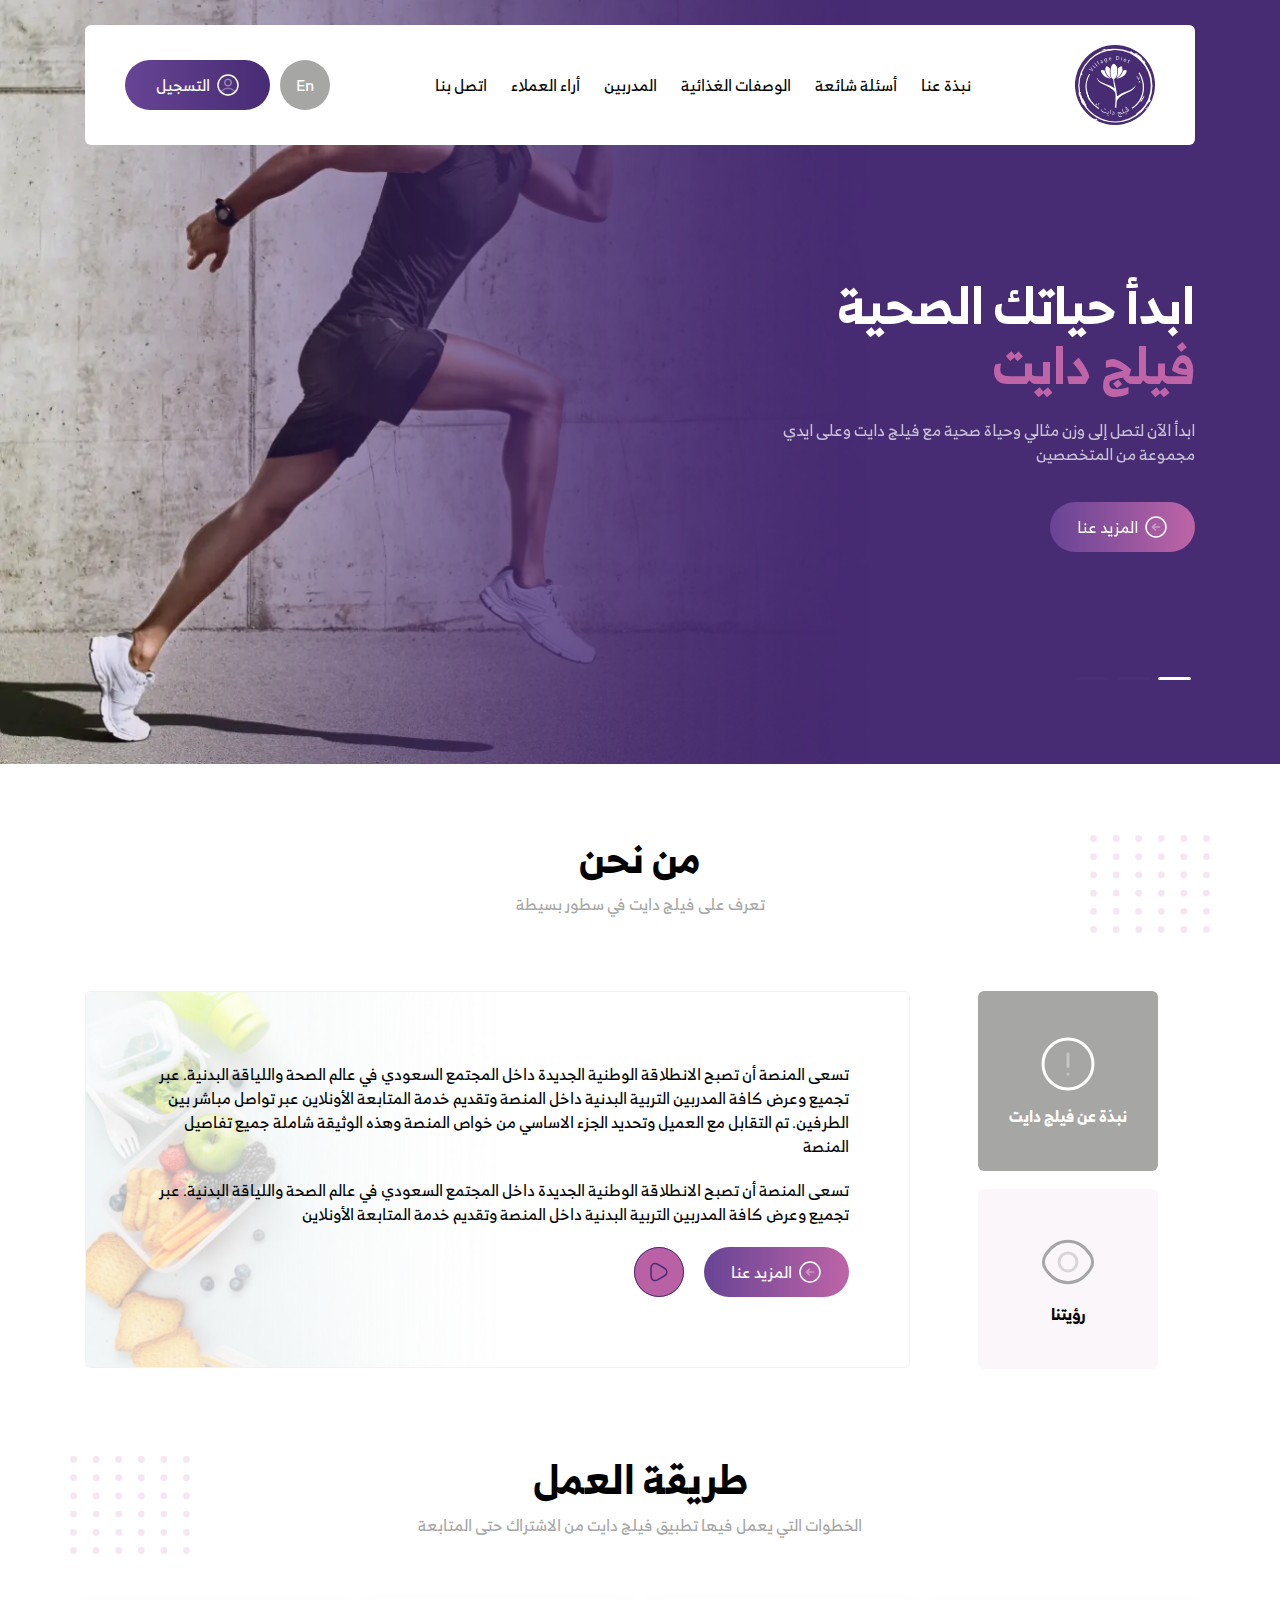
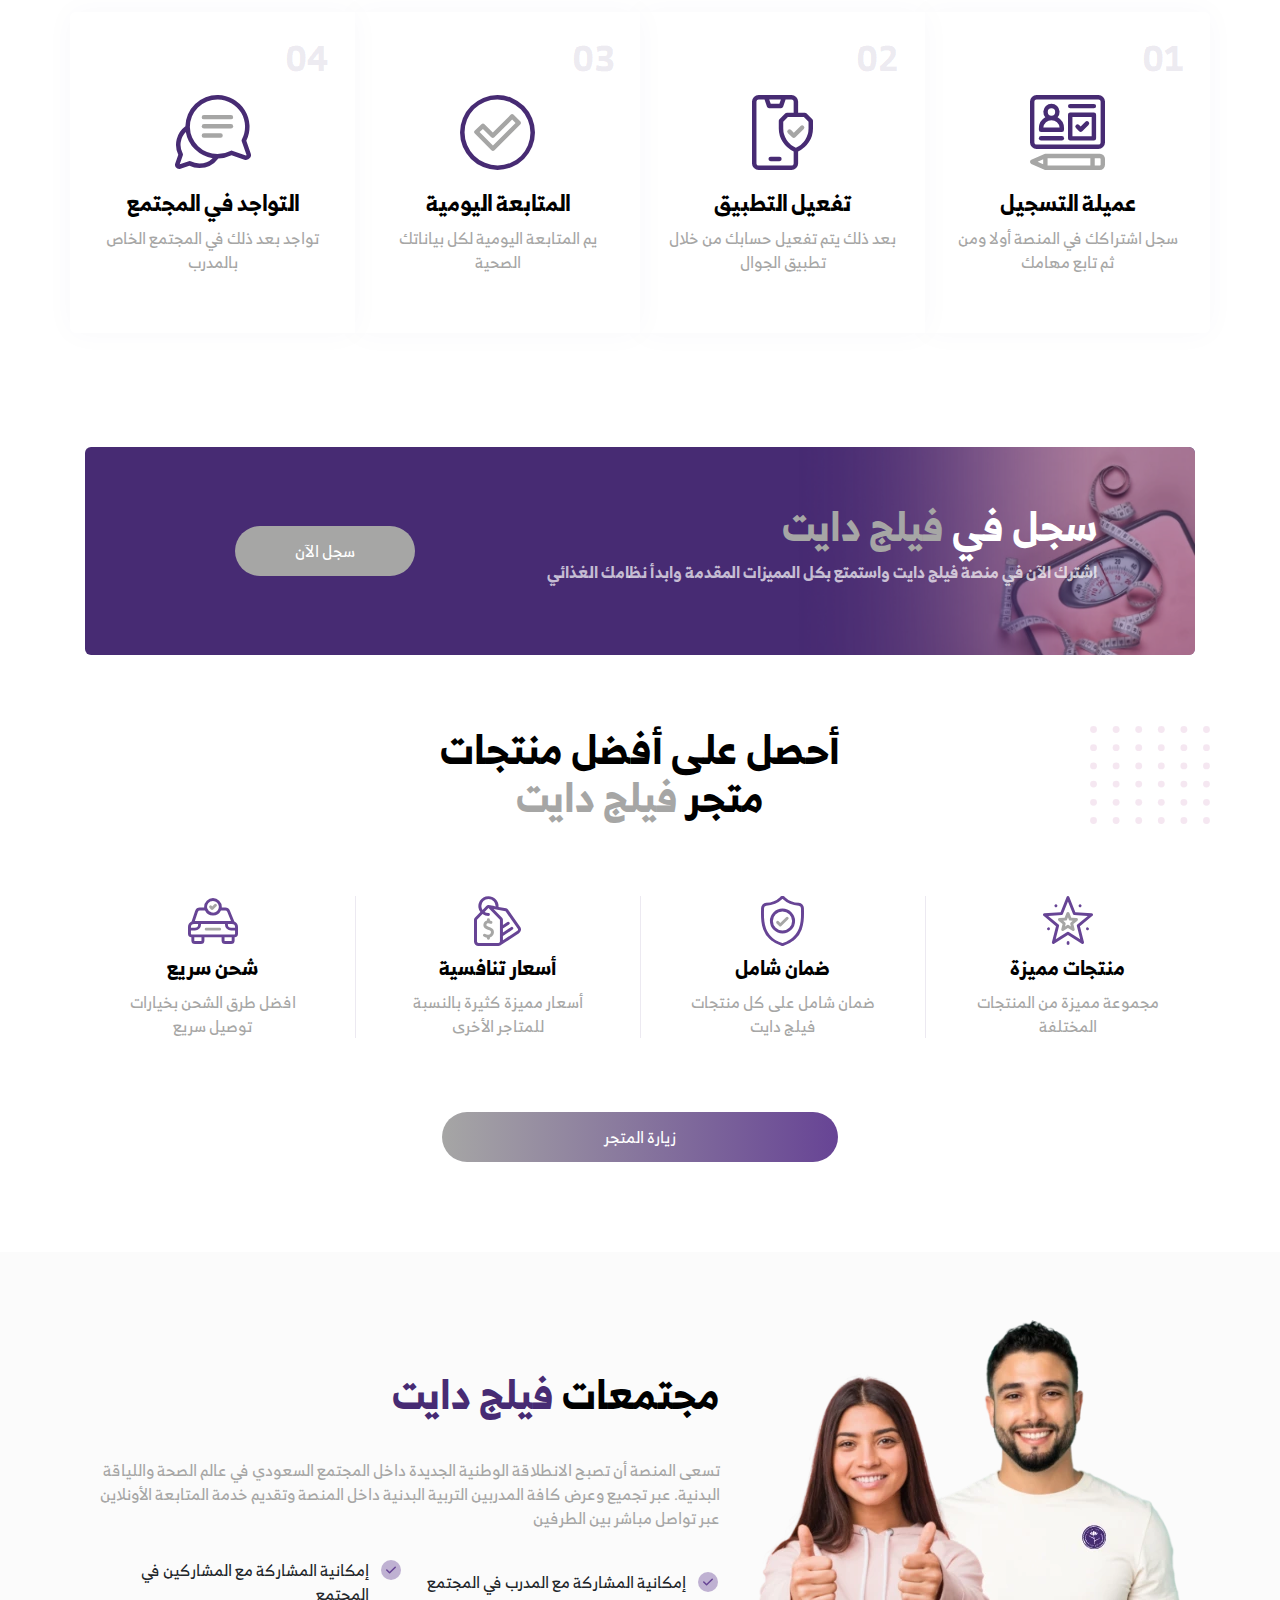
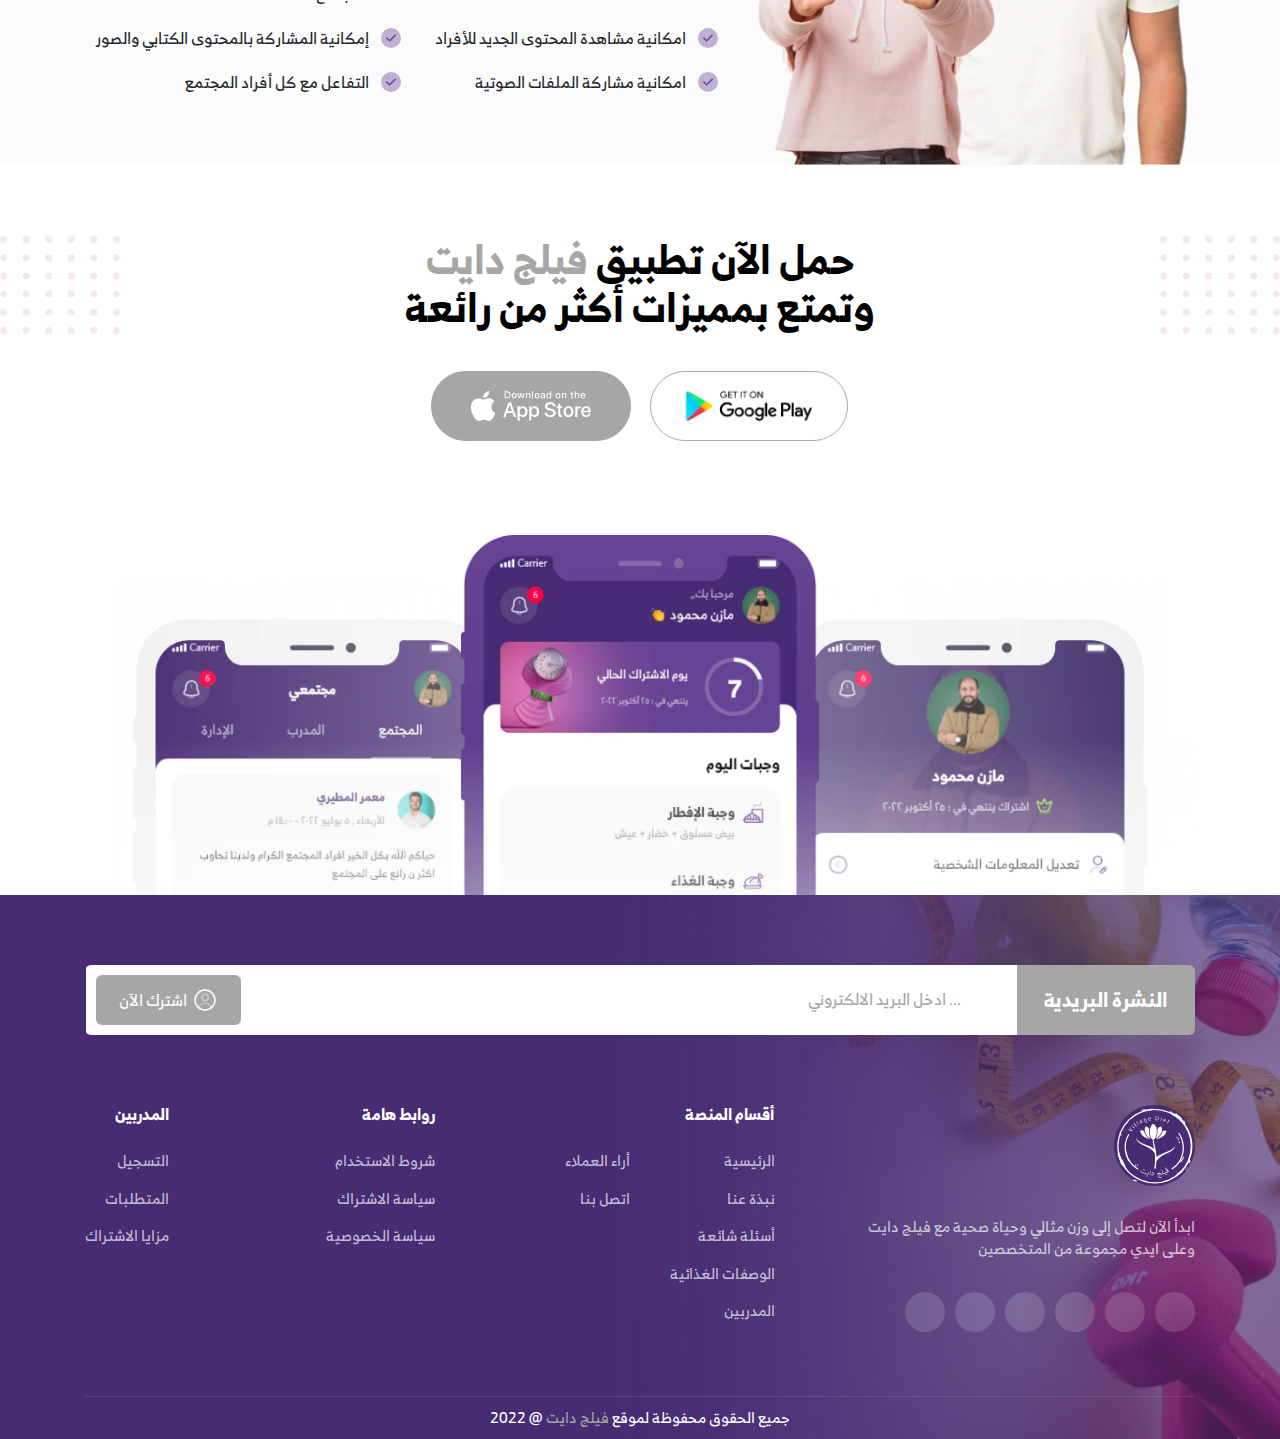
<file: index.html>
<!DOCTYPE html>
<html dir="rtl">
  <head>
    <meta charset="utf-8">
    <meta name="description" content="....">
    <meta name="author" content="misara adel">
    <meta name="viewport" content="width=device-width, initial-scale=1, shrink-to-fit=no">
    <title>
      فيلج دايت
    </title>
    <link rel="shortcut icon" href="assets/images/logo/icon.png" type="image/x-icon"/>
    <link rel="stylesheet" href="assets/css/lib/all.min.css" />
    <link rel="stylesheet" href="assets/css/lib/animate.css" />
    <!-- <link rel="stylesheet" href="assets/css/lib/bootstrap.css" /> -->
    <link rel="stylesheet" href="assets/css/lib/bootstrap-rtl.min.css" />
    <link rel="stylesheet" href="assets/css/lib/swiper-bundle.min.css" />
    <link rel="stylesheet" href="assets/css/style.css" />
  </head>
  <body>
    <nav class="navbar">
      <div class="container">
        <div class="contain">
          <div class="hamburger">
            <span class="line"></span>
            <span class="line"></span>
            <span class="line"></span>
          </div>
          
          <a href="index.html" class="brand-name">
            <img src="assets/images/logo/logo.svg" loading="lazy" alt="" />
          </a>

          <ul class="navbar-nav">
            <li class="nav-item">
              <a href="index.html" class="nav-link">
                نبذة عنا
              </a>
            </li>

            <li class="nav-item">
              <a href="questions.html" class="nav-link">
                أسئلة شائعة 
              </a>
            </li>

            <li class="nav-item">
              <a href="sheet-meals.html" class="nav-link">
                الوصفات الغذائية 
              </a>
            </li>

            <li class="nav-item">
              <a href="trainer.html" class="nav-link">
                المدربين
              </a>
            </li>

            <li class="nav-item">
              <a href="testimonials.html" class="nav-link">
                أراء العملاء 
              </a>
            </li>

            <li class="nav-item">
              <a href="contact.html" class="nav-link">
                اتصل بنا 
              </a>
            </li>
          </ul>

          <div class="button-contain">
            <a href="#" class="lang">
              <span>
                En
              </span>
            </a>

            <a href="login.html" class="custom-btn primary-color">
              <img src="assets/images/navbar/user.svg" loading="lazy" alt="" />

              <span>
                التسجيل
              </span>
            </a>
          </div>
        </div>
      </div>
    </nav>

    <main>
      <header>
        <div class="container">
          <div class="row">
            <div class="col-lg-5 col-12 mb-4">
              <div class="swiper swiper-header">
                <div class="swiper-wrapper">
                  <div class="swiper-slide">
                    <div class="contain">
                      <h1>
                        ابدأ حياتك الصحية

                        <span>
                          فيلج دايت
                        </span>
                      </h1>

                      <p>
                        ابدأ الآن لتصل إلى وزن مثالي وحياة صحية مع فيلج دايت
                        وعلى ايدي مجموعة من المتخصصين
                      </p>

                      <a href="#" class="custom-btn secondary-color">
                        <img src="assets/images/icons/arrow.svg" loading="lazy" alt="" />
          
                        <span>
                          المزيد عنا
                        </span>
                      </a>
                    </div>
                  </div>

                  <div class="swiper-slide">
                    <div class="contain">
                      <h1>
                        ابدأ حياتك الصحية

                        <span>
                          فيلج دايت
                        </span>
                      </h1>

                      <p>
                        ابدأ الآن لتصل إلى وزن مثالي وحياة صحية مع فيلج دايت
                        وعلى ايدي مجموعة من المتخصصين
                      </p>

                      <a href="#" class="custom-btn secondary-color">
                        <img src="assets/images/icons/arrow.svg" loading="lazy" alt="" />
          
                        <span>
                          المزيد عنا
                        </span>
                      </a>
                    </div>
                  </div>

                  <div class="swiper-slide">
                    <div class="contain">
                      <h1>
                        ابدأ حياتك الصحية

                        <span>
                          فيلج دايت
                        </span>
                      </h1>

                      <p>
                        ابدأ الآن لتصل إلى وزن مثالي وحياة صحية مع فيلج دايت
                        وعلى ايدي مجموعة من المتخصصين
                      </p>

                      <a href="#" class="custom-btn secondary-color">
                        <img src="assets/images/icons/arrow.svg" loading="lazy" alt="" />
          
                        <span>
                          المزيد عنا
                        </span>
                      </a>
                    </div>
                  </div>
                </div>
                <div class="swiper-pagination"></div>
              </div>
            </div>
          </div>
        </div>
      </header>

      <section class="about-us">
        <div class="container general-pattern right-pattern">
          <div class="heading">
            <h1>
              من نحن
            </h1>

            <p>
              تعرف على فيلج دايت في سطور بسيطة
            </p>
          </div>

          <div class="row">
            <div class="col-lg-3 col-12 mb-3">
              <ul class="nav nav-tabs" id="myTab" role="tablist">
                <li class="nav-item" role="presentation">
                  <a class="nav-link active" id="tab-1-tab" data-toggle="tab" href="#tab-1" role="tab" aria-controls="tab-1" aria-selected="true">
                    <img
                      src="assets/images/about/about_1.svg"
                      loading="lazy"
                      alt="" />

                    <span>
                      نبذة عن فيلج دايت
                    </span>
                  </a>
                </li>

                <li class="nav-item" role="presentation">
                  <a class="nav-link" id="tab-2-tab" data-toggle="tab" href="#tab-2" role="tab" aria-controls="tab-2" aria-selected="false">
                    <img
                      src="assets/images/about/about_2.svg"
                      loading="lazy"
                      alt="" />

                    <span>
                      رؤيتنا
                    </span>
                  </a>
                </li>
              </ul>
            </div>

            <div class="col-lg-9 col-12 mb-3">
              <div class="tab-content" id="myTabContent">
                <div class="tab-pane fade show active" id="tab-1" role="tabpanel" aria-labelledby="tab-1-tab">
                  <div class="contain">
                    <p>
                      تسعى المنصة أن تصبح الانطلاقة الوطنية الجديدة داخل المجتمع السعودي في عالم الصحة واللياقة البدنية. عبر تجميع وعرض كافة المدربين التربية البدنية داخل المنصة وتقديم خدمة المتابعة الأونلاين عبر تواصل مباشر بين الطرفين. تم التقابل مع
                      العميل وتحديد الجزء الاساسي من خواص المنصة وهذه الوثيقة شاملة جميع تفاصيل المنصة
                    </p>

                    <p>
                      تسعى المنصة أن تصبح الانطلاقة الوطنية الجديدة داخل المجتمع السعودي في عالم الصحة واللياقة البدنية. عبر تجميع وعرض كافة المدربين التربية البدنية داخل المنصة وتقديم خدمة المتابعة الأونلاين
                    </p>

                    <div class="button-contain">
                      <a href="sheet-meals.html" class="custom-btn secondary-color">
                        <img src="assets/images/icons/arrow.svg" loading="lazy" alt="" />
          
                        <span>
                          المزيد عنا
                        </span>
                      </a>

                      <a href="#" class="video-play">
                        <img
                          src="assets/images/about/video.svg"
                          loading="lazy"
                          alt="" />
                      </a>
                    </div>
                  </div>
                </div>

                <div class="tab-pane fade" id="tab-2" role="tabpanel" aria-labelledby="tab-2-tab">
                  <div class="contain">
                    <p>
                      تسعى المنصة أن تصبح الانطلاقة الوطنية الجديدة داخل المجتمع السعودي في عالم الصحة واللياقة البدنية. عبر تجميع وعرض كافة المدربين التربية البدنية داخل المنصة وتقديم خدمة المتابعة الأونلاين عبر تواصل مباشر بين الطرفين. تم التقابل مع
                      العميل وتحديد الجزء الاساسي من خواص المنصة وهذه الوثيقة شاملة جميع تفاصيل المنصة
                    </p>

                    <p>
                      تسعى المنصة أن تصبح الانطلاقة الوطنية الجديدة داخل المجتمع السعودي في عالم الصحة واللياقة البدنية. عبر تجميع وعرض كافة المدربين التربية البدنية داخل المنصة وتقديم خدمة المتابعة الأونلاين
                    </p>

                    <div class="button-contain">
                      <a href="sheet-meals.html" class="custom-btn secondary-color">
                        <img src="assets/images/icons/arrow.svg" loading="lazy" alt="" />
          
                        <span>
                          المزيد عنا
                        </span>
                      </a>

                      <a href="#" class="video-play">
                        <img
                          src="assets/images/about/video.svg"
                          loading="lazy"
                          alt="" />
                      </a>
                    </div>
                  </div>
                </div>
              </div>
            </div>
          </div>
        </div>
      </section>

      <section class="work">
        <div class="container general-pattern left-pattern">
          <div class="heading">
            <h1>
              طريقة العمل
            </h1>

            <p>
              الخطوات التي يعمل فيها تطبيق فيلج دايت من الاشتراك حتى المتابعة
            </p>
          </div>

          <div class="row">
            <div class="col-lg-3 col-12 mb-4 px-0">
              <div class="box first-box">
                <span>
                  01
                </span>

                <img
                  src="assets/images/works/work_1.svg"
                  loading="lazy"
                  alt="" />

                <h2>
                  عميلة التسجيل
                </h2>

                <p>
                  سجل اشتراكك في المنصة أولا ومن ثم تابع مهامك
                </p>
              </div>
            </div>

            <div class="col-lg-3 col-12 mb-4 px-0">
              <div class="box">
                <span>
                  02
                </span>

                <img
                  src="assets/images/works/work_2.svg"
                  loading="lazy"
                  alt="" />

                <h2>
                  تفعيل التطبيق
                </h2>

                <p>
                  بعد ذلك يتم تفعيل حسابك من خلال تطبيق الجوال
                </p>
              </div>
            </div>

            <div class="col-lg-3 col-12 mb-4 px-0">
              <div class="box">
                <span>
                  03
                </span>

                <img
                  src="assets/images/works/work_3.svg"
                  loading="lazy"
                  alt="" />

                <h2>
                  المتابعة اليومية
                </h2>

                <p>
                  يم المتابعة اليومية لكل بياناتك الصحية
                </p>
              </div>
            </div>

            <div class="col-lg-3 col-12 mb-4 px-0">
              <div class="box last-box">
                <span>
                  04
                </span>

                <img
                  src="assets/images/works/work_4.svg"
                  loading="lazy"
                  alt="" />

                <h2>
                  التواجد في المجتمع
                </h2>

                <p>
                  تواجد بعد ذلك في المجتمع الخاص بالمدرب
                </p>
              </div>
            </div>
          </div>
        </div>
      </section>

      <section class="register-now">
        <div class="container">
          <div class="contain">
            <div class="row">
              <div class="col-lg-8 col-12">
                <div class="data">
                  <h1>
                    سجل في

                    <span>
                      فيلج دايت
                    </span>
                  </h1>

                  <p>
                    اشترك الآن في منصة فيلج دايت واستمتع بكل المميزات المقدمة وابدأ نظامك الغذائي
                  </p>
                </div>
              </div>

              <div class="col-lg-4 col-12">
                <div class="button-contain">
                  <a href="trainer-register.html" class="custom-btn gray-color">
                    <span>
                      سجل الآن
                    </span>
                  </a>
                </div>
              </div>
            </div>
          </div>
        </div>
      </section>

      <section class="take-now">
        <div class="container general-pattern right-pattern">
          <div class="heading">
            <h1>
              أحصل على أفضل منتجات
              متجر 

              <span class="gray">
                فيلج دايت
              </span>
            </h1>
          </div>

          <div class="row">
            <div class="col-lg-3 col-12 mb-4 box-contain">
              <div class="box">
                <img
                  src="assets/images/takes/take_1.svg"
                  loading="lazy"
                  alt="" />

                <h2>
                  منتجات مميزة
                </h2>

                <p>
                  مجموعة مميزة من المنتجات المختلفة
                </p>
              </div>
            </div>

            <div class="col-lg-3 col-12 mb-4 box-contain">
              <div class="box">
                <img
                  src="assets/images/takes/take_2.svg"
                  loading="lazy"
                  alt="" />

                <h2>
                  ضمان شامل
                </h2>

                <p>
                  ضمان شامل على كل منتجات فيلج دايت
                </p>
              </div>
            </div>

            <div class="col-lg-3 col-12 mb-4 box-contain">
              <div class="box">
                <img
                  src="assets/images/takes/take_3.svg"
                  loading="lazy"
                  alt="" />

                <h2>
                  أسعار تنافسية
                </h2>

                <p>
                  أسعار مميزة كثيرة بالنسبة للمتاجر الأخرى
                </p>
              </div>
            </div>

            <div class="col-lg-3 col-12 mb-4 box-contain">
              <div class="box">
                <img
                  src="assets/images/takes/take_4.svg"
                  loading="lazy"
                  alt="" />

                <h2>
                  شحن سريع
                </h2>

                <p>
                  افضل طرق الشحن بخيارات توصيل سريع
                </p>
              </div>
            </div>

            <div class="col-12">
              <div class="button-contain">
                <a href="#" class="custom-btn">
                  <span>
                    زيارة المتجر
                  </span>
                </a>
              </div>
            </div>
          </div>
        </div>
      </section>

      <section class="socaity">
        <div class="container">
          <div class="row">
            <div class="col-lg-5 col-12 mobile-order-1">
              <div class="image-content">
                <img
                  src="assets/images/socaity.webp"
                  loading="lazy"
                  alt="" />
              </div>
            </div>

            <div class="col-lg-7 col-12 mb-4 mobile-order-0">
              <div class="contain">
                <h1>
                  مجتمعات 

                  <span>
                    فيلج دايت
                  </span>
                </h1>

                <p>
                  تسعى المنصة أن تصبح الانطلاقة الوطنية الجديدة داخل المجتمع السعودي في عالم الصحة واللياقة البدنية. عبر تجميع وعرض كافة المدربين التربية البدنية داخل المنصة وتقديم خدمة المتابعة الأونلاين عبر تواصل مباشر بين الطرفين
                </p>

                <ul class="list">
                  <li>
                    إمكانية المشاركة مع المدرب في المجتمع
                  </li>

                  <li>
                    إمكانية المشاركة مع المشاركين في المجتمع
                  </li>

                  <li>
                    امكانية مشاهدة المحتوى الجديد للأفراد
                  </li>

                  <li>
                    إمكانية المشاركة بالمحتوى الكتابي والصور
                  </li>

                  <li>
                    امكانية مشاركة الملفات الصوتية
                  </li>

                  <li>
                    التفاعل مع كل أفراد المجتمع
                  </li>
                </ul>
              </div>
            </div>
          </div>
        </div>
      </section>

      <section class="download">
        <div class="conatiner general-pattern right-left-pattern">
          <div class="heading">
            <h1>
              حمل الآن تطبيق 
              <span>
                فيلج دايت
              </span>
              وتمتع بمميزات أكثر من رائعة
            </h1>
          </div>

          <div class="button-contain">
            <a href="#" class="download-btn">
              <img src="assets/images/donwload/play_store.webp" alt="">
            </a>

            <a href="#" class="download-btn">
              <img src="assets/images/donwload/apple_store.webp" alt="">
            </a>
          </div>

          <img
            src="assets/images/donwload/screens.webp"
            class="screens"
            loading="lazy"
            alt="" />
        </div>
      </section>
    </main>

    <footer>
      <div class="container">
        <form action="" class="form-contain">
          <div class="form-title">
            <p>
              النشرة البريدية
            </p>
          </div>

          <div class="form-group">
            <img
              src="assets/images/form/sms.svg"
              class="icon"
              loading="lazy"
              alt="" />

            <input type="text" class="form-control" placeholder="  ... ادخل البريد الالكتروني" />

            <a href="#" class="custom-btn primary-color">
              <img src="assets/images/navbar/user.svg" loading="lazy" alt="" />

              <span>
                اشترك الآن
              </span>
            </a>
          </div>
        </form>

        <div class="row">
          <div class="col-lg-4 col-12 mb-4">
            <div class="contain">
              <a href="index.html" class="brand-name">
                <img
                  src="assets/images/logo/logo.svg"
                  loading="lazy"
                  alt="" />
              </a>

              <p>
                ابدأ الآن لتصل إلى وزن مثالي وحياة صحية مع فيلج دايت وعلى ايدي مجموعة من المتخصصين
              </p>

              <ul class="socail-media">
                <li>
                  <a href="#">
                    <img
                      src="assets/images/footer/facebook.svg"
                      loading="lazy"
                      alt="" />
                  </a>
                </li>

                <li>
                  <a href="#">
                    <img
                      src="assets/images/footer/instagram.svg"
                      loading="lazy"
                      alt="" />
                  </a>
                </li>

                <li>
                  <a href="#">
                    <img
                      src="assets/images/footer/snapchat.svg"
                      loading="lazy"
                      alt="" />
                  </a>
                </li>

                <li>
                  <a href="#">
                    <img
                      src="assets/images/footer/tik-tok.svg"
                      loading="lazy"
                      alt="" />
                  </a>
                </li>

                <li>
                  <a href="#">
                    <img
                      src="assets/images/footer/twitter.svg"
                      loading="lazy"
                      alt="" />
                  </a>
                </li>

                <li>
                  <a href="#">
                    <img
                      src="assets/images/footer/youtube.svg"
                      loading="lazy"
                      alt="" />
                  </a>
                </li>
              </ul>
            </div>
          </div>

          <div class="col-lg-4 col-12 mb-4">
            <div class="contain padding-contain">
              <h1>
                أقسام المنصة
              </h1>

              <div class="flex-link">
                <ul class="links">
                  <li>
                    <a href="index.html">
                      الرئيسية
                    </a>
                  </li>

                  <li>
                    <a href="sheet-meals.html">
                      نبذة عنا
                    </a>
                  </li>

                  <li>
                    <a href="questions.html">
                      أسئلة شائعة
                    </a>
                  </li>

                  <li>
                    <a href="sheet-meals.html">
                      الوصفات الغذائية
                    </a>
                  </li>

                  <li>
                    <a href="trainer.html">
                      المدربين
                    </a>
                  </li>
                </ul>

                <ul class="links">
                  <li>
                    <a href="testimonials.html">
                      أراء العملاء
                    </a>
                  </li>

                  <li>
                    <a href="contact.html">
                      اتصل بنا
                    </a>
                  </li>
                </ul>
              </div>
            </div>
          </div>

          <div class="col-lg-4 col-12 mb-4">
            <div class="contain">
              <div class="flex-data">
                <div>
                  <h1>
                    روابط هامة
                  </h1>
  
                  <ul class="links">
                    <li>
                      <a href="#">
                        شروط الاستخدام
                      </a>
                    </li>
  
                    <li>
                      <a href="#">
                        سياسة الاشتراك
                      </a>
                    </li>
  
                    <li>
                      <a href="#">
                        سياسة الخصوصية
                      </a>
                    </li>
                  </ul>
                </div>

                <div>
                  <h1>
                    المدربين
                  </h1>
  
                  <ul class="links">
                    <li>
                      <a href="login.html">
                        التسجيل
                      </a>
                    </li>
  
                    <li>
                      <a href="#">
                        المتطلبات
                      </a>
                    </li>
  
                    <li>
                      <a href="#">
                        مزايا الاشتراك
                      </a>
                    </li>
                  </ul>
                </div>
              </div>

              <ul class="payment">
                <li>
                  <a href="#">
                    <img
                      src="assets/images/footer/visa.webp"
                      loading="lazy"
                      alt="" />
                  </a>
                </li>

                <li>
                  <a href="#">
                    <img
                      src="assets/images/footer/mastercard.webp"
                      loading="lazy"
                      alt="" />
                  </a>
                </li>

                <li>
                  <a href="#">
                    <img
                      src="assets/images/footer/mada.webp"
                      loading="lazy"
                      alt="" />
                  </a>
                </li>

                <li>
                  <a href="#">
                    <img
                      src="assets/images/footer/pay.webp"
                      loading="lazy"
                      alt="" />
                  </a>
                </li>
              </ul>
            </div>
          </div>
        </div>

        <div class="copyrights">
          <p>
            جميع الحقوق محفوظة لموقع
            <span>
              فيلج دايت
            </span>
            @ 2022
          </p>
        </div>
      </div>
    </footer>
    
    <script src="assets/js/lib/jquery4.js"></script>
    <script src="assets/js/lib/popper.js"></script>
    <script src="assets/js/lib/bootstrap.js"></script>
    <script src="assets/js/lib/swiper-bundle.min.js"></script>
    <script src="assets/js/lib/wow.min.js"></script>
    <script src="assets/js/main.js"></script>
  </body>
</html>
</file>
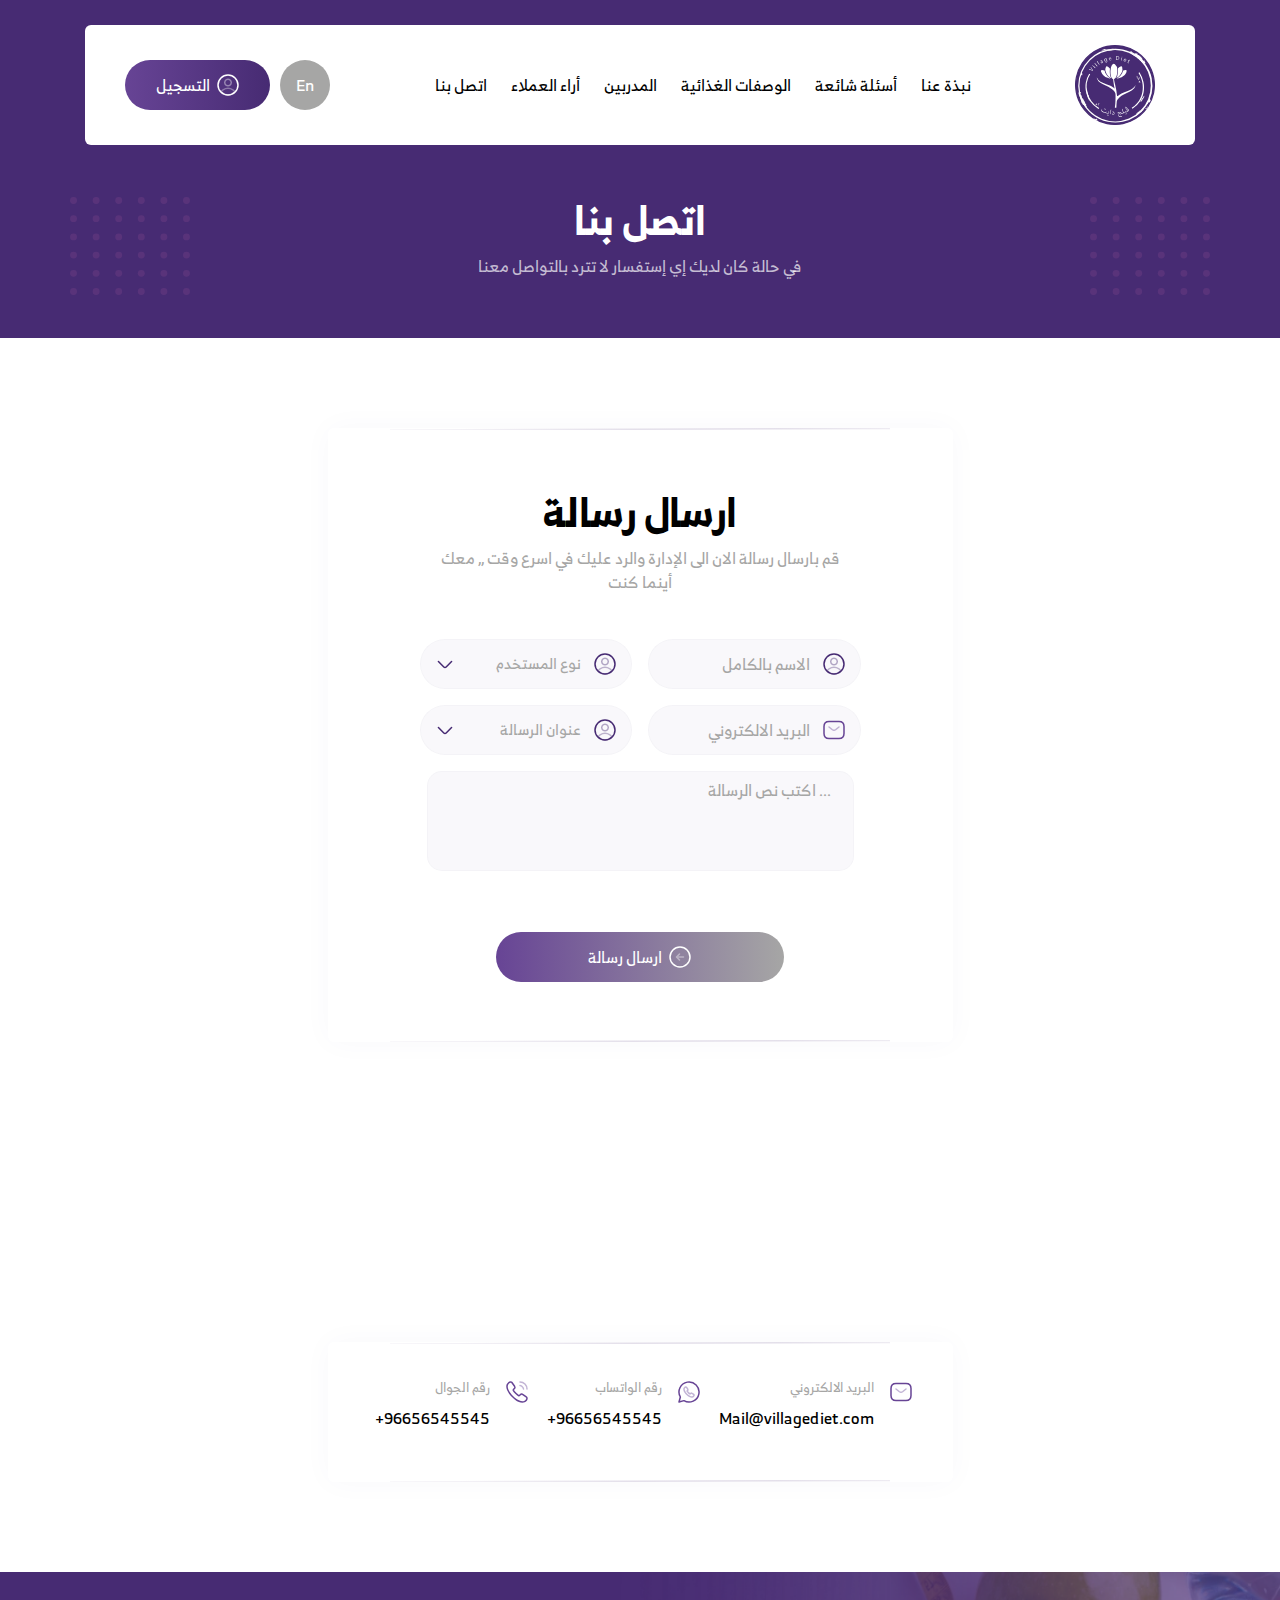
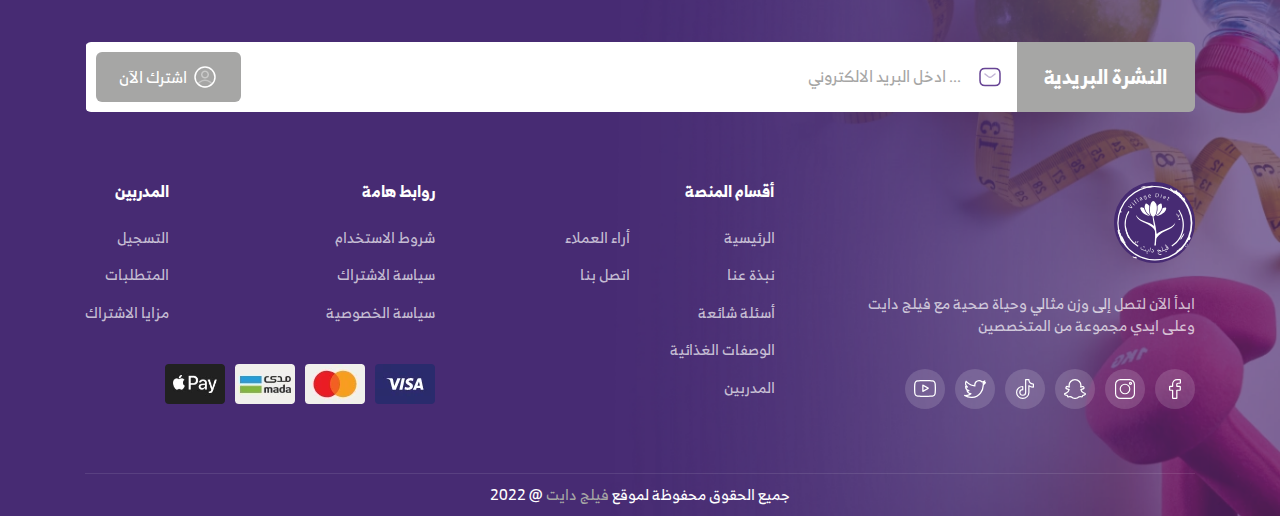
<file: contact.html>
<!DOCTYPE html>
<html dir="rtl">
  <head>
    <meta charset="utf-8">
    <meta name="description" content="....">
    <meta name="author" content="misara adel">
    <meta name="viewport" content="width=device-width, initial-scale=1, shrink-to-fit=no">
    <title>
      فيلج دايت
    </title>
    <link rel="shortcut icon" href="assets/images/logo/icon.png" type="image/x-icon"/>
    <link rel="stylesheet" href="assets/css/lib/all.min.css" />
    <link rel="stylesheet" href="assets/css/lib/animate.css" />
    <!-- <link rel="stylesheet" href="assets/css/lib/bootstrap.css" /> -->
    <link rel="stylesheet" href="assets/css/lib/bootstrap-rtl.min.css" />
    <link rel="stylesheet" href="assets/css/lib/swiper-bundle.min.css" />
    <link rel="stylesheet" href="assets/css/style.css" />
  </head>
  
  <body>
    <nav class="navbar">
      <div class="container">
        <div class="contain">
          <div class="hamburger">
            <span class="line"></span>
            <span class="line"></span>
            <span class="line"></span>
          </div>
          
          <a href="index.html" class="brand-name">
            <img src="assets/images/logo/logo.svg" loading="lazy" alt="" />
          </a>

          <ul class="navbar-nav">
            <li class="nav-item">
              <a href="index.html" class="nav-link">
                نبذة عنا
              </a>
            </li>

            <li class="nav-item">
              <a href="questions.html" class="nav-link">
                أسئلة شائعة 
              </a>
            </li>

            <li class="nav-item">
              <a href="sheet-meals.html" class="nav-link">
                الوصفات الغذائية 
              </a>
            </li>

            <li class="nav-item">
              <a href="trainer.html" class="nav-link">
                المدربين
              </a>
            </li>

            <li class="nav-item">
              <a href="testimonials.html" class="nav-link">
                أراء العملاء 
              </a>
            </li>

            <li class="nav-item">
              <a href="contact.html" class="nav-link">
                اتصل بنا 
              </a>
            </li>
          </ul>

          <div class="button-contain">
            <a href="#" class="lang">
              <span>
                En
              </span>
            </a>

            <a href="login.html" class="custom-btn primary-color">
              <img src="assets/images/navbar/user.svg" loading="lazy" alt="" />

              <span>
                التسجيل
              </span>
            </a>
          </div>
        </div>
      </div>
    </nav>

    <main>
      <section class="sub-header">
        <div class="container general-pattern right-left-pattern">
          <div class="heading">
            <h1>
              اتصل بنا
            </h1>

            <p>
              في حالة كان لديك إي إستفسار لا تترد بالتواصل معنا
            </p>
          </div>
        </div>
      </section>

      <section class="form-page">
        <div class="conatiner">
          <div class="row">
            <div class="col-lg-6 col-12 mx-auto">
              <div class="contain">
                <div class="heading no-top-margin">
                  <h1>
                    ارسال رسالة
                  </h1>

                  <p>
                    قم بارسال رسالة الان الى الإدارة والرد عليك في اسرع وقت ,, معك أينما كنت
                  </p>
                </div>

                <form action="" class="form-contain">
                  <div class="row">
                    <div class="col-lg-6 col-12 px-2">
                      <div class="form-group">
                        <img
                          src="assets/images/form/user.svg"
                          class="icon"
                          loading="lazy"
                          alt="" />
                        
                        <input
                          type="text"
                          class="form-control"
                          placeholder="الاسم بالكامل" />
                      </div>
                    </div>

                    <div class="col-lg-6 col-12 px-2">
                      <div class="form-group select">
                        <img
                          src="assets/images/form/user.svg"
                          class="icon"
                          loading="lazy"
                          alt="" />

                        <select class="form-control" name="" id="">
                          <option value="" hidden> 
                            نوع المستخدم
                          </option>

                          <option value="نوع المستخدم"> 
                            نوع المستخدم
                          </option>

                          <option value="نوع المستخدم"> 
                            نوع المستخدم
                          </option>
                        </select>
                      </div>
                    </div>

                    <div class="col-lg-6 col-12 px-2">
                      <div class="form-group">
                        <img
                          src="assets/images/form/sms.svg"
                          class="icon"
                          loading="lazy"
                          alt="" />
                        
                        <input
                          type="text"
                          class="form-control"
                          placeholder="البريد الالكتروني" />
                      </div>
                    </div>

                    <div class="col-lg-6 col-12 px-2">
                      <div class="form-group select">
                        <img
                          src="assets/images/form/user.svg"
                          class="icon"
                          loading="lazy"
                          alt="" />

                        <select class="form-control" name="" id="">
                          <option value="" hidden> 
                            عنوان الرسالة
                          </option>

                          <option value=""> 
                            عنوان الرسالة
                          </option>

                          <option value=""> 
                            عنوان الرسالة
                          </option>
                        </select>
                      </div>
                    </div>

                    <div class="col-12">
                      <div class="form-group text-area">
                        <textarea name="" class="form-control" placeholder=" ... اكتب نص الرسالة" id="" cols="30" rows="10"></textarea>
                      </div>
                    </div>
                  </div>

                  <div class="button-contain">
                    <a href="#" type="button" class="custom-btn" data-toggle="modal" data-target="#popdone">
                      <img src="assets/images/icons/arrow.svg" loading="lazy" alt="" />
        
                      <span>
                        ارسال رسالة
                      </span>
                    </a>
                  </div>
                </form>
              </div>

              <div class="map-contain">
                <iframe src="https://www.google.com/maps/embed?pb=!1m14!1m12!1m3!1d54708.5528184499!2d31.392162650000003!3d31.018320799999998!2m3!1f0!2f0!3f0!3m2!1i1024!2i768!4f13.1!5e0!3m2!1sen!2seg!4v1667855570043!5m2!1sen!2seg" style="border:0;" allowfullscreen="" loading="lazy" referrerpolicy="no-referrer-when-downgrade"></iframe>
              </div>

              <div class="contact-info">
                <div class="row">
                  <div class="col-lg-4 col-12 mb-3">
                    <a href="#">
                      <img src="assets/images/contact/message.svg" loading="lazy" alt="" />
    
                      <div>
                        <h2>
                          البريد الالكتروني
                        </h2>
    
                        <p>
                          Mail@villagediet.com
                        </p>
                      </div>
                    </a>
                  </div>  

                  <div class="col-lg-4 col-12 mb-3">
                    <a href="#" class="padding">
                      <img src="assets/images/contact/whatsapp.svg" loading="lazy" alt="" />
    
                      <div>
                        <h2>
                          رقم الواتساب
                        </h2>
    
                        <p>
                          96656545545+
                        </p>
                      </div>
                    </a>
                  </div>

                  <div class="col-lg-4 col-12 mb-3">
                    <a href="#">
                      <img src="assets/images/contact/call.svg" loading="lazy" alt="" />
    
                      <div>
                        <h2>
                          رقم الجوال
                        </h2>
    
                        <p>
                          96656545545+
                        </p>
                      </div>
                    </a>
                  </div>
                </div>
              </div>
            </div>
          </div>
        </div>
      </section>
    </main>

    <div class="modal fade" id="popdone" tabindex="-1" aria-labelledby="popdone" aria-hidden="true">
      <div class="modal-dialog modal-dialog-centered">
        <div class="modal-content">
          <div class="modal-body">
            <div class="contain">
              <div class="pop-icon green">
                <img src="assets/images/popup/popdone.svg" loading="lazy" alt="" />
              </div>

              <h1>
                تم ارسال الرسالة بنجاح
              </h1>
            </div>
          </div>
        </div>
      </div>
    </div>

    <footer>
      <div class="container">
        <form action="" class="form-contain">
          <div class="form-title">
            <p>
              النشرة البريدية
            </p>
          </div>

          <div class="form-group">
            <img
              src="assets/images/form/sms.svg"
              class="icon"
              loading="lazy"
              alt="" />

            <input type="text" class="form-control" placeholder="  ... ادخل البريد الالكتروني" />

            <a href="#" class="custom-btn primary-color">
              <img src="assets/images/navbar/user.svg" loading="lazy" alt="" />

              <span>
                اشترك الآن
              </span>
            </a>
          </div>
        </form>

        <div class="row">
          <div class="col-lg-4 col-12 mb-4">
            <div class="contain">
              <a href="index.html" class="brand-name">
                <img
                  src="assets/images/logo/logo.svg"
                  loading="lazy"
                  alt="" />
              </a>

              <p>
                ابدأ الآن لتصل إلى وزن مثالي وحياة صحية مع فيلج دايت وعلى ايدي مجموعة من المتخصصين
              </p>

              <ul class="socail-media">
                <li>
                  <a href="#">
                    <img
                      src="assets/images/footer/facebook.svg"
                      loading="lazy"
                      alt="" />
                  </a>
                </li>

                <li>
                  <a href="#">
                    <img
                      src="assets/images/footer/instagram.svg"
                      loading="lazy"
                      alt="" />
                  </a>
                </li>

                <li>
                  <a href="#">
                    <img
                      src="assets/images/footer/snapchat.svg"
                      loading="lazy"
                      alt="" />
                  </a>
                </li>

                <li>
                  <a href="#">
                    <img
                      src="assets/images/footer/tik-tok.svg"
                      loading="lazy"
                      alt="" />
                  </a>
                </li>

                <li>
                  <a href="#">
                    <img
                      src="assets/images/footer/twitter.svg"
                      loading="lazy"
                      alt="" />
                  </a>
                </li>

                <li>
                  <a href="#">
                    <img
                      src="assets/images/footer/youtube.svg"
                      loading="lazy"
                      alt="" />
                  </a>
                </li>
              </ul>
            </div>
          </div>

          <div class="col-lg-4 col-12 mb-4">
            <div class="contain padding-contain">
              <h1>
                أقسام المنصة
              </h1>

              <div class="flex-link">
                <ul class="links">
                  <li>
                    <a href="index.html">
                      الرئيسية
                    </a>
                  </li>

                  <li>
                    <a href="sheet-meals.html">
                      نبذة عنا
                    </a>
                  </li>

                  <li>
                    <a href="questions.html">
                      أسئلة شائعة
                    </a>
                  </li>

                  <li>
                    <a href="sheet-meals.html">
                      الوصفات الغذائية
                    </a>
                  </li>

                  <li>
                    <a href="trainer.html">
                      المدربين
                    </a>
                  </li>
                </ul>

                <ul class="links">
                  <li>
                    <a href="testimonials.html">
                      أراء العملاء
                    </a>
                  </li>

                  <li>
                    <a href="contact.html">
                      اتصل بنا
                    </a>
                  </li>
                </ul>
              </div>
            </div>
          </div>

          <div class="col-lg-4 col-12 mb-4">
            <div class="contain">
              <div class="flex-data">
                <div>
                  <h1>
                    روابط هامة
                  </h1>
  
                  <ul class="links">
                    <li>
                      <a href="#">
                        شروط الاستخدام
                      </a>
                    </li>
  
                    <li>
                      <a href="#">
                        سياسة الاشتراك
                      </a>
                    </li>
  
                    <li>
                      <a href="#">
                        سياسة الخصوصية
                      </a>
                    </li>
                  </ul>
                </div>

                <div>
                  <h1>
                    المدربين
                  </h1>
  
                  <ul class="links">
                    <li>
                      <a href="login.html">
                        التسجيل
                      </a>
                    </li>
  
                    <li>
                      <a href="#">
                        المتطلبات
                      </a>
                    </li>
  
                    <li>
                      <a href="#">
                        مزايا الاشتراك
                      </a>
                    </li>
                  </ul>
                </div>
              </div>

              <ul class="payment">
                <li>
                  <a href="#">
                    <img
                      src="assets/images/footer/visa.webp"
                      loading="lazy"
                      alt="" />
                  </a>
                </li>

                <li>
                  <a href="#">
                    <img
                      src="assets/images/footer/mastercard.webp"
                      loading="lazy"
                      alt="" />
                  </a>
                </li>

                <li>
                  <a href="#">
                    <img
                      src="assets/images/footer/mada.webp"
                      loading="lazy"
                      alt="" />
                  </a>
                </li>

                <li>
                  <a href="#">
                    <img
                      src="assets/images/footer/pay.webp"
                      loading="lazy"
                      alt="" />
                  </a>
                </li>
              </ul>
            </div>
          </div>
        </div>

        <div class="copyrights">
          <p>
            جميع الحقوق محفوظة لموقع
            <span>
              فيلج دايت
            </span>
            @ 2022
          </p>
        </div>
      </div>
    </footer>
    
    <script src="assets/js/lib/jquery4.js"></script>
    <script src="assets/js/lib/popper.js"></script>
    <script src="assets/js/lib/bootstrap.js"></script>
    <script src="assets/js/lib/swiper-bundle.min.js"></script>
    <script src="assets/js/lib/wow.min.js"></script>
    <script src="assets/js/main.js"></script>
  </body>
</html>
</file>
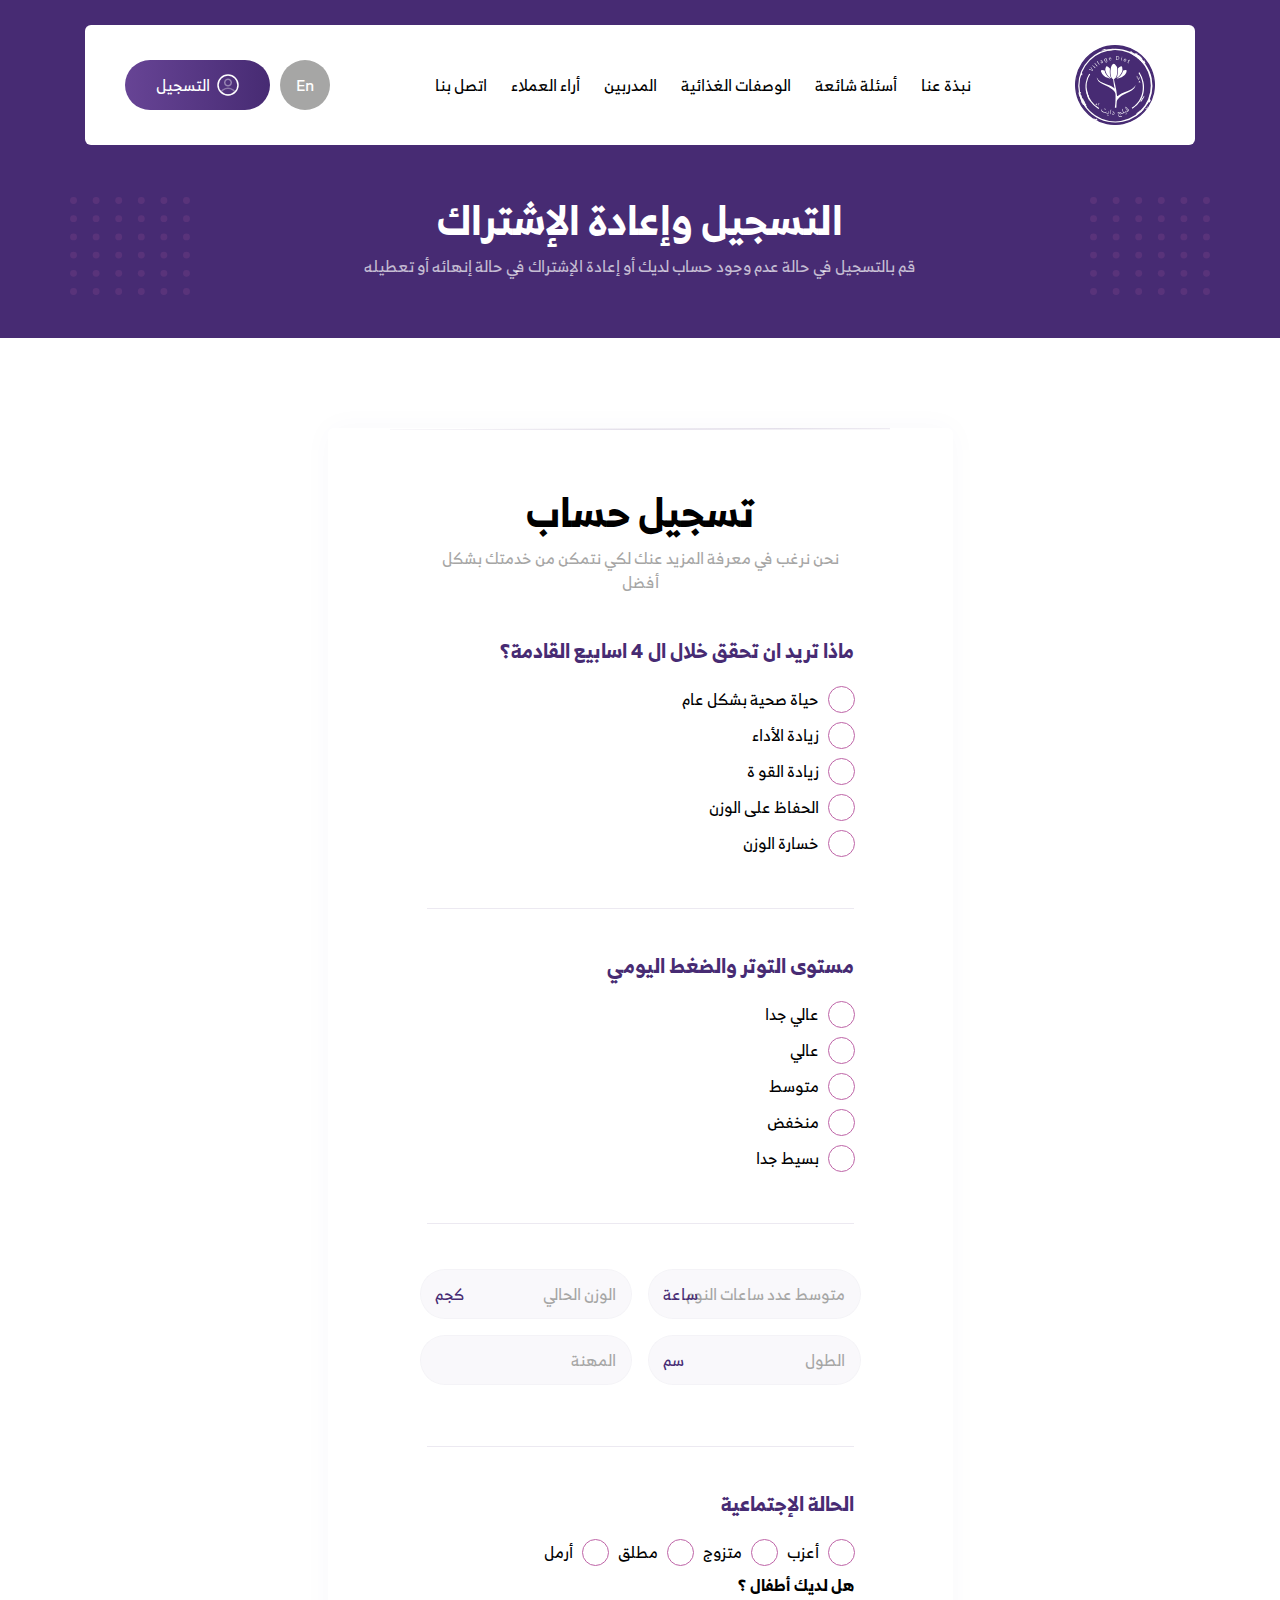
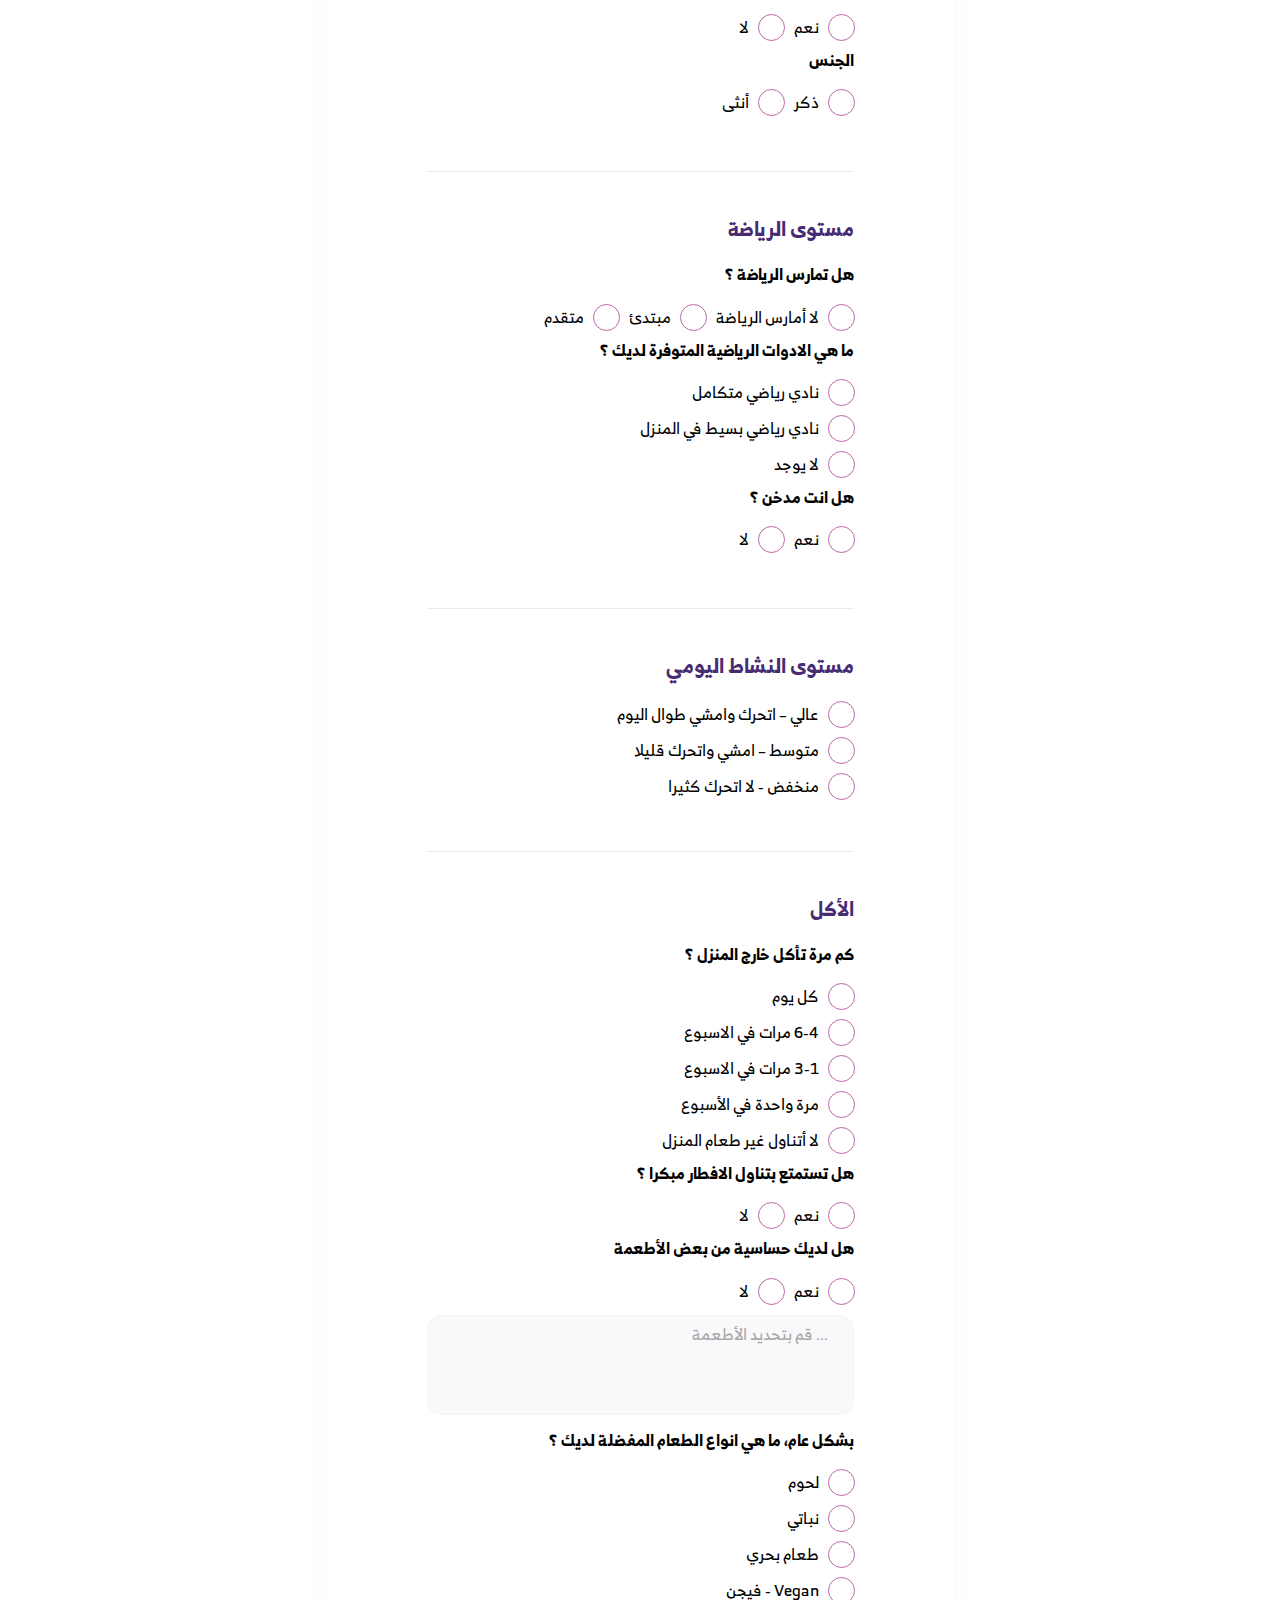
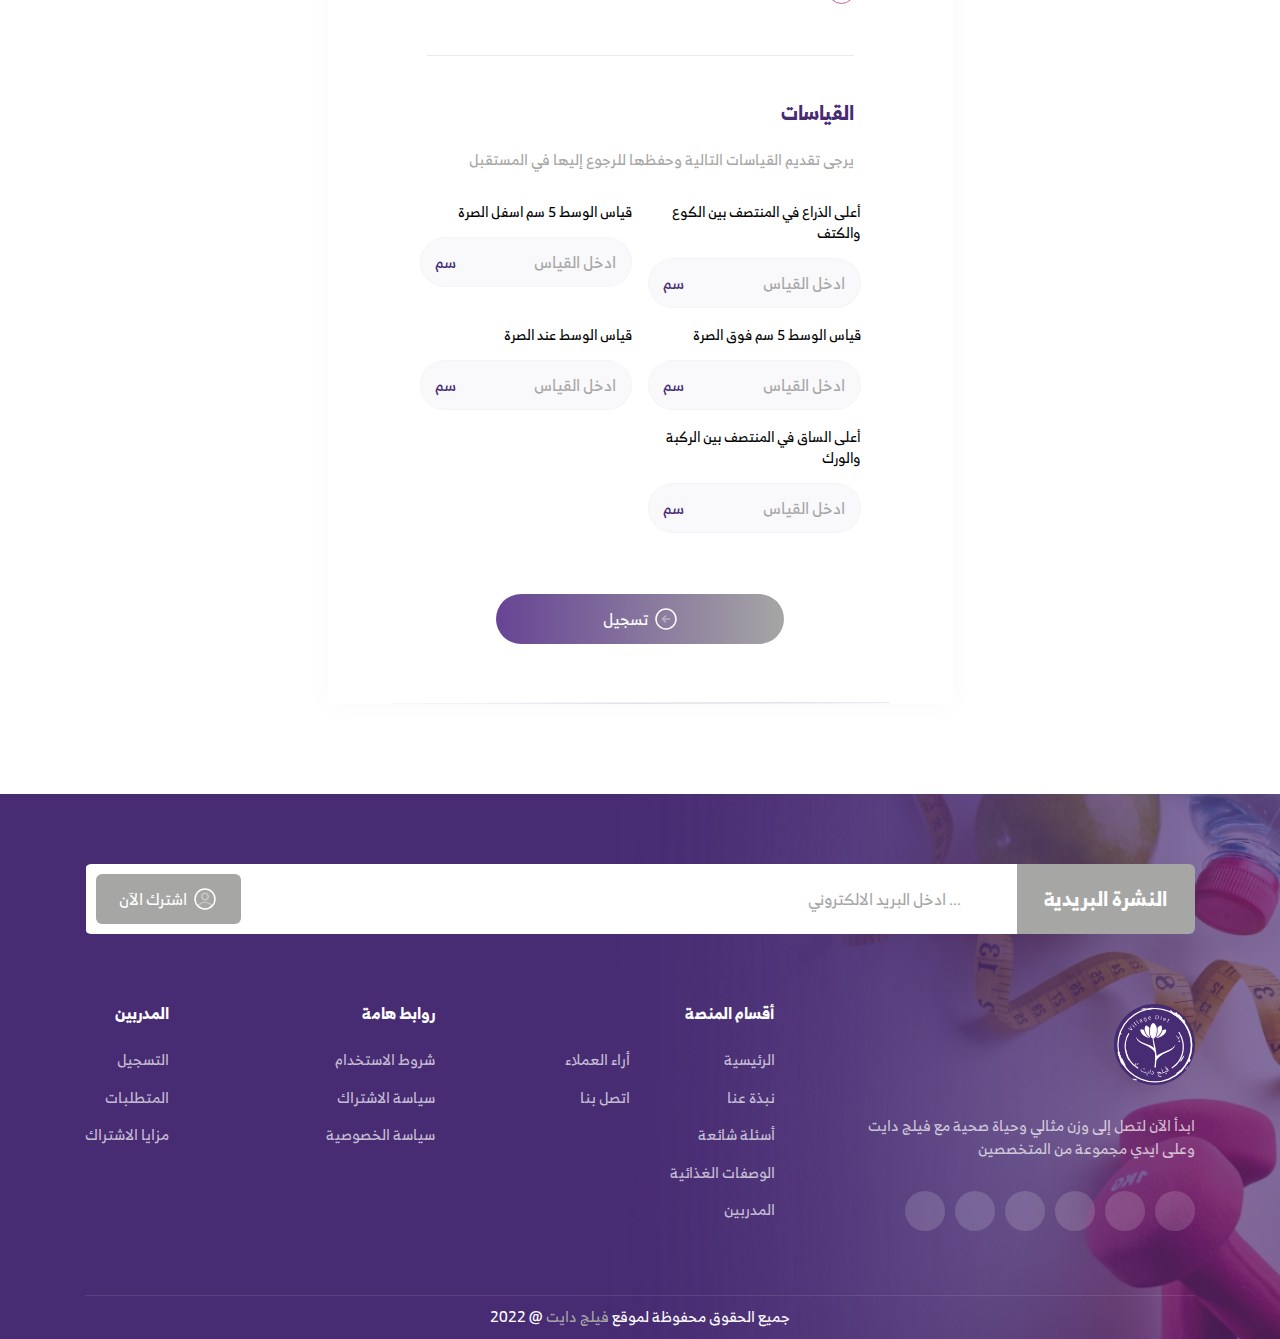
<file: data-model.html>
<!DOCTYPE html>
<html dir="rtl">
  <head>
    <meta charset="utf-8">
    <meta name="description" content="....">
    <meta name="author" content="misara adel">
    <meta name="viewport" content="width=device-width, initial-scale=1, shrink-to-fit=no">
    <title>
      فيلج دايت
    </title>
    <link rel="shortcut icon" href="assets/images/logo/icon.png" type="image/x-icon"/>
    <link rel="stylesheet" href="assets/css/lib/all.min.css" />
    <link rel="stylesheet" href="assets/css/lib/animate.css" />
    <!-- <link rel="stylesheet" href="assets/css/lib/bootstrap.css" /> -->
    <link rel="stylesheet" href="assets/css/lib/bootstrap-rtl.min.css" />
    <link rel="stylesheet" href="assets/css/lib/swiper-bundle.min.css" />
    <link rel="stylesheet" href="assets/css/style.css" />
  </head>
  <body>
    <nav class="navbar">
      <div class="container">
        <div class="contain">
          <div class="hamburger">
            <span class="line"></span>
            <span class="line"></span>
            <span class="line"></span>
          </div>
          
          <a href="index.html" class="brand-name">
            <img src="assets/images/logo/logo.svg" loading="lazy" alt="" />
          </a>

          <ul class="navbar-nav">
            <li class="nav-item">
              <a href="index.html" class="nav-link">
                نبذة عنا
              </a>
            </li>

            <li class="nav-item">
              <a href="questions.html" class="nav-link">
                أسئلة شائعة 
              </a>
            </li>

            <li class="nav-item">
              <a href="sheet-meals.html" class="nav-link">
                الوصفات الغذائية 
              </a>
            </li>

            <li class="nav-item">
              <a href="trainer.html" class="nav-link">
                المدربين
              </a>
            </li>

            <li class="nav-item">
              <a href="testimonials.html" class="nav-link">
                أراء العملاء 
              </a>
            </li>

            <li class="nav-item">
              <a href="contact.html" class="nav-link">
                اتصل بنا 
              </a>
            </li>
          </ul>

          <div class="button-contain">
            <a href="#" class="lang">
              <span>
                En
              </span>
            </a>

            <a href="login.html" class="custom-btn primary-color">
              <img src="assets/images/navbar/user.svg" loading="lazy" alt="" />

              <span>
                التسجيل
              </span>
            </a>
          </div>
        </div>
      </div>
    </nav>

    <main>
      <section class="sub-header">
        <div class="container general-pattern right-left-pattern">
          <div class="heading">
            <h1>
              التسجيل وإعادة الإشتراك
            </h1>

            <p>
              قم بالتسجيل في حالة عدم وجود حساب لديك أو إعادة الإشتراك في حالة إنهائه أو تعطيله
            </p>
          </div>
        </div>
      </section>

      <section class="form-page">
        <div class="conatiner">
          <div class="row">
            <div class="col-lg-6 col-12 mx-auto">
              <div class="contain">
                <div class="heading no-top-margin">
                  <h1>
                    تسجيل حساب
                  </h1>

                  <p>
                    نحن نرغب في معرفة المزيد عنك لكي نتمكن من خدمتك بشكل أفضل
                  </p>
                </div>

                <form action="" class="form-contain">
                  <h2 class="sub-title">
                    ماذا تريد ان تحقق خلال ال 4 اسابيع القادمة؟
                  </h2>
                  
                  <div class="wrapper mb-1">
                    <input type="radio" class="radio-check"/>

                    <label class="radio-title">
                      حياة صحية بشكل عام
                    </label>
                  </div>
                  
                  <div class="wrapper mb-1">
                    <input type="radio" class="radio-check"/>

                    <label class="radio-title">
                      زيادة الأداء
                    </label>
                  </div>
                  
                  <div class="wrapper mb-1">
                    <input type="radio" class="radio-check"/>

                    <label class="radio-title">
                      زيادة القو ة
                    </label>
                  </div>
                  
                  <div class="wrapper mb-1">
                    <input type="radio" class="radio-check"/>

                    <label class="radio-title">
                      الحفاظ على الوزن
                    </label>
                  </div>
                  
                  <div class="wrapper mb-1">
                    <input type="radio" class="radio-check"/>

                    <label class="radio-title">
                      خسارة الوزن
                    </label>
                  </div>

                  <h2 class="sub-title section-contain">
                    مستوى التوتر والضغط اليومي
                  </h2>
                  
                  <div class="wrapper mb-1">
                    <input type="radio" class="radio-check"/>

                    <label class="radio-title">
                      عالي جدا
                    </label>
                  </div>
                  
                  <div class="wrapper mb-1">
                    <input type="radio" class="radio-check"/>

                    <label class="radio-title">
                      عالي
                    </label>
                  </div>
                  
                  <div class="wrapper mb-1">
                    <input type="radio" class="radio-check"/>

                    <label class="radio-title">
                      متوسط
                    </label>
                  </div>
                  
                  <div class="wrapper mb-1">
                    <input type="radio" class="radio-check"/>

                    <label class="radio-title">
                      منخفض
                    </label>
                  </div>
                  
                  <div class="wrapper mb-1">
                    <input type="radio" class="radio-check"/>

                    <label class="radio-title">
                      بسيط جدا
                    </label>
                  </div>

                  <div class="section-seprate">
                    <div class="row">
                      <div class="col-lg-6 col-12 px-2">
                        <div class="form-group span-form">
                          <input
                            type="text"
                            class="form-control"
                            placeholder="متوسط عدد ساعات النوم" />

                          <span class="text-btn">
                            ساعة
                          </span>
                        </div>
                      </div>

                      <div class="col-lg-6 col-12 px-2">
                        <div class="form-group span-form">
                          <input
                            type="text"
                            class="form-control"
                            placeholder="الوزن الحالي" />

                          <span class="text-btn">
                            كجم
                          </span>
                        </div>
                      </div>

                      <div class="col-lg-6 col-12 px-2">
                        <div class="form-group span-form">
                          <input
                            type="text"
                            class="form-control"
                            placeholder="الطول" />

                          <span class="text-btn">
                            سم
                          </span>
                        </div>
                      </div>

                      <div class="col-lg-6 col-12 px-2">
                        <div class="form-group span-form">
                          <input
                            type="text"
                            class="form-control"
                            placeholder="المهنة" />
                        </div>
                      </div>
                    </div>
                  </div>

                  <h2 class="sub-title section-contain">
                    الحالة الإجتماعية
                  </h2>

                  <div class="flex-data">
                    <div class="wrapper mb-1">
                      <input type="radio" class="radio-check"/>

                      <label class="radio-title">
                        أعزب
                      </label>
                    </div>

                    <div class="wrapper mb-1">
                      <input type="radio" class="radio-check"/>

                      <label class="radio-title">
                        متزوج
                      </label>
                    </div>

                    <div class="wrapper mb-1">
                      <input type="radio" class="radio-check"/>

                      <label class="radio-title">
                        مطلق
                      </label>
                    </div>

                    <div class="wrapper mb-1">
                      <input type="radio" class="radio-check"/>

                      <label class="radio-title">
                        أرمل
                      </label>
                    </div>
                  </div>

                  <h3 class="sub-head">
                    هل لديك أطفال ؟
                  </h3>

                  <div class="flex-data">
                    <div class="wrapper mb-1">
                      <input type="radio" class="radio-check"/>

                      <label class="radio-title">
                        نعم
                      </label>
                    </div>

                    <div class="wrapper mb-1">
                      <input type="radio" class="radio-check"/>

                      <label class="radio-title">
                        لا
                      </label>
                    </div>
                  </div>

                  <h3 class="sub-head">
                    الجنس
                  </h3>

                  <div class="flex-data">
                    <div class="wrapper mb-1">
                      <input type="radio" class="radio-check"/>

                      <label class="radio-title">
                        ذكر
                      </label>
                    </div>

                    <div class="wrapper mb-1">
                      <input type="radio" class="radio-check"/>

                      <label class="radio-title">
                        أنثى
                      </label>
                    </div>
                  </div>

                  <h2 class="sub-title section-contain">
                    مستوى الرياضة
                  </h2>

                  <h3 class="sub-head">
                    هل تمارس الرياضة ؟
                  </h3>

                  <div class="flex-data">
                    <div class="wrapper mb-1">
                      <input type="radio" class="radio-check"/>

                      <label class="radio-title">
                        لا أمارس الرياضة
                      </label>
                    </div>

                    <div class="wrapper mb-1">
                      <input type="radio" class="radio-check"/>

                      <label class="radio-title">
                        مبتدئ
                      </label>
                    </div>

                    <div class="wrapper mb-1">
                      <input type="radio" class="radio-check"/>

                      <label class="radio-title">
                        متقدم
                      </label>
                    </div>
                  </div>

                  <h3 class="sub-head">
                    ما هي الادوات الرياضية المتوفرة لديك ؟
                  </h3>
                  
                  <div class="wrapper mb-1">
                    <input type="radio" class="radio-check"/>

                    <label class="radio-title">
                      نادي رياضي متكامل
                    </label>
                  </div>
                  
                  <div class="wrapper mb-1">
                    <input type="radio" class="radio-check"/>

                    <label class="radio-title">
                      نادي رياضي بسيط في المنزل
                    </label>
                  </div>
                  
                  <div class="wrapper mb-1">
                    <input type="radio" class="radio-check"/>

                    <label class="radio-title">
                      لا يوجد
                    </label>
                  </div>

                  <h3 class="sub-head">
                    هل انت مدخن ؟
                  </h3>

                  <div class="flex-data">
                    <div class="wrapper mb-1">
                      <input type="radio" class="radio-check"/>

                      <label class="radio-title">
                        نعم
                      </label>
                    </div>

                    <div class="wrapper mb-1">
                      <input type="radio" class="radio-check"/>

                      <label class="radio-title">
                        لا 
                      </label>
                    </div>
                  </div>

                  <h2 class="sub-title section-contain">
                    مستوى النشاط اليومي
                  </h2>
                  
                  <div class="wrapper mb-1">
                    <input type="radio" class="radio-check"/>

                    <label class="radio-title">
                      عالي – اتحرك وامشي طوال اليوم
                    </label>
                  </div>
                  
                  <div class="wrapper mb-1">
                    <input type="radio" class="radio-check"/>

                    <label class="radio-title">
                      متوسط – امشي واتحرك قليلا
                    </label>
                  </div>
                  
                  <div class="wrapper mb-1">
                    <input type="radio" class="radio-check"/>

                    <label class="radio-title">
                      منخفض - لا اتحرك كثيرا
                    </label>
                  </div>

                  <h2 class="sub-title section-contain">
                    الأكل
                  </h2>

                  <h3 class="sub-head">
                    كم مرة تأكل خارج المنزل ؟
                  </h3>
                  
                  <div class="wrapper mb-1">
                    <input type="radio" class="radio-check"/>

                    <label class="radio-title">
                      كل يوم
                    </label>
                  </div>
                  
                  <div class="wrapper mb-1">
                    <input type="radio" class="radio-check"/>

                    <label class="radio-title">
                      6-4 مرات في الاسبوع
                    </label>
                  </div>
                  
                  <div class="wrapper mb-1">
                    <input type="radio" class="radio-check"/>

                    <label class="radio-title">
                      3-1 مرات في الاسبوع
                    </label>
                  </div>
                  
                  <div class="wrapper mb-1">
                    <input type="radio" class="radio-check"/>

                    <label class="radio-title">
                      مرة واحدة في الأسبوع
                    </label>
                  </div>
                  
                  <div class="wrapper mb-1">
                    <input type="radio" class="radio-check"/>

                    <label class="radio-title">
                      لا أتناول غير طعام المنزل
                    </label>
                  </div>

                  <h3 class="sub-head">
                    هل تستمتع بتناول الافطار مبكرا ؟
                  </h3>

                  <div class="flex-data">
                    <div class="wrapper mb-1">
                      <input type="radio" class="radio-check"/>

                      <label class="radio-title">
                        نعم
                      </label>
                    </div>

                    <div class="wrapper mb-1">
                      <input type="radio" class="radio-check"/>

                      <label class="radio-title">
                        لا 
                      </label>
                    </div>
                  </div>

                  <h3 class="sub-head">
                    هل لديك حساسية من بعض الأطعمة
                  </h3>

                  <div class="flex-data">
                    <div class="wrapper mb-1">
                      <input type="radio" class="radio-check"/>

                      <label class="radio-title">
                        نعم
                      </label>
                    </div>

                    <div class="wrapper mb-1">
                      <input type="radio" class="radio-check"/>

                      <label class="radio-title">
                        لا 
                      </label>
                    </div>
                  </div>

                  <div class="form-group text-area">
                    <textarea name="" class="form-control" placeholder="  ... قم بتحديد الأطعمة" id="" cols="30" rows="10"></textarea>
                  </div>

                  <h3 class="sub-head">
                    بشكل عام، ما هي انواع الطعام المفضلة لديك ؟
                  </h3>
                  
                  <div class="wrapper mb-1">
                    <input type="radio" class="radio-check"/>

                    <label class="radio-title">
                      لحوم
                    </label>
                  </div>
                  
                  <div class="wrapper mb-1">
                    <input type="radio" class="radio-check"/>

                    <label class="radio-title">
                      نباتي
                    </label>
                  </div>
                  
                  <div class="wrapper mb-1">
                    <input type="radio" class="radio-check"/>

                    <label class="radio-title">
                      طعام بحري
                    </label>
                  </div>
                  
                  <div class="wrapper mb-1">
                    <input type="radio" class="radio-check"/>

                    <label class="radio-title">
                      Vegan - فيجن
                    </label>
                  </div>

                  <h2 class="sub-title section-contain">
                    القياسات
                  </h2>

                  <p class="desc">
                    يرجى تقديم القياسات التالية وحفظها للرجوع إليها في المستقبل
                  </p>

                  <div class="row">
                    <div class="col-lg-6 col-12 px-2">
                      <p class="lable">
                        أعلى الذراع في المنتصف بين الكوع والكتف
                      </p>

                      <div class="form-group span-form">
                        <input
                          type="text"
                          class="form-control"
                          placeholder="ادخل القياس" />

                        <span class="text-btn">
                          سم
                        </span>
                      </div>
                    </div>

                    <div class="col-lg-6 col-12 px-2">
                      <p class="lable">
                        قياس الوسط 5 سم اسفل الصرة
                      </p>

                      <div class="form-group span-form">
                        <input
                          type="text"
                          class="form-control"
                          placeholder="ادخل القياس" />

                        <span class="text-btn">
                          سم
                        </span>
                      </div>
                    </div>

                    <div class="col-lg-6 col-12 px-2">
                      <p class="lable">
                        قياس الوسط 5 سم فوق الصرة
                      </p>

                      <div class="form-group span-form">
                        <input
                          type="text"
                          class="form-control"
                          placeholder="ادخل القياس" />

                        <span class="text-btn">
                          سم
                        </span>
                      </div>
                    </div>

                    <div class="col-lg-6 col-12 px-2">
                      <p class="lable">
                        قياس الوسط عند الصرة
                      </p>

                      <div class="form-group span-form">
                        <input
                          type="text"
                          class="form-control"
                          placeholder="ادخل القياس" />
                        
                        <span class="text-btn">
                          سم
                        </span>
                      </div>
                    </div>

                    <div class="col-lg-6 col-12 px-2">
                      <p class="lable">
                        أعلى الساق في المنتصف بين الركبة والورك
                      </p>

                      <div class="form-group span-form">
                        <input
                          type="text"
                          class="form-control"
                          placeholder="ادخل القياس" />
                        
                        <span class="text-btn">
                          سم
                        </span>
                      </div>
                    </div>
                  </div>

                  <div class="button-contain">
                    <a href="#" type="button" class="custom-btn" data-toggle="modal" data-target="#popdone">
                      <img src="assets/images/icons/arrow.svg" loading="lazy" alt="" />
        
                      <span>
                        تسجيل
                      </span>
                    </a>
                  </div>
                </form>
              </div>
            </div>
          </div>
        </div>
      </section>
    </main>

    <div class="modal fade" id="popcancel" tabindex="-1" aria-labelledby="popcancel" aria-hidden="true">
      <div class="modal-dialog modal-dialog-centered">
        <div class="modal-content">
          <div class="modal-body">
            <div class="contain">
              <div class="pop-icon red">
                <img src="assets/images/popup/popcancel.svg" loading="lazy" alt="" />
              </div>

              <h1>
                عفواَ , لا يمكنك التسجيل
              </h1>

              <p>
                البيانات التي تحاول التسجيل بها تم التسجيل بها مسبقا لذلك  قم الآن بإعادة الإشتراك
              </p>

              <div class="button-contain">
                <a href="payment.html" class="custom-btn">
                  <img src="assets/images/icons/arrow.svg" loading="lazy" alt="" />
    
                  <span>
                    تجديد الإشتراك
                  </span>
                </a>
              </div>
            </div>
          </div>
        </div>
      </div>
    </div>

    <div class="modal fade" id="popdone" tabindex="-1" aria-labelledby="popdone" aria-hidden="true">
      <div class="modal-dialog modal-dialog-centered">
        <div class="modal-content">
          <div class="modal-body">
            <div class="contain">
              <div class="pop-icon green">
                <img src="assets/images/popup/popdone.svg" loading="lazy" alt="" />
              </div>

              <h1>
                إشتراكك مفعل
              </h1>

              <p>
                الحساب جاري بالفعل وسيتم تجديد الإشتراك تلقائياً
              </p>

              <div class="button-contain">
                <a href="payment.html" class="custom-btn">
                  <img src="assets/images/icons/arrow.svg" loading="lazy" alt="" />
    
                  <span>
                    الإستمرار
                  </span>
                </a>
              </div>
            </div>
          </div>
        </div>
      </div>
    </div>

    <div class="modal fade" id="subscriptionCancel" tabindex="-1" aria-labelledby="subscriptionCancel" aria-hidden="true">
      <div class="modal-dialog modal-dialog-centered">
        <div class="modal-content">
          <div class="modal-body">
            <div class="contain">
              <div class="pop-icon red">
                <img src="assets/images/popup/subscriptionCancel.svg" loading="lazy" alt="" />
              </div>

              <h1>
                إشتراكك ملغي
              </h1>

              <p>
                يرجى الإنتقال لصفحة الدفع لدفع الإشتراك لتجديده فور الدفع
              </p>

              <div class="button-contain">
                <a href="payment.html" class="custom-btn">
                  <img src="assets/images/icons/arrow.svg" loading="lazy" alt="" />
    
                  <span>
                    دفع الآن
                  </span>
                </a>
              </div>
            </div>
          </div>
        </div>
      </div>
    </div>

    <div class="modal fade" id="suspended" tabindex="-1" aria-labelledby="suspended" aria-hidden="true">
      <div class="modal-dialog modal-dialog-centered">
        <div class="modal-content">
          <div class="modal-body">
            <div class="contain">
              <div class="pop-icon red">
                <img src="assets/images/popup/suspended.svg" loading="lazy" alt="" />
              </div>

              <h1>
                إشتراكك معطل
              </h1>

              <p>
                تم إيقاف الحساب الخاص بك , برجاء التواصل مع الإدارة
              </p>

              <div class="button-contain">
                <a href="payment.html" class="custom-btn">
                  <img src="assets/images/icons/arrow.svg" loading="lazy" alt="" />
    
                  <span>
                    الإستمرار
                  </span>
                </a>
              </div>
            </div>
          </div>
        </div>
      </div>
    </div>

    <footer>
      <div class="container">
        <form action="" class="form-contain">
          <div class="form-title">
            <p>
              النشرة البريدية
            </p>
          </div>

          <div class="form-group">
            <img
              src="assets/images/form/sms.svg"
              class="icon"
              loading="lazy"
              alt="" />

            <input type="text" class="form-control" placeholder="  ... ادخل البريد الالكتروني" />

            <a href="#" class="custom-btn primary-color">
              <img src="assets/images/navbar/user.svg" loading="lazy" alt="" />

              <span>
                اشترك الآن
              </span>
            </a>
          </div>
        </form>

        <div class="row">
          <div class="col-lg-4 col-12 mb-4">
            <div class="contain">
              <a href="index.html" class="brand-name">
                <img
                  src="assets/images/logo/logo.svg"
                  loading="lazy"
                  alt="" />
              </a>

              <p>
                ابدأ الآن لتصل إلى وزن مثالي وحياة صحية مع فيلج دايت وعلى ايدي مجموعة من المتخصصين
              </p>

              <ul class="socail-media">
                <li>
                  <a href="#">
                    <img
                      src="assets/images/footer/facebook.svg"
                      loading="lazy"
                      alt="" />
                  </a>
                </li>

                <li>
                  <a href="#">
                    <img
                      src="assets/images/footer/instagram.svg"
                      loading="lazy"
                      alt="" />
                  </a>
                </li>

                <li>
                  <a href="#">
                    <img
                      src="assets/images/footer/snapchat.svg"
                      loading="lazy"
                      alt="" />
                  </a>
                </li>

                <li>
                  <a href="#">
                    <img
                      src="assets/images/footer/tik-tok.svg"
                      loading="lazy"
                      alt="" />
                  </a>
                </li>

                <li>
                  <a href="#">
                    <img
                      src="assets/images/footer/twitter.svg"
                      loading="lazy"
                      alt="" />
                  </a>
                </li>

                <li>
                  <a href="#">
                    <img
                      src="assets/images/footer/youtube.svg"
                      loading="lazy"
                      alt="" />
                  </a>
                </li>
              </ul>
            </div>
          </div>

          <div class="col-lg-4 col-12 mb-4">
            <div class="contain padding-contain">
              <h1>
                أقسام المنصة
              </h1>

              <div class="flex-link">
                <ul class="links">
                  <li>
                    <a href="index.html">
                      الرئيسية
                    </a>
                  </li>

                  <li>
                    <a href="sheet-meals.html">
                      نبذة عنا
                    </a>
                  </li>

                  <li>
                    <a href="questions.html">
                      أسئلة شائعة
                    </a>
                  </li>

                  <li>
                    <a href="sheet-meals.html">
                      الوصفات الغذائية
                    </a>
                  </li>

                  <li>
                    <a href="trainer.html">
                      المدربين
                    </a>
                  </li>
                </ul>

                <ul class="links">
                  <li>
                    <a href="testimonials.html">
                      أراء العملاء
                    </a>
                  </li>

                  <li>
                    <a href="contact.html">
                      اتصل بنا
                    </a>
                  </li>
                </ul>
              </div>
            </div>
          </div>

          <div class="col-lg-4 col-12 mb-4">
            <div class="contain">
              <div class="flex-data">
                <div>
                  <h1>
                    روابط هامة
                  </h1>
  
                  <ul class="links">
                    <li>
                      <a href="#">
                        شروط الاستخدام
                      </a>
                    </li>
  
                    <li>
                      <a href="#">
                        سياسة الاشتراك
                      </a>
                    </li>
  
                    <li>
                      <a href="#">
                        سياسة الخصوصية
                      </a>
                    </li>
                  </ul>
                </div>

                <div>
                  <h1>
                    المدربين
                  </h1>
  
                  <ul class="links">
                    <li>
                      <a href="login.html">
                        التسجيل
                      </a>
                    </li>
  
                    <li>
                      <a href="#">
                        المتطلبات
                      </a>
                    </li>
  
                    <li>
                      <a href="#">
                        مزايا الاشتراك
                      </a>
                    </li>
                  </ul>
                </div>
              </div>

              <ul class="payment">
                <li>
                  <a href="#">
                    <img
                      src="assets/images/footer/visa.webp"
                      loading="lazy"
                      alt="" />
                  </a>
                </li>

                <li>
                  <a href="#">
                    <img
                      src="assets/images/footer/mastercard.webp"
                      loading="lazy"
                      alt="" />
                  </a>
                </li>

                <li>
                  <a href="#">
                    <img
                      src="assets/images/footer/mada.webp"
                      loading="lazy"
                      alt="" />
                  </a>
                </li>

                <li>
                  <a href="#">
                    <img
                      src="assets/images/footer/pay.webp"
                      loading="lazy"
                      alt="" />
                  </a>
                </li>
              </ul>
            </div>
          </div>
        </div>

        <div class="copyrights">
          <p>
            جميع الحقوق محفوظة لموقع
            <span>
              فيلج دايت
            </span>
            @ 2022
          </p>
        </div>
      </div>
    </footer>
    
    <script src="assets/js/lib/jquery4.js"></script>
    <script src="assets/js/lib/popper.js"></script>
    <script src="assets/js/lib/bootstrap.js"></script>
    <script src="assets/js/lib/swiper-bundle.min.js"></script>
    <script src="assets/js/lib/wow.min.js"></script>
    <script src="assets/js/main.js"></script>
  </body>
</html>
</file>
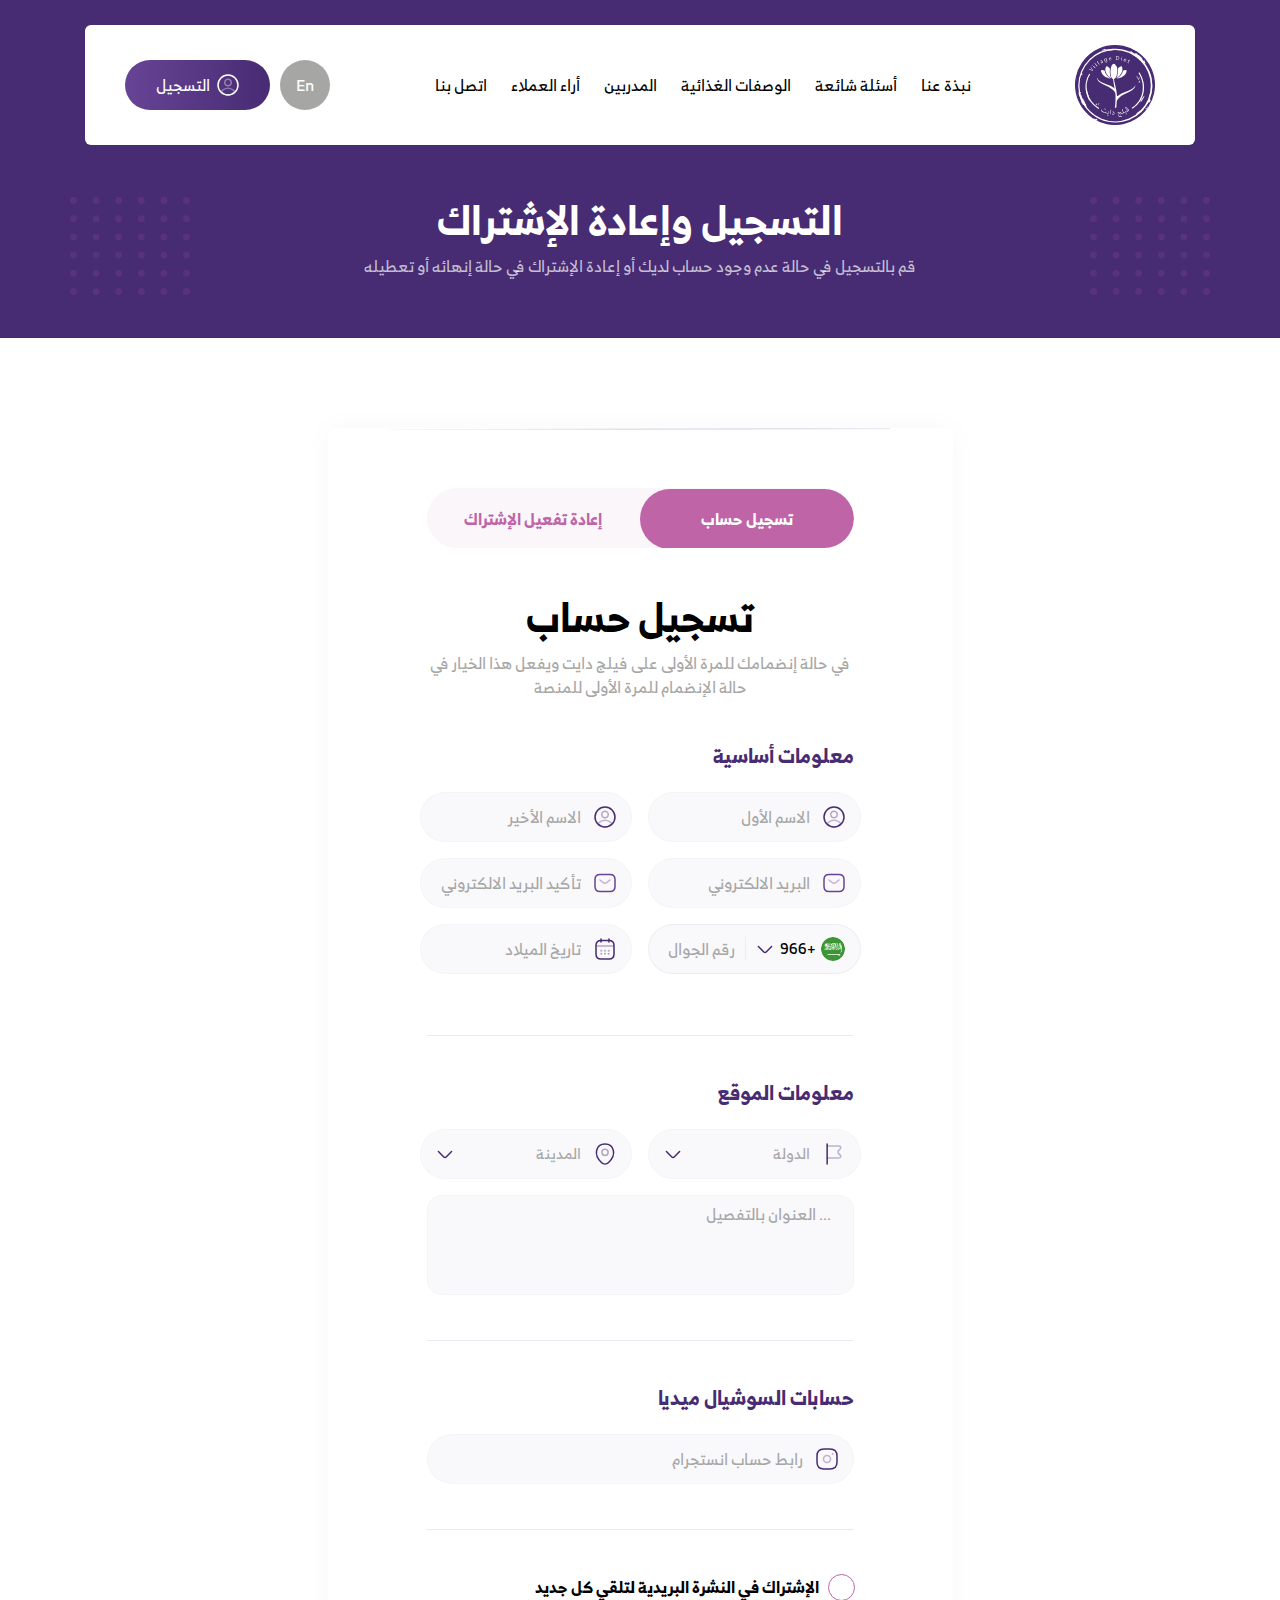
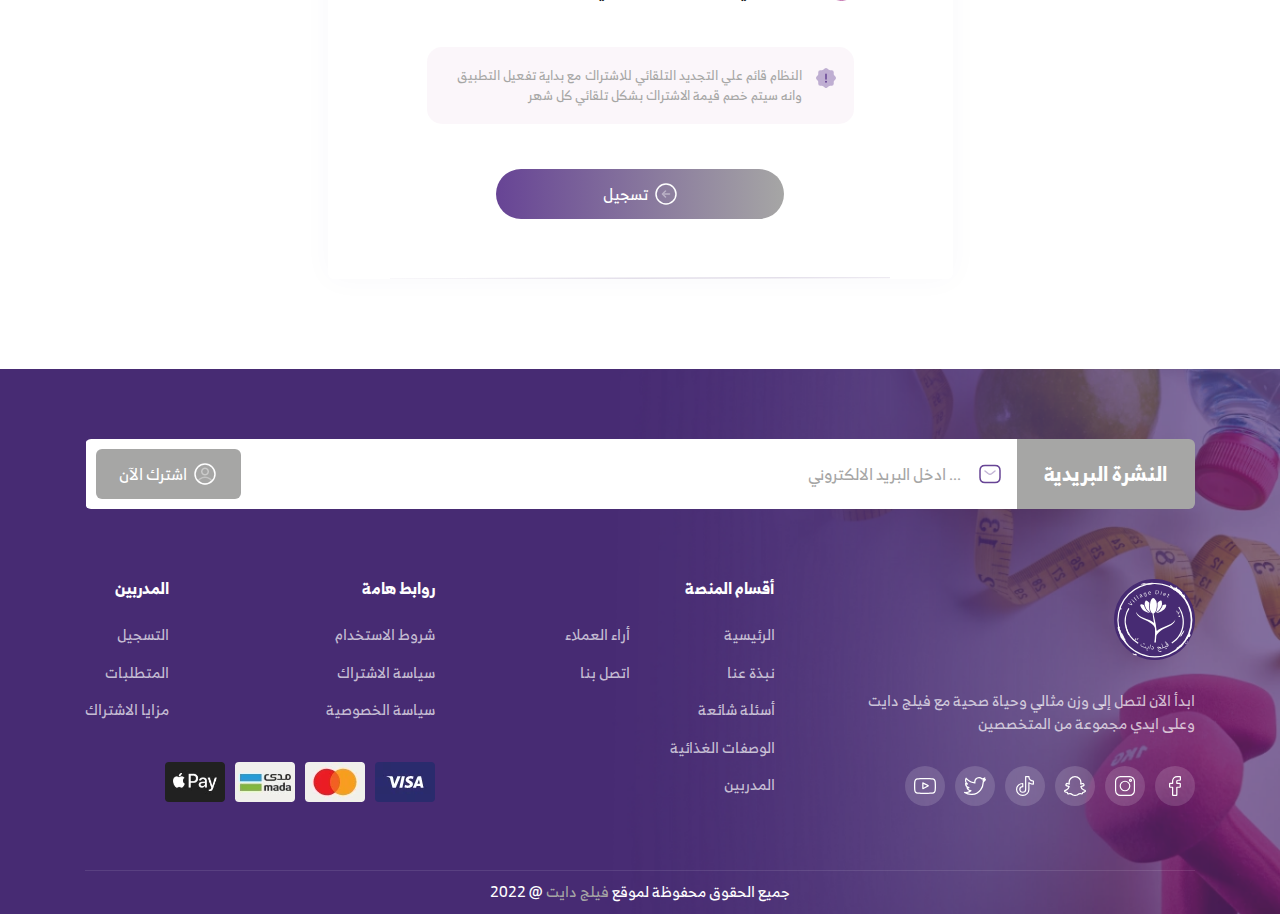
<file: login.html>
<!DOCTYPE html>
<html dir="rtl">
  <head>
    <meta charset="utf-8">
    <meta name="description" content="....">
    <meta name="author" content="misara adel">
    <meta name="viewport" content="width=device-width, initial-scale=1, shrink-to-fit=no">
    <title>
      فيلج دايت
    </title>
    <link rel="shortcut icon" href="assets/images/logo/icon.png" type="image/x-icon"/>
    <link rel="stylesheet" href="assets/css/lib/all.min.css" />
    <link rel="stylesheet" href="assets/css/lib/animate.css" />
    <!-- <link rel="stylesheet" href="assets/css/lib/bootstrap.css" /> -->
    <link rel="stylesheet" href="assets/css/lib/bootstrap-rtl.min.css" />
    <link rel="stylesheet" href="assets/css/lib/swiper-bundle.min.css" />
    <link rel="stylesheet" href="assets/css/style.css" />
  </head>
  <body>
    <nav class="navbar">
      <div class="container">
        <div class="contain">
          <div class="hamburger">
            <span class="line"></span>
            <span class="line"></span>
            <span class="line"></span>
          </div>
          
          <a href="index.html" class="brand-name">
            <img src="assets/images/logo/logo.svg" loading="lazy" alt="" />
          </a>

          <ul class="navbar-nav">
            <li class="nav-item">
              <a href="index.html" class="nav-link">
                نبذة عنا
              </a>
            </li>

            <li class="nav-item">
              <a href="questions.html" class="nav-link">
                أسئلة شائعة 
              </a>
            </li>

            <li class="nav-item">
              <a href="sheet-meals.html" class="nav-link">
                الوصفات الغذائية 
              </a>
            </li>

            <li class="nav-item">
              <a href="trainer.html" class="nav-link">
                المدربين
              </a>
            </li>

            <li class="nav-item">
              <a href="testimonials.html" class="nav-link">
                أراء العملاء 
              </a>
            </li>

            <li class="nav-item">
              <a href="contact.html" class="nav-link">
                اتصل بنا 
              </a>
            </li>
          </ul>

          <div class="button-contain">
            <a href="#" class="lang">
              <span>
                En
              </span>
            </a>

            <a href="login.html" class="custom-btn primary-color">
              <img src="assets/images/navbar/user.svg" loading="lazy" alt="" />

              <span>
                التسجيل
              </span>
            </a>
          </div>
        </div>
      </div>
    </nav>

    <main>
      <section class="sub-header">
        <div class="container general-pattern right-left-pattern">
          <div class="heading">
            <h1>
              التسجيل وإعادة الإشتراك
            </h1>

            <p>
              قم بالتسجيل في حالة عدم وجود حساب لديك أو إعادة الإشتراك في حالة إنهائه أو تعطيله
            </p>
          </div>
        </div>
      </section>

      <section class="form-page">
        <div class="conatiner">
          <div class="row">
            <div class="col-lg-6 col-12 mx-auto">
              <div class="contain">
                <ul class="nav nav-tabs" id="myTab" role="tablist">
                  <li class="nav-item" role="presentation">
                    <a class="nav-link active" id="tab-1-tab" data-toggle="tab" href="#tab-1" role="tab" aria-controls="tab-1" aria-selected="true">
                      تسجيل حساب
                    </a>
                  </li>

                  <li class="nav-item" role="presentation">
                    <a class="nav-link" id="tab-2-tab" data-toggle="tab" href="#tab-2" role="tab" aria-controls="tab-2" aria-selected="false">
                      إعادة تفعيل الإشتراك
                    </a>
                  </li>
                </ul>

                <div class="tab-content" id="myTabContent">
                  <div class="tab-pane fade show active" id="tab-1" role="tabpanel" aria-labelledby="tab-1-tab">
                    <div class="heading">
                      <h1>
                        تسجيل حساب
                      </h1>

                      <p>
                        في حالة إنضمامك للمرة الأولى على فيلج دايت ويفعل هذا الخيار في حالة الإنضمام للمرة الأولى للمنصة
                      </p>
                    </div>

                    <form action="" class="form-contain">
                      <h2 class="sub-title">
                        معلومات أساسية
                      </h2>

                      <div class="row">
                        <div class="col-lg-6 col-12 px-2">
                          <div class="form-group">
                            <img
                              src="assets/images/form/user.svg"
                              class="icon"
                              loading="lazy"
                              alt="" />
                            
                            <input
                              type="text"
                              class="form-control"
                              placeholder="الاسم الأول" />
                          </div>
                        </div>

                        <div class="col-lg-6 col-12 px-2">
                          <div class="form-group">
                            <img
                              src="assets/images/form/user.svg"
                              class="icon"
                              loading="lazy"
                              alt="" />
                            
                            <input
                              type="text"
                              class="form-control"
                              placeholder="الاسم الأخير" />
                          </div>
                        </div>

                        <div class="col-lg-6 col-12 px-2">
                          <div class="form-group">
                            <img
                              src="assets/images/form/sms.svg"
                              class="icon"
                              loading="lazy"
                              alt="" />
                            
                            <input
                              type="text"
                              class="form-control"
                              placeholder="البريد الالكتروني" />
                          </div>
                        </div>

                        <div class="col-lg-6 col-12 px-2">
                          <div class="form-group">
                            <img
                              src="assets/images/form/sms.svg"
                              class="icon"
                              loading="lazy"
                              alt="" />
                            
                            <input
                              type="text"
                              class="form-control"
                              placeholder="تأكيد البريد الالكتروني" />
                          </div>
                        </div>

                        <div class="col-lg-6 col-12 px-2">
                          <div class="form-group phone">
                            <div class="phone-drop">
                              <div class="phone-contain">
                                <img src="assets/images/form/suadia.png" loading="lazy" alt="" />

                                <span>
                                  +966
                                </span>
                              </div>

                              <ul class="list">
                                <li>
                                  <a href="#">
                                    <img src="assets/images/form/suadia.png" loading="lazy" alt="" />

                                    <span>
                                      السعودية
                                    </span>
                                  </a>
                                </li>

                                <li>
                                  <a href="#">
                                    <img src="assets/images/form/suadia.png" loading="lazy" alt="" />

                                    <span>
                                      السعودية
                                    </span>
                                  </a>
                                </li>

                                <li>
                                  <a href="#">
                                    <img src="assets/images/form/suadia.png" loading="lazy" alt="" />

                                    <span>
                                      السعودية
                                    </span>
                                  </a>
                                </li>

                                <li>
                                  <a href="#">
                                    <img src="assets/images/form/suadia.png" loading="lazy" alt="" />

                                    <span>
                                      السعودية
                                    </span>
                                  </a>
                                </li>

                                <li>
                                  <a href="#">
                                    <img src="assets/images/form/suadia.png" loading="lazy" alt="" />

                                    <span>
                                      السعودية
                                    </span>
                                  </a>
                                </li>

                                <li>
                                  <a href="#">
                                    <img src="assets/images/form/suadia.png" loading="lazy" alt="" />

                                    <span>
                                      السعودية
                                    </span>
                                  </a>
                                </li>
                              </ul>
                            </div>
                            
                            <input
                              type="text"
                              class="form-control"
                              placeholder="رقم الجوال" />
                          </div>
                        </div>

                        <div class="col-lg-6 col-12 px-2">
                          <div class="form-group">
                            <img
                              src="assets/images/form/calendar.svg"
                              class="icon"
                              loading="lazy"
                              alt="" />
                            
                            <input
                              type="text"
                              class="form-control"
                              placeholder="تاريخ الميلاد" />
                          </div>
                        </div>
                      </div>

                      <h2 class="sub-title section-contain">
                        معلومات الموقع
                      </h2>

                      <div class="row">
                        <div class="col-lg-6 col-12 px-2">
                          <div class="form-group select">
                            <img
                              src="assets/images/form/flag.svg"
                              class="icon"
                              loading="lazy"
                              alt="" />

                            <select class="form-control" name="" id="">
                              <option value="" hidden> 
                                الدولة
                              </option>

                              <option value="السعودية"> 
                                السعودية
                              </option>

                              <option value="مصر"> 
                                مصر
                              </option>
                            </select>
                          </div>
                        </div>

                        <div class="col-lg-6 col-12 px-2">
                          <div class="form-group select">
                            <img
                              src="assets/images/form/location.svg"
                              class="icon"
                              loading="lazy"
                              alt="" />

                            <select class="form-control" name="" id="">
                              <option value="" hidden> 
                                المدينة 
                              </option>

                              <option value=""> 
                                السعودية
                              </option>

                              <option value=""> 
                                مصر
                              </option>
                            </select>
                          </div>
                        </div>

                        <div class="col-12">
                          <div class="form-group text-area no-margin">
                            <textarea name="" class="form-control" placeholder=" ... العنوان بالتفصيل" id="" cols="30" rows="10"></textarea>
                          </div>
                        </div>
                      </div>

                      <h2 class="sub-title section-contain">
                        حسابات السوشيال ميديا
                      </h2>

                      <div class="form-group">
                        <img
                          src="assets/images/form/instagram_twotone.svg"
                          loading="lazy"
                          alt=""
                          class="icon" />
                        
                        <input
                          type="text"
                          class="form-control"
                          placeholder="رابط حساب انستجرام" />
                      </div>

                      <div class="section-seprate">
                        <div class="wrapper">
                          <input type="radio" class="radio-check"/>

                          <label class="radio-title bold-text">
                            الإشتراك في النشرة البريدية لتلقي كل جديد
                          </label>
                        </div>
                      </div>

                      <div class="message">
                        <img src="assets/images/form/system.svg" loading="lazy" alt="" />
                        
                        <p>
                          النظام قائم علي التجديد التلقائي للاشتراك مع بداية تفعيل التطبيق وانه سيتم خصم قيمة الاشتراك بشكل تلقائي كل شهر
                        </p>
                      </div>

                      <div class="button-contain">
                        <a href="#" type="button" class="custom-btn" data-toggle="modal" data-target="#popcancel">
                          <img src="assets/images/icons/arrow.svg" loading="lazy" alt="" />
            
                          <span>
                            تسجيل
                          </span>
                        </a>
                      </div>
                    </form>
                  </div>
                  
                  <div class="tab-pane fade" id="tab-2" role="tabpanel" aria-labelledby="tab-2-tab">
                    <div class="heading">
                      <h1>
                        إعادة تفعيل الإشتراك
                      </h1>

                      <p>
                        يتم إتاحة هذا الخيار للمستخدمين المسجلين بالفعل في النظام ليتم إعادة تفعيل إشتراكهم في فيلج دايت
                      </p>
                    </div>

                    <form action="" class="form-contain">
                      <div class="form-group">
                        <img
                          src="assets/images/form/idnoac.svg"
                          class="icon"
                          loading="lazy"
                          alt="" />
                        
                        <input
                          type="text"
                          class="form-control"
                          placeholder="رقم الملف الشخصي" />
                      </div>

                      <div class="button-contain">
                        <a href="#" type="button" class="custom-btn"  data-toggle="modal" data-target="#popdone">
                          <img src="assets/images/icons/arrow.svg" loading="lazy" alt="" />
            
                          <span>
                            تجديد
                          </span>
                        </a>
                      </div>
                    </form>
                  </div>
                </div>
              </div>
            </div>
          </div>
        </div>
      </section>
    </main>

    <div class="modal fade" id="popcancel" tabindex="-1" aria-labelledby="popcancel" aria-hidden="true">
      <div class="modal-dialog modal-dialog-centered">
        <div class="modal-content">
          <div class="modal-body">
            <div class="contain">
              <div class="pop-icon red">
                <img src="assets/images/popup/popcancel.svg" loading="lazy" alt="" />
              </div>

              <h1>
                عفواَ , لا يمكنك التسجيل
              </h1>

              <p>
                البيانات التي تحاول التسجيل بها تم التسجيل بها مسبقا لذلك  قم الآن بإعادة الإشتراك
              </p>

              <div class="button-contain">
                <a href="data-model.html" class="custom-btn">
                  <img src="assets/images/icons/arrow.svg" loading="lazy" alt="" />
    
                  <span>
                    تجديد الإشتراك
                  </span>
                </a>
              </div>
            </div>
          </div>
        </div>
      </div>
    </div>

    <div class="modal fade" id="popdone" tabindex="-1" aria-labelledby="popdone" aria-hidden="true">
      <div class="modal-dialog modal-dialog-centered">
        <div class="modal-content">
          <div class="modal-body">
            <div class="contain">
              <div class="pop-icon green">
                <img src="assets/images/popup/popdone.svg" loading="lazy" alt="" />
              </div>

              <h1>
                إشتراكك مفعل
              </h1>

              <p>
                الحساب جاري بالفعل وسيتم تجديد الإشتراك تلقائياً
              </p>

              <div class="button-contain">
                <a href="data-model.html" class="custom-btn">
                  <img src="assets/images/icons/arrow.svg" loading="lazy" alt="" />
    
                  <span>
                    الإستمرار
                  </span>
                </a>
              </div>
            </div>
          </div>
        </div>
      </div>
    </div>

    <div class="modal fade" id="subscriptionCancel" tabindex="-1" aria-labelledby="subscriptionCancel" aria-hidden="true">
      <div class="modal-dialog modal-dialog-centered">
        <div class="modal-content">
          <div class="modal-body">
            <div class="contain">
              <div class="pop-icon red">
                <img src="assets/images/popup/subscriptionCancel.svg" loading="lazy" alt="" />
              </div>

              <h1>
                إشتراكك ملغي
              </h1>

              <p>
                يرجى الإنتقال لصفحة الدفع لدفع الإشتراك لتجديده فور الدفع
              </p>

              <div class="button-contain">
                <a href="data-model.html" class="custom-btn">
                  <img src="assets/images/icons/arrow.svg" loading="lazy" alt="" />
    
                  <span>
                    دفع الآن
                  </span>
                </a>
              </div>
            </div>
          </div>
        </div>
      </div>
    </div>

    <div class="modal fade" id="suspended" tabindex="-1" aria-labelledby="suspended" aria-hidden="true">
      <div class="modal-dialog modal-dialog-centered">
        <div class="modal-content">
          <div class="modal-body">
            <div class="contain">
              <div class="pop-icon red">
                <img src="assets/images/popup/suspended.svg" loading="lazy" alt="" />
              </div>

              <h1>
                إشتراكك معطل
              </h1>

              <p>
                تم إيقاف الحساب الخاص بك , برجاء التواصل مع الإدارة
              </p>

              <div class="button-contain">
                <a href="data-model.html" class="custom-btn">
                  <img src="assets/images/icons/arrow.svg" loading="lazy" alt="" />
    
                  <span>
                    الإستمرار
                  </span>
                </a>
              </div>
            </div>
          </div>
        </div>
      </div>
    </div>

    <footer>
      <div class="container">
        <form action="" class="form-contain">
          <div class="form-title">
            <p>
              النشرة البريدية
            </p>
          </div>

          <div class="form-group">
            <img
              src="assets/images/form/sms.svg"
              class="icon"
              loading="lazy"
              alt="" />

            <input type="text" class="form-control" placeholder="  ... ادخل البريد الالكتروني" />

            <a href="#" class="custom-btn primary-color">
              <img src="assets/images/navbar/user.svg" loading="lazy" alt="" />

              <span>
                اشترك الآن
              </span>
            </a>
          </div>
        </form>

        <div class="row">
          <div class="col-lg-4 col-12 mb-4">
            <div class="contain">
              <a href="index.html" class="brand-name">
                <img
                  src="assets/images/logo/logo.svg"
                  loading="lazy"
                  alt="" />
              </a>

              <p>
                ابدأ الآن لتصل إلى وزن مثالي وحياة صحية مع فيلج دايت وعلى ايدي مجموعة من المتخصصين
              </p>

              <ul class="socail-media">
                <li>
                  <a href="#">
                    <img
                      src="assets/images/footer/facebook.svg"
                      loading="lazy"
                      alt="" />
                  </a>
                </li>

                <li>
                  <a href="#">
                    <img
                      src="assets/images/footer/instagram.svg"
                      loading="lazy"
                      alt="" />
                  </a>
                </li>

                <li>
                  <a href="#">
                    <img
                      src="assets/images/footer/snapchat.svg"
                      loading="lazy"
                      alt="" />
                  </a>
                </li>

                <li>
                  <a href="#">
                    <img
                      src="assets/images/footer/tik-tok.svg"
                      loading="lazy"
                      alt="" />
                  </a>
                </li>

                <li>
                  <a href="#">
                    <img
                      src="assets/images/footer/twitter.svg"
                      loading="lazy"
                      alt="" />
                  </a>
                </li>

                <li>
                  <a href="#">
                    <img
                      src="assets/images/footer/youtube.svg"
                      loading="lazy"
                      alt="" />
                  </a>
                </li>
              </ul>
            </div>
          </div>

          <div class="col-lg-4 col-12 mb-4">
            <div class="contain padding-contain">
              <h1>
                أقسام المنصة
              </h1>

              <div class="flex-link">
                <ul class="links">
                  <li>
                    <a href="index.html">
                      الرئيسية
                    </a>
                  </li>

                  <li>
                    <a href="sheet-meals.html">
                      نبذة عنا
                    </a>
                  </li>

                  <li>
                    <a href="questions.html">
                      أسئلة شائعة
                    </a>
                  </li>

                  <li>
                    <a href="sheet-meals.html">
                      الوصفات الغذائية
                    </a>
                  </li>

                  <li>
                    <a href="trainer.html">
                      المدربين
                    </a>
                  </li>
                </ul>

                <ul class="links">
                  <li>
                    <a href="testimonials.html">
                      أراء العملاء
                    </a>
                  </li>

                  <li>
                    <a href="contact.html">
                      اتصل بنا
                    </a>
                  </li>
                </ul>
              </div>
            </div>
          </div>

          <div class="col-lg-4 col-12 mb-4">
            <div class="contain">
              <div class="flex-data">
                <div>
                  <h1>
                    روابط هامة
                  </h1>
  
                  <ul class="links">
                    <li>
                      <a href="#">
                        شروط الاستخدام
                      </a>
                    </li>
  
                    <li>
                      <a href="#">
                        سياسة الاشتراك
                      </a>
                    </li>
  
                    <li>
                      <a href="#">
                        سياسة الخصوصية
                      </a>
                    </li>
                  </ul>
                </div>

                <div>
                  <h1>
                    المدربين
                  </h1>
  
                  <ul class="links">
                    <li>
                      <a href="login.html">
                        التسجيل
                      </a>
                    </li>
  
                    <li>
                      <a href="#">
                        المتطلبات
                      </a>
                    </li>
  
                    <li>
                      <a href="#">
                        مزايا الاشتراك
                      </a>
                    </li>
                  </ul>
                </div>
              </div>

              <ul class="payment">
                <li>
                  <a href="#">
                    <img
                      src="assets/images/footer/visa.webp"
                      loading="lazy"
                      alt="" />
                  </a>
                </li>

                <li>
                  <a href="#">
                    <img
                      src="assets/images/footer/mastercard.webp"
                      loading="lazy"
                      alt="" />
                  </a>
                </li>

                <li>
                  <a href="#">
                    <img
                      src="assets/images/footer/mada.webp"
                      loading="lazy"
                      alt="" />
                  </a>
                </li>

                <li>
                  <a href="#">
                    <img
                      src="assets/images/footer/pay.webp"
                      loading="lazy"
                      alt="" />
                  </a>
                </li>
              </ul>
            </div>
          </div>
        </div>

        <div class="copyrights">
          <p>
            جميع الحقوق محفوظة لموقع
            <span>
              فيلج دايت
            </span>
            @ 2022
          </p>
        </div>
      </div>
    </footer>
    
    <script src="assets/js/lib/jquery4.js"></script>
    <script src="assets/js/lib/popper.js"></script>
    <script src="assets/js/lib/bootstrap.js"></script>
    <script src="assets/js/lib/swiper-bundle.min.js"></script>
    <script src="assets/js/lib/wow.min.js"></script>
    <script src="assets/js/main.js"></script>
  </body>
</html>
</file>
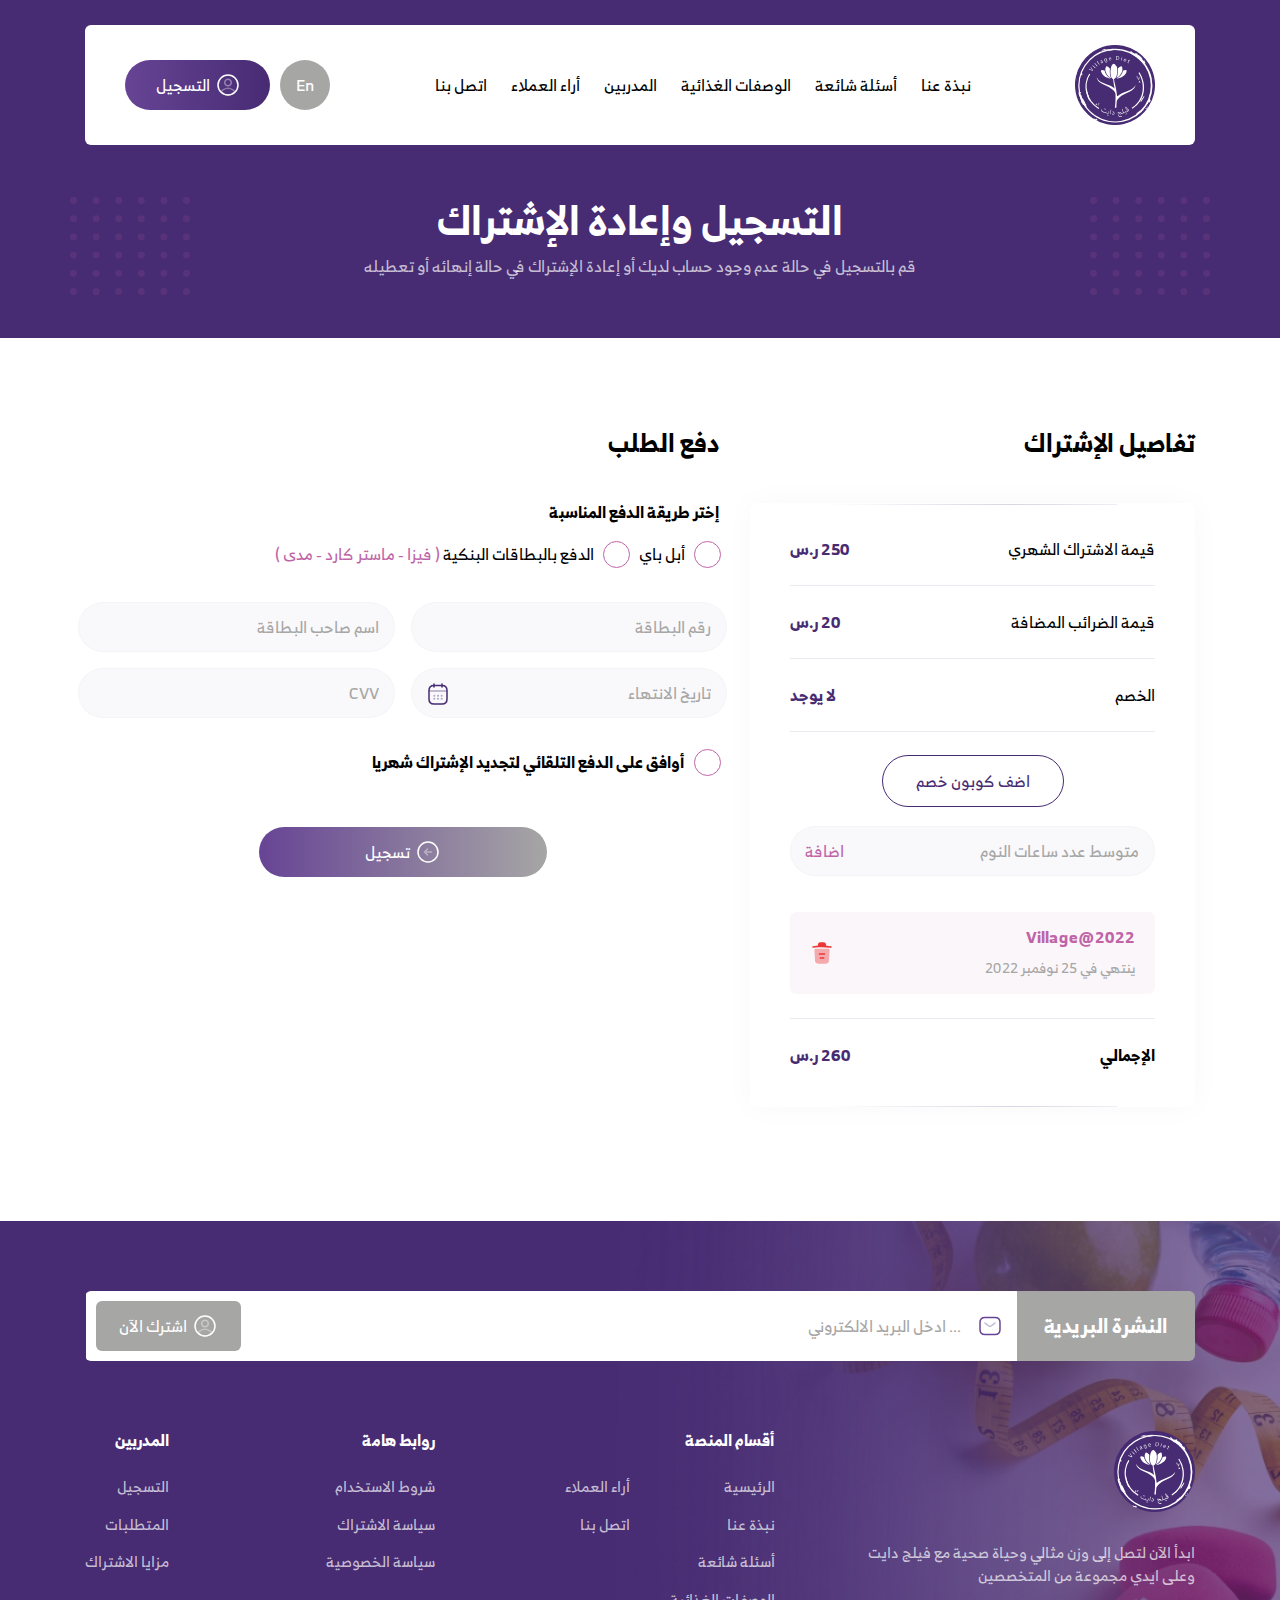
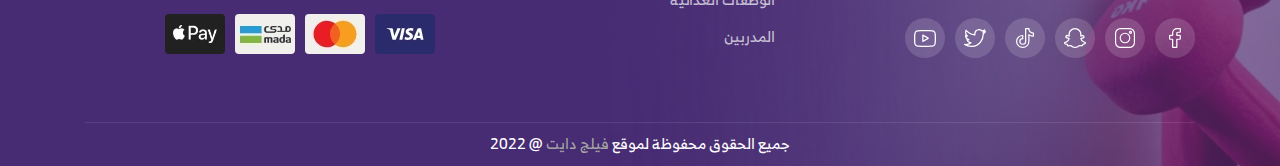
<file: payment.html>
<!DOCTYPE html>
<html dir="rtl">
  <head>
    <meta charset="utf-8">
    <meta name="description" content="....">
    <meta name="author" content="misara adel">
    <meta name="viewport" content="width=device-width, initial-scale=1, shrink-to-fit=no">
    <title>
      فيلج دايت
    </title>
    <link rel="shortcut icon" href="assets/images/logo/icon.png" type="image/x-icon"/>
    <link rel="stylesheet" href="assets/css/lib/all.min.css" />
    <link rel="stylesheet" href="assets/css/lib/animate.css" />
    <!-- <link rel="stylesheet" href="assets/css/lib/bootstrap.css" /> -->
    <link rel="stylesheet" href="assets/css/lib/bootstrap-rtl.min.css" />
    <link rel="stylesheet" href="assets/css/lib/swiper-bundle.min.css" />
    <link rel="stylesheet" href="assets/css/style.css" />
  </head>
  <body>
    <nav class="navbar">
      <div class="container">
        <div class="contain">
          <div class="hamburger">
            <span class="line"></span>
            <span class="line"></span>
            <span class="line"></span>
          </div>
          
          <a href="index.html" class="brand-name">
            <img src="assets/images/logo/logo.svg" loading="lazy" alt="" />
          </a>

          <ul class="navbar-nav">
            <li class="nav-item">
              <a href="index.html" class="nav-link">
                نبذة عنا
              </a>
            </li>

            <li class="nav-item">
              <a href="questions.html" class="nav-link">
                أسئلة شائعة 
              </a>
            </li>

            <li class="nav-item">
              <a href="sheet-meals.html" class="nav-link">
                الوصفات الغذائية 
              </a>
            </li>

            <li class="nav-item">
              <a href="trainer.html" class="nav-link">
                المدربين
              </a>
            </li>

            <li class="nav-item">
              <a href="testimonials.html" class="nav-link">
                أراء العملاء 
              </a>
            </li>

            <li class="nav-item">
              <a href="contact.html" class="nav-link">
                اتصل بنا 
              </a>
            </li>
          </ul>

          <div class="button-contain">
            <a href="#" class="lang">
              <span>
                En
              </span>
            </a>

            <a href="login.html" class="custom-btn primary-color">
              <img src="assets/images/navbar/user.svg" loading="lazy" alt="" />

              <span>
                التسجيل
              </span>
            </a>
          </div>
        </div>
      </div>
    </nav>

    <main>
      <section class="sub-header">
        <div class="container general-pattern right-left-pattern">
          <div class="heading">
            <h1>
              التسجيل وإعادة الإشتراك
            </h1>

            <p>
              قم بالتسجيل في حالة عدم وجود حساب لديك أو إعادة الإشتراك في حالة إنهائه أو تعطيله
            </p>
          </div>
        </div>
      </section>

      <section class="payments">
        <div class="container">
          <div class="row">
            <div class="col-lg-5 col-12 mb-4">
              <div class="subscribe-details">
                <h1>
                  تفاصيل الإشتراك
                </h1>

                <ul class="list-data">
                  <li>
                    <span class="name">
                      قيمة الاشتراك الشهري
                    </span>
                    
                    <span class="price">
                      250 ر.س
                    </span>
                  </li>

                  <li>
                    <span class="name">
                      قيمة الضرائب المضافة
                    </span>
                    
                    <span class="price">
                      20 ر.س
                    </span>
                  </li>

                  <li>
                    <span class="name">
                      الخصم
                    </span>
                    
                    <span class="price">
                      لا يوجد
                    </span>
                  </li>

                  <li class="data-contain">
                    <a href="#" class="custom-btn">
                      <span>
                        اضف كوبون خصم
                      </span>
                    </a>

                    <form action="" class="form-contain">
                      <div class="form-group span-form">
                        <input
                          type="text"
                          class="form-control"
                          placeholder="متوسط عدد ساعات النوم" />

                        <button class="text-btn secondary-btn">
                          اضافة
                        </button>
                      </div>
                    </form>

                    <div class="discount-contain">
                      <div class="discount-data">
                        <h2>
                          Village@2022
                        </h2>

                        <p>
                          ينتهي في 25 نوفمبر 2022
                        </p>
                      </div>

                      <a href="#" class="delete">
                        <img src="assets/images/form/delete.svg" loading="lazy" alt="">
                      </a>
                    </div>
                  </li>

                  <li>
                    <span class="name bold">
                      الإجمالي
                    </span>
                    
                    <span class="price bold">
                      260 ر.س
                    </span>
                  </li> 
                </ul>
              </div>
            </div>

            <div class="col-lg-7 col-12">
              <form action="" class="form-contain">
                <h1>
                  دفع الطلب
                </h1>

                <h2 class="sub-head">
                  إختر طريقة الدفع المناسبة
                </h2>

                <div class="flex-data">
                  <div class="wrapper mb-1">
                    <input type="radio" class="radio-check"/>

                    <label class="radio-title">
                      أبل باي
                    </label>
                  </div>

                  <div class="wrapper mb-1">
                    <input type="radio" class="radio-check"/>

                    <label class="radio-title">
                      الدفع بالبطاقات البنكية

                      <span>
                        ( فيزا - ماستر كارد - مدى )
                      </span>
                    </label>
                  </div>
                </div>

                <div class="row mt-4">
                  <div class="col-lg-6 col-12 px-2">
                    <div class="form-group span-form">
                      <input
                        type="text"
                        class="form-control"
                        placeholder="رقم البطاقة" />
                    </div>
                  </div>

                  <div class="col-lg-6 col-12 px-2">
                    <div class="form-group span-form">
                      <input
                        type="text"
                        class="form-control"
                        placeholder="اسم صاحب البطاقة"/>
                    </div>
                  </div>

                  <div class="col-lg-6 col-12 px-2">
                    <div class="form-group span-form">
                      <input
                        type="text"
                        class="form-control"
                        placeholder="تاريخ الانتهاء" />

                      <span class="text-btn">
                        <img src="assets/images/form/calendar.svg" alt="">
                      </span>
                    </div>
                  </div>

                  <div class="col-lg-6 col-12 px-2">
                    <div class="form-group span-form">
                      <input
                        type="text"
                        class="form-control"
                        placeholder="CVV" />
                    </div>
                  </div>
                </div>

                <div class="wrapper mt-3">
                  <input type="radio" class="radio-check"/>

                  <label class="radio-title bold-text">
                    أوافق على الدفع التلقائي لتجديد الإشتراك شهريا
                  </label>
                </div>

                <div class="button-contain">
                  <a href="#" type="button" class="custom-btn" data-toggle="modal" data-target="#popdone">
                    <img src="assets/images/icons/arrow.svg" loading="lazy" alt="" />
      
                    <span>
                      تسجيل
                    </span>
                  </a>
                </div>
              </form>
            </div>
          </div>
        </div>
      </section>
    </main>
    
    <div class="modal fade" id="popcancel" tabindex="-1" aria-labelledby="popcancel" aria-hidden="true">
      <div class="modal-dialog modal-dialog-centered">
        <div class="modal-content">
          <div class="modal-body">
            <div class="contain">
              <div class="pop-icon green">
                <img src="assets/images/popup/popdone.svg" loading="lazy" alt="" />
              </div>

              <h1>
                تم تجديد إشتراكك بنجاح
              </h1>
            </div>
          </div>
        </div>
      </div>
    </div>

    <div class="modal fade" id="popdone" tabindex="-1" aria-labelledby="popdone" aria-hidden="true">
      <div class="modal-dialog modal-dialog-centered">
        <div class="modal-content">
          <div class="modal-body">
            <div class="contain">
              <div class="pop-icon green">
                <img src="assets/images/popup/popdone.svg" loading="lazy" alt="" />
              </div>

              <h1>
                Village Diet مرحبا بك في
              </h1>

              <p>
                تم ارسال ايميل به الرقم الشخصي الخاص بك لتفعيل التطبيق على إيميلك
               
                <a href="#">
                  Info@gmail.com
                </a>
              </p>

              <div class="number-copy">
                <img src="assets/images/form/copy.svg" loading="lazy" alt="" />

                <div class="data">
                  <h2>
                    845745
                  </h2>

                  <p>
                    رقمك التعريفي
                  </p>
                </div>
              </div>
            </div>
          </div>
        </div>
      </div>
    </div>

    <div class="modal fade" id="suspended" tabindex="-1" aria-labelledby="suspended" aria-hidden="true">
      <div class="modal-dialog modal-dialog-centered">
        <div class="modal-content">
          <div class="modal-body">
            <div class="contain">
              <div class="pop-icon red">
                <img src="assets/images/popup/suspended.svg" loading="lazy" alt="" />
              </div>

              <h1>
                نأسف لعدم إكمال العملية
              </h1>

              <div class="button-contain">
                <a href="#" class="custom-btn">
                  <img src="assets/images/icons/arrow.svg" loading="lazy" alt="" />
    
                  <span>
                    إعادة المحاولة
                  </span>
                </a>
              </div>
            </div>
          </div>
        </div>
      </div>
    </div>

    <footer>
      <div class="container">
        <form action="" class="form-contain">
          <div class="form-title">
            <p>
              النشرة البريدية
            </p>
          </div>

          <div class="form-group">
            <img
              src="assets/images/form/sms.svg"
              class="icon"
              loading="lazy"
              alt="" />

            <input type="text" class="form-control" placeholder="  ... ادخل البريد الالكتروني" />

            <a href="#" class="custom-btn primary-color">
              <img src="assets/images/navbar/user.svg" loading="lazy" alt="" />

              <span>
                اشترك الآن
              </span>
            </a>
          </div>
        </form>

        <div class="row">
          <div class="col-lg-4 col-12 mb-4">
            <div class="contain">
              <a href="index.html" class="brand-name">
                <img
                  src="assets/images/logo/logo.svg"
                  loading="lazy"
                  alt="" />
              </a>

              <p>
                ابدأ الآن لتصل إلى وزن مثالي وحياة صحية مع فيلج دايت وعلى ايدي مجموعة من المتخصصين
              </p>

              <ul class="socail-media">
                <li>
                  <a href="#">
                    <img
                      src="assets/images/footer/facebook.svg"
                      loading="lazy"
                      alt="" />
                  </a>
                </li>

                <li>
                  <a href="#">
                    <img
                      src="assets/images/footer/instagram.svg"
                      loading="lazy"
                      alt="" />
                  </a>
                </li>

                <li>
                  <a href="#">
                    <img
                      src="assets/images/footer/snapchat.svg"
                      loading="lazy"
                      alt="" />
                  </a>
                </li>

                <li>
                  <a href="#">
                    <img
                      src="assets/images/footer/tik-tok.svg"
                      loading="lazy"
                      alt="" />
                  </a>
                </li>

                <li>
                  <a href="#">
                    <img
                      src="assets/images/footer/twitter.svg"
                      loading="lazy"
                      alt="" />
                  </a>
                </li>

                <li>
                  <a href="#">
                    <img
                      src="assets/images/footer/youtube.svg"
                      loading="lazy"
                      alt="" />
                  </a>
                </li>
              </ul>
            </div>
          </div>

          <div class="col-lg-4 col-12 mb-4">
            <div class="contain padding-contain">
              <h1>
                أقسام المنصة
              </h1>

              <div class="flex-link">
                <ul class="links">
                  <li>
                    <a href="index.html">
                      الرئيسية
                    </a>
                  </li>

                  <li>
                    <a href="sheet-meals.html">
                      نبذة عنا
                    </a>
                  </li>

                  <li>
                    <a href="questions.html">
                      أسئلة شائعة
                    </a>
                  </li>

                  <li>
                    <a href="sheet-meals.html">
                      الوصفات الغذائية
                    </a>
                  </li>

                  <li>
                    <a href="trainer.html">
                      المدربين
                    </a>
                  </li>
                </ul>

                <ul class="links">
                  <li>
                    <a href="testimonials.html">
                      أراء العملاء
                    </a>
                  </li>

                  <li>
                    <a href="contact.html">
                      اتصل بنا
                    </a>
                  </li>
                </ul>
              </div>
            </div>
          </div>

          <div class="col-lg-4 col-12 mb-4">
            <div class="contain">
              <div class="flex-data">
                <div>
                  <h1>
                    روابط هامة
                  </h1>
  
                  <ul class="links">
                    <li>
                      <a href="#">
                        شروط الاستخدام
                      </a>
                    </li>
  
                    <li>
                      <a href="#">
                        سياسة الاشتراك
                      </a>
                    </li>
  
                    <li>
                      <a href="#">
                        سياسة الخصوصية
                      </a>
                    </li>
                  </ul>
                </div>

                <div>
                  <h1>
                    المدربين
                  </h1>
  
                  <ul class="links">
                    <li>
                      <a href="login.html">
                        التسجيل
                      </a>
                    </li>
  
                    <li>
                      <a href="#">
                        المتطلبات
                      </a>
                    </li>
  
                    <li>
                      <a href="#">
                        مزايا الاشتراك
                      </a>
                    </li>
                  </ul>
                </div>
              </div>

              <ul class="payment">
                <li>
                  <a href="#">
                    <img
                      src="assets/images/footer/visa.webp"
                      loading="lazy"
                      alt="" />
                  </a>
                </li>

                <li>
                  <a href="#">
                    <img
                      src="assets/images/footer/mastercard.webp"
                      loading="lazy"
                      alt="" />
                  </a>
                </li>

                <li>
                  <a href="#">
                    <img
                      src="assets/images/footer/mada.webp"
                      loading="lazy"
                      alt="" />
                  </a>
                </li>

                <li>
                  <a href="#">
                    <img
                      src="assets/images/footer/pay.webp"
                      loading="lazy"
                      alt="" />
                  </a>
                </li>
              </ul>
            </div>
          </div>
        </div>

        <div class="copyrights">
          <p>
            جميع الحقوق محفوظة لموقع
            <span>
              فيلج دايت
            </span>
            @ 2022
          </p>
        </div>
      </div>
    </footer>
    
    <script src="assets/js/lib/jquery4.js"></script>
    <script src="assets/js/lib/popper.js"></script>
    <script src="assets/js/lib/bootstrap.js"></script>
    <script src="assets/js/lib/swiper-bundle.min.js"></script>
    <script src="assets/js/lib/wow.min.js"></script>
    <script src="assets/js/main.js"></script>
  </body>
</html>
</file>
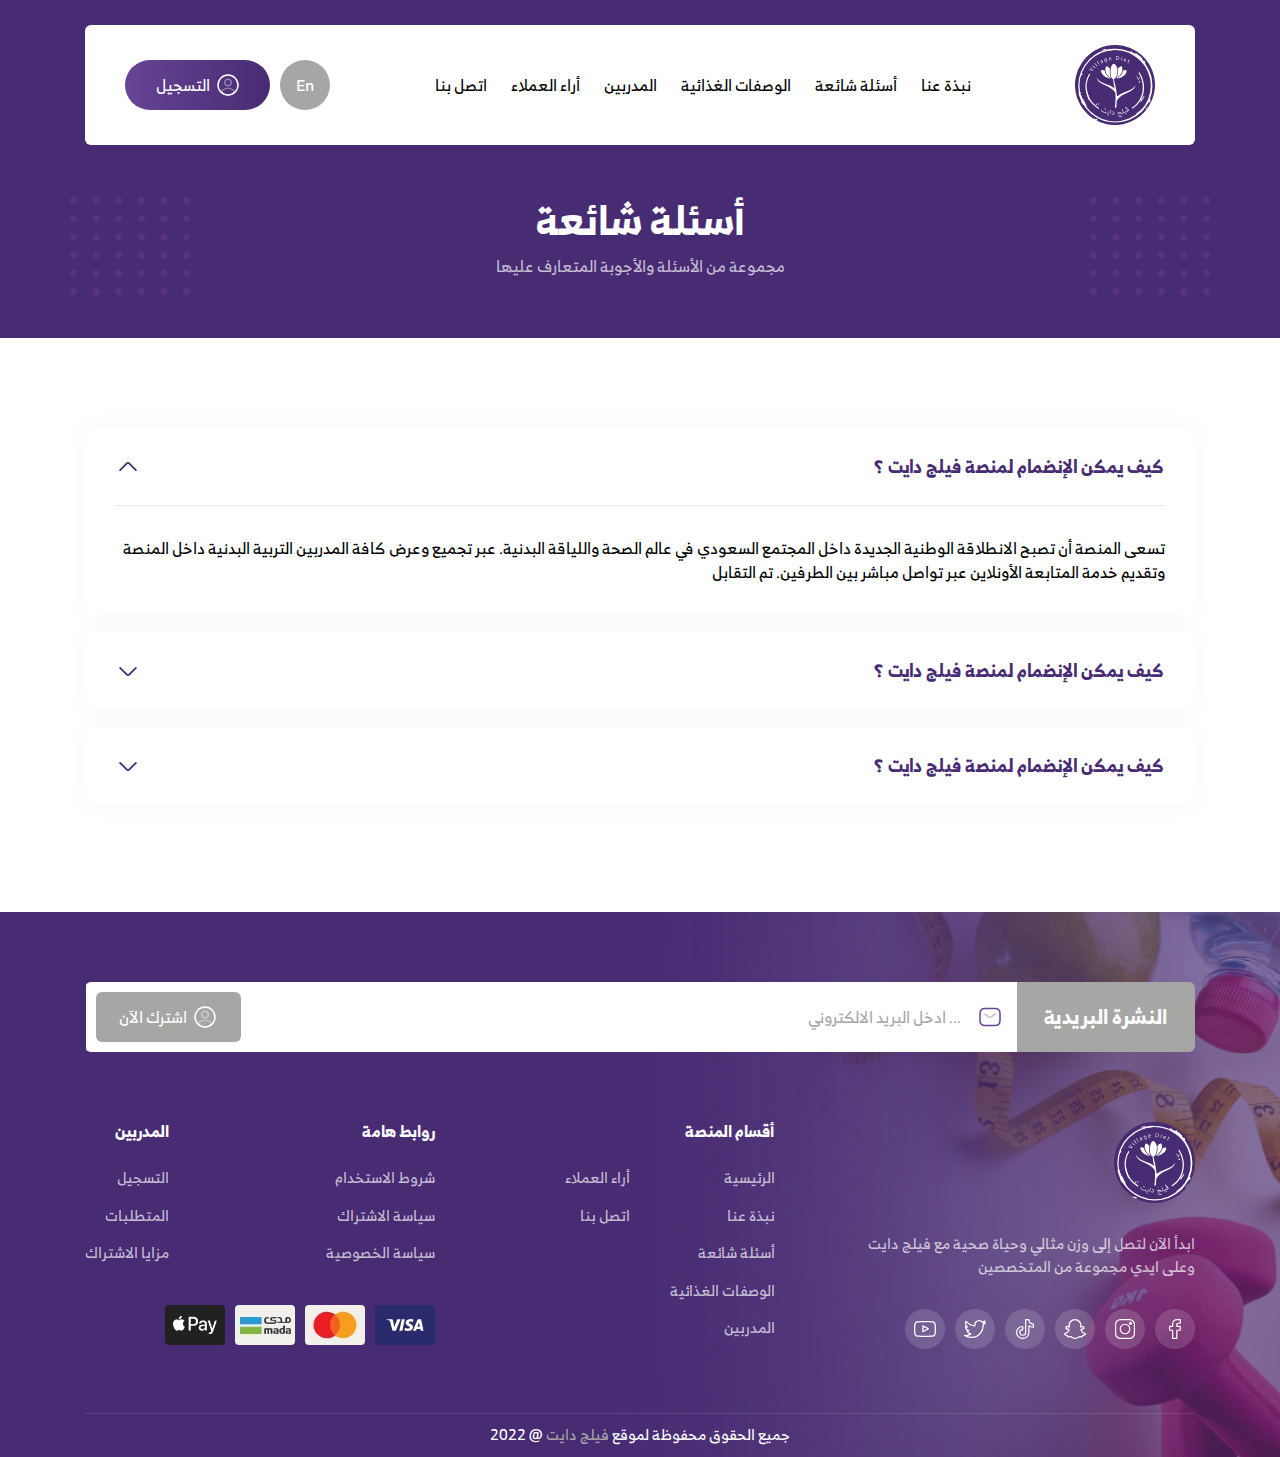
<file: questions.html>
<!DOCTYPE html>
<html dir="rtl">
  <head>
    <meta charset="utf-8">
    <meta name="description" content="....">
    <meta name="author" content="misara adel">
    <meta name="viewport" content="width=device-width, initial-scale=1, shrink-to-fit=no">
    <title>
      فيلج دايت
    </title>
    <link rel="shortcut icon" href="assets/images/logo/icon.png" type="image/x-icon"/>
    <link rel="stylesheet" href="assets/css/lib/all.min.css" />
    <link rel="stylesheet" href="assets/css/lib/animate.css" />
    <!-- <link rel="stylesheet" href="assets/css/lib/bootstrap.css" /> -->
    <link rel="stylesheet" href="assets/css/lib/bootstrap-rtl.min.css" />
    <link rel="stylesheet" href="assets/css/lib/swiper-bundle.min.css" />
    <link rel="stylesheet" href="assets/css/style.css" />
  </head>
  <body>
    <nav class="navbar">
      <div class="container">
        <div class="contain">
          <div class="hamburger">
            <span class="line"></span>
            <span class="line"></span>
            <span class="line"></span>
          </div>
          
          <a href="index.html" class="brand-name">
            <img src="assets/images/logo/logo.svg" loading="lazy" alt="" />
          </a>

          <ul class="navbar-nav">
            <li class="nav-item">
              <a href="index.html" class="nav-link">
                نبذة عنا
              </a>
            </li>

            <li class="nav-item">
              <a href="questions.html" class="nav-link">
                أسئلة شائعة 
              </a>
            </li>

            <li class="nav-item">
              <a href="sheet-meals.html" class="nav-link">
                الوصفات الغذائية 
              </a>
            </li>

            <li class="nav-item">
              <a href="trainer.html" class="nav-link">
                المدربين
              </a>
            </li>

            <li class="nav-item">
              <a href="testimonials.html" class="nav-link">
                أراء العملاء 
              </a>
            </li>

            <li class="nav-item">
              <a href="contact.html" class="nav-link">
                اتصل بنا 
              </a>
            </li>
          </ul>

          <div class="button-contain">
            <a href="#" class="lang">
              <span>
                En
              </span>
            </a>

            <a href="login.html" class="custom-btn primary-color">
              <img src="assets/images/navbar/user.svg" loading="lazy" alt="" />

              <span>
                التسجيل
              </span>
            </a>
          </div>
        </div>
      </div>
    </nav>

    <main>
      <section class="sub-header">
        <div class="container general-pattern right-left-pattern">
          <div class="heading">
            <h1>
              أسئلة شائعة
            </h1>

            <p>
              مجموعة من الأسئلة والأجوبة المتعارف عليها
            </p>
          </div>
        </div>
      </section>

      <section class="trainer">
        <div class="container">
          <div class="accordion" id="accordionExample">
            <div class="card">
              <div class="card-header" id="headingOne">
                <h2 class="mb-0">
                  <button class="btn btn-block" type="button" data-toggle="collapse" data-target="#collapseOne" aria-expanded="true" aria-controls="collapseOne">
                    كيف يمكن الإنضمام لمنصة فيلج دايت ؟
                  </button>
                </h2>
              </div>
          
              <div id="collapseOne" class="collapse show" aria-labelledby="headingOne" data-parent="#accordionExample">
                <div class="card-body">
                  <p>
                    تسعى المنصة أن تصبح الانطلاقة الوطنية الجديدة داخل المجتمع السعودي في عالم الصحة واللياقة البدنية. عبر تجميع وعرض كافة المدربين التربية البدنية داخل المنصة وتقديم خدمة المتابعة الأونلاين عبر تواصل مباشر بين الطرفين. تم التقابل
                  </p>
                </div>
              </div>
            </div>
            
            <div class="card">
              <div class="card-header" id="headingTwo">
                <h2 class="mb-0">
                  <button class="btn btn-block collapsed" type="button" data-toggle="collapse" data-target="#collapseTwo" aria-expanded="false" aria-controls="collapseTwo">
                    كيف يمكن الإنضمام لمنصة فيلج دايت ؟
                  </button>
                </h2>
              </div>

              <div id="collapseTwo" class="collapse" aria-labelledby="headingTwo" data-parent="#accordionExample">
                <div class="card-body">
                  <p>
                    تسعى المنصة أن تصبح الانطلاقة الوطنية الجديدة داخل المجتمع السعودي في عالم الصحة واللياقة البدنية. عبر تجميع وعرض كافة المدربين التربية البدنية داخل المنصة وتقديم خدمة المتابعة الأونلاين عبر تواصل مباشر بين الطرفين. تم التقابل
                  </p>
                </div>
              </div>
            </div>

            <div class="card">
              <div class="card-header" id="headingThree">
                <h2 class="mb-0">
                  <button class="btn btn-block collapsed" type="button" data-toggle="collapse" data-target="#collapseThree" aria-expanded="false" aria-controls="collapseThree">
                    كيف يمكن الإنضمام لمنصة فيلج دايت ؟
                  </button>
                </h2>
              </div>

              <div id="collapseThree" class="collapse" aria-labelledby="headingThree" data-parent="#accordionExample">
                <div class="card-body">
                  <p>
                    تسعى المنصة أن تصبح الانطلاقة الوطنية الجديدة داخل المجتمع السعودي في عالم الصحة واللياقة البدنية. عبر تجميع وعرض كافة المدربين التربية البدنية داخل المنصة وتقديم خدمة المتابعة الأونلاين عبر تواصل مباشر بين الطرفين. تم التقابل
                  </p>
                </div>
              </div>
            </div>
          </div>
        </div>
      </section>
    </main>

    <footer>
      <div class="container">
        <form action="" class="form-contain">
          <div class="form-title">
            <p>
              النشرة البريدية
            </p>
          </div>

          <div class="form-group">
            <img
              src="assets/images/form/sms.svg"
              class="icon"
              loading="lazy"
              alt="" />

            <input type="text" class="form-control" placeholder="  ... ادخل البريد الالكتروني" />

            <a href="#" class="custom-btn primary-color">
              <img src="assets/images/navbar/user.svg" loading="lazy" alt="" />

              <span>
                اشترك الآن
              </span>
            </a>
          </div>
        </form>

        <div class="row">
          <div class="col-lg-4 col-12 mb-4">
            <div class="contain">
              <a href="index.html" class="brand-name">
                <img
                  src="assets/images/logo/logo.svg"
                  loading="lazy"
                  alt="" />
              </a>

              <p>
                ابدأ الآن لتصل إلى وزن مثالي وحياة صحية مع فيلج دايت وعلى ايدي مجموعة من المتخصصين
              </p>

              <ul class="socail-media">
                <li>
                  <a href="#">
                    <img
                      src="assets/images/footer/facebook.svg"
                      loading="lazy"
                      alt="" />
                  </a>
                </li>

                <li>
                  <a href="#">
                    <img
                      src="assets/images/footer/instagram.svg"
                      loading="lazy"
                      alt="" />
                  </a>
                </li>

                <li>
                  <a href="#">
                    <img
                      src="assets/images/footer/snapchat.svg"
                      loading="lazy"
                      alt="" />
                  </a>
                </li>

                <li>
                  <a href="#">
                    <img
                      src="assets/images/footer/tik-tok.svg"
                      loading="lazy"
                      alt="" />
                  </a>
                </li>

                <li>
                  <a href="#">
                    <img
                      src="assets/images/footer/twitter.svg"
                      loading="lazy"
                      alt="" />
                  </a>
                </li>

                <li>
                  <a href="#">
                    <img
                      src="assets/images/footer/youtube.svg"
                      loading="lazy"
                      alt="" />
                  </a>
                </li>
              </ul>
            </div>
          </div>

          <div class="col-lg-4 col-12 mb-4">
            <div class="contain padding-contain">
              <h1>
                أقسام المنصة
              </h1>

              <div class="flex-link">
                <ul class="links">
                  <li>
                    <a href="index.html">
                      الرئيسية
                    </a>
                  </li>

                  <li>
                    <a href="sheet-meals.html">
                      نبذة عنا
                    </a>
                  </li>

                  <li>
                    <a href="questions.html">
                      أسئلة شائعة
                    </a>
                  </li>

                  <li>
                    <a href="sheet-meals.html">
                      الوصفات الغذائية
                    </a>
                  </li>

                  <li>
                    <a href="trainer.html">
                      المدربين
                    </a>
                  </li>
                </ul>

                <ul class="links">
                  <li>
                    <a href="testimonials.html">
                      أراء العملاء
                    </a>
                  </li>

                  <li>
                    <a href="contact.html">
                      اتصل بنا
                    </a>
                  </li>
                </ul>
              </div>
            </div>
          </div>

          <div class="col-lg-4 col-12 mb-4">
            <div class="contain">
              <div class="flex-data">
                <div>
                  <h1>
                    روابط هامة
                  </h1>
  
                  <ul class="links">
                    <li>
                      <a href="#">
                        شروط الاستخدام
                      </a>
                    </li>
  
                    <li>
                      <a href="#">
                        سياسة الاشتراك
                      </a>
                    </li>
  
                    <li>
                      <a href="#">
                        سياسة الخصوصية
                      </a>
                    </li>
                  </ul>
                </div>

                <div>
                  <h1>
                    المدربين
                  </h1>
  
                  <ul class="links">
                    <li>
                      <a href="login.html">
                        التسجيل
                      </a>
                    </li>
  
                    <li>
                      <a href="#">
                        المتطلبات
                      </a>
                    </li>
  
                    <li>
                      <a href="#">
                        مزايا الاشتراك
                      </a>
                    </li>
                  </ul>
                </div>
              </div>

              <ul class="payment">
                <li>
                  <a href="#">
                    <img
                      src="assets/images/footer/visa.webp"
                      loading="lazy"
                      alt="" />
                  </a>
                </li>

                <li>
                  <a href="#">
                    <img
                      src="assets/images/footer/mastercard.webp"
                      loading="lazy"
                      alt="" />
                  </a>
                </li>

                <li>
                  <a href="#">
                    <img
                      src="assets/images/footer/mada.webp"
                      loading="lazy"
                      alt="" />
                  </a>
                </li>

                <li>
                  <a href="#">
                    <img
                      src="assets/images/footer/pay.webp"
                      loading="lazy"
                      alt="" />
                  </a>
                </li>
              </ul>
            </div>
          </div>
        </div>

        <div class="copyrights">
          <p>
            جميع الحقوق محفوظة لموقع
            <span>
              فيلج دايت
            </span>
            @ 2022
          </p>
        </div>
      </div>
    </footer>
    
    <script src="assets/js/lib/jquery4.js"></script>
    <script src="assets/js/lib/popper.js"></script>
    <script src="assets/js/lib/bootstrap.js"></script>
    <script src="assets/js/lib/swiper-bundle.min.js"></script>
    <script src="assets/js/lib/wow.min.js"></script>
    <script src="assets/js/main.js"></script>
  </body>
</html>
</file>
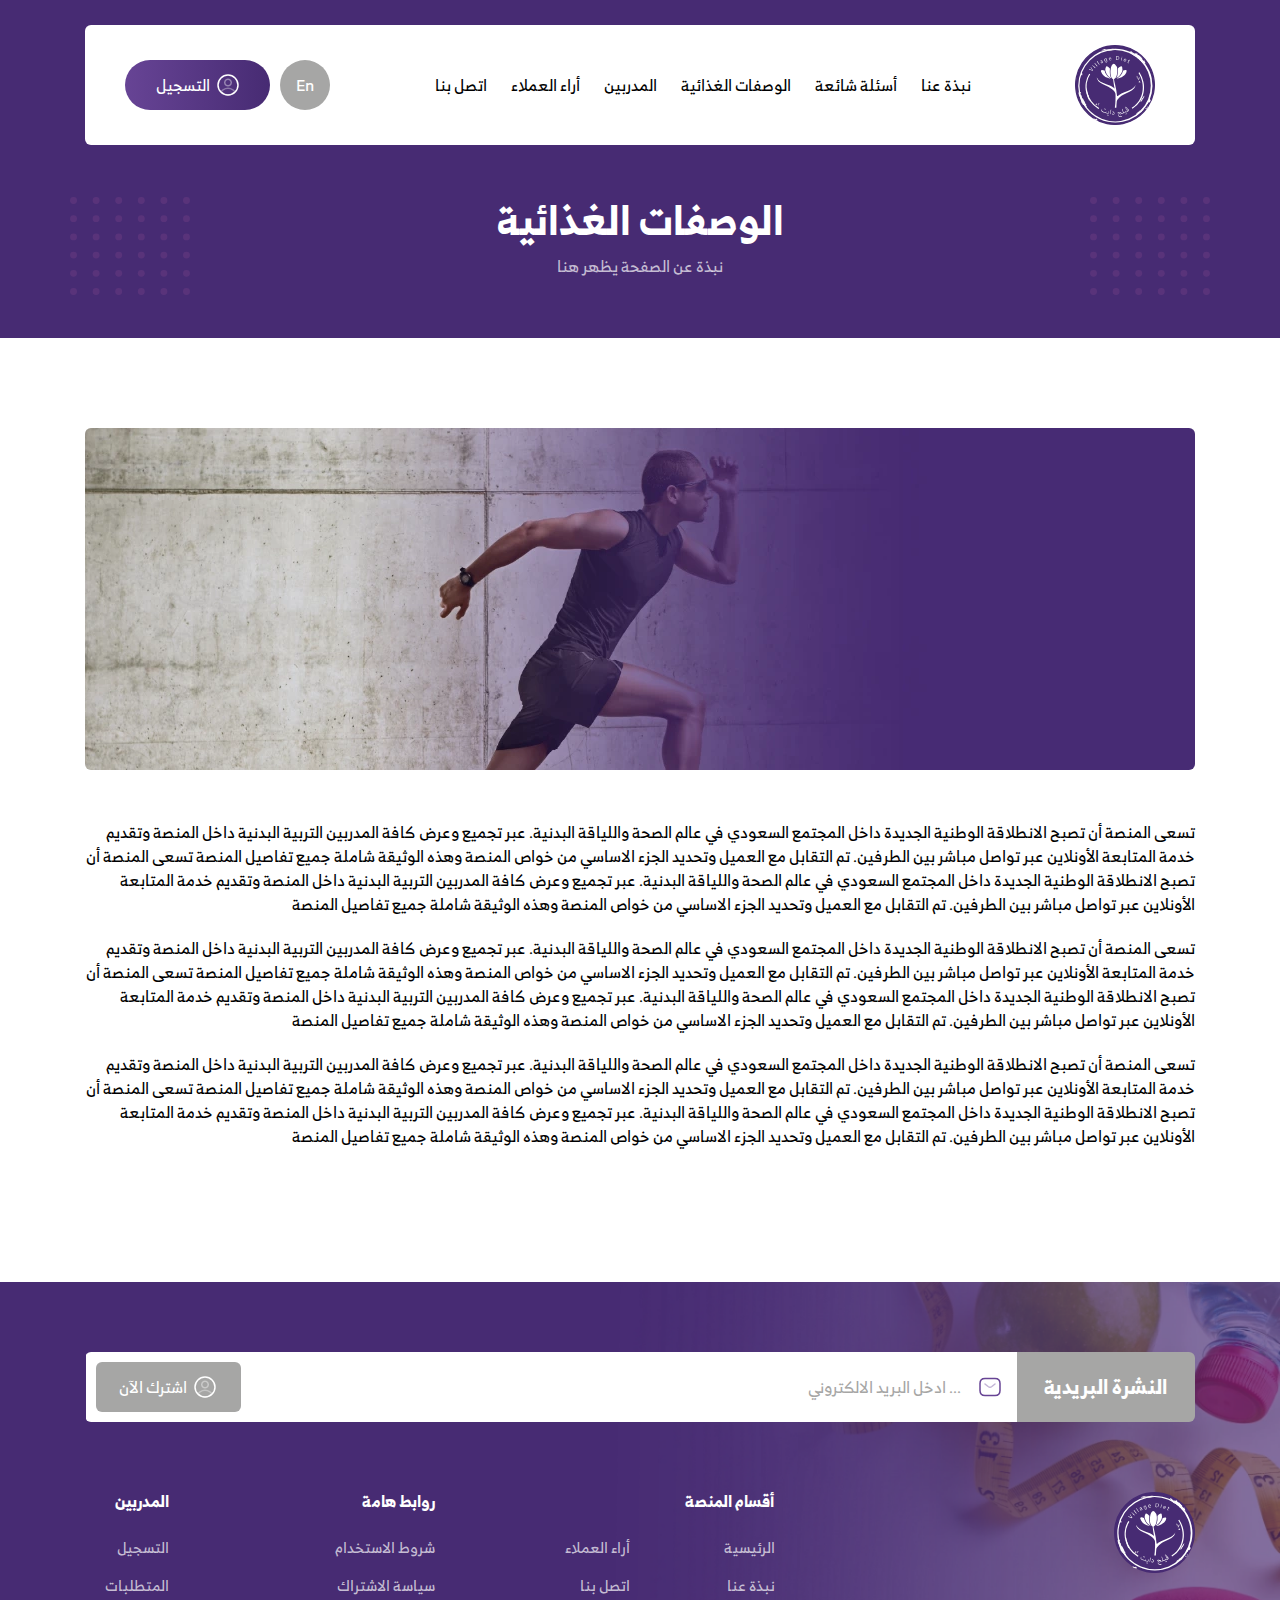
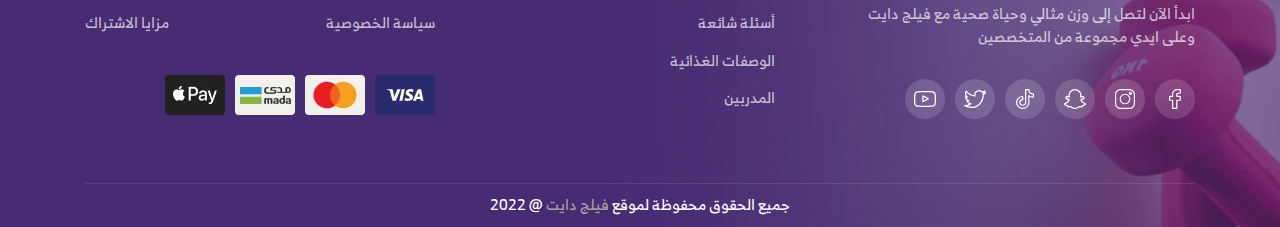
<file: sheet-meals.html>
<!DOCTYPE html>
<html dir="rtl">
  <head>
    <meta charset="utf-8">
    <meta name="description" content="....">
    <meta name="author" content="misara adel">
    <meta name="viewport" content="width=device-width, initial-scale=1, shrink-to-fit=no">
    <title>
      فيلج دايت
    </title>
    <link rel="shortcut icon" href="assets/images/logo/icon.png" type="image/x-icon"/>
    <link rel="stylesheet" href="assets/css/lib/all.min.css" />
    <link rel="stylesheet" href="assets/css/lib/animate.css" />
    <!-- <link rel="stylesheet" href="assets/css/lib/bootstrap.css" /> -->
    <link rel="stylesheet" href="assets/css/lib/bootstrap-rtl.min.css" />
    <link rel="stylesheet" href="assets/css/lib/swiper-bundle.min.css" />
    <link rel="stylesheet" href="assets/css/style.css" />
  </head>
  <body>
    <nav class="navbar">
      <div class="container">
        <div class="contain">
          <div class="hamburger">
            <span class="line"></span>
            <span class="line"></span>
            <span class="line"></span>
          </div>
          
          <a href="index.html" class="brand-name">
            <img src="assets/images/logo/logo.svg" loading="lazy" alt="" />
          </a>

          <ul class="navbar-nav">
            <li class="nav-item">
              <a href="index.html" class="nav-link">
                نبذة عنا
              </a>
            </li>

            <li class="nav-item">
              <a href="questions.html" class="nav-link">
                أسئلة شائعة 
              </a>
            </li>

            <li class="nav-item">
              <a href="sheet-meals.html" class="nav-link">
                الوصفات الغذائية 
              </a>
            </li>

            <li class="nav-item">
              <a href="trainer.html" class="nav-link">
                المدربين
              </a>
            </li>

            <li class="nav-item">
              <a href="testimonials.html" class="nav-link">
                أراء العملاء 
              </a>
            </li>

            <li class="nav-item">
              <a href="contact.html" class="nav-link">
                اتصل بنا 
              </a>
            </li>
          </ul>

          <div class="button-contain">
            <a href="#" class="lang">
              <span>
                En
              </span>
            </a>

            <a href="login.html" class="custom-btn primary-color">
              <img src="assets/images/navbar/user.svg" loading="lazy" alt="" />

              <span>
                التسجيل
              </span>
            </a>
          </div>
        </div>
      </div>
    </nav>

    <main>
      <section class="sub-header">
        <div class="container general-pattern right-left-pattern">
          <div class="heading">
            <h1>
              الوصفات الغذائية
            </h1>

            <p>
              نبذة عن الصفحة يظهر هنا
            </p>
          </div>
        </div>
      </section>

      <section class="trainer">
        <div class="container">
          <div class="row">
            <div class="col-12 mb-4">
              <div class="image-sheet-meals-content">
                <img src="assets/images/trainer/sheet_meals.webp" loading="lazy" alt="" />
              </div>

              <p class="desc">
                تسعى المنصة أن تصبح الانطلاقة الوطنية الجديدة داخل المجتمع السعودي في عالم الصحة واللياقة البدنية. عبر تجميع وعرض كافة المدربين التربية البدنية داخل المنصة وتقديم خدمة المتابعة الأونلاين عبر تواصل مباشر بين الطرفين. تم التقابل مع العميل وتحديد الجزء الاساسي من خواص المنصة وهذه الوثيقة شاملة جميع تفاصيل المنصة تسعى المنصة أن تصبح الانطلاقة الوطنية الجديدة داخل المجتمع السعودي في عالم الصحة واللياقة البدنية. عبر تجميع وعرض كافة المدربين التربية البدنية داخل المنصة وتقديم خدمة المتابعة الأونلاين
                عبر تواصل مباشر بين الطرفين. تم التقابل مع العميل وتحديد الجزء الاساسي من خواص المنصة وهذه الوثيقة شاملة جميع تفاصيل المنصة
              </p>

              <p class="desc">
                تسعى المنصة أن تصبح الانطلاقة الوطنية الجديدة داخل المجتمع السعودي في عالم الصحة واللياقة البدنية. عبر تجميع وعرض كافة المدربين التربية البدنية داخل المنصة وتقديم خدمة المتابعة الأونلاين عبر تواصل مباشر بين الطرفين. تم التقابل مع العميل وتحديد الجزء الاساسي من خواص المنصة وهذه الوثيقة شاملة جميع تفاصيل المنصة تسعى المنصة أن تصبح الانطلاقة الوطنية الجديدة داخل المجتمع السعودي في عالم الصحة واللياقة البدنية. عبر تجميع وعرض كافة المدربين التربية البدنية داخل المنصة وتقديم خدمة المتابعة الأونلاين
                عبر تواصل مباشر بين الطرفين. تم التقابل مع العميل وتحديد الجزء الاساسي من خواص المنصة وهذه الوثيقة شاملة جميع تفاصيل المنصة
              </p>

              <p class="desc">
                تسعى المنصة أن تصبح الانطلاقة الوطنية الجديدة داخل المجتمع السعودي في عالم الصحة واللياقة البدنية. عبر تجميع وعرض كافة المدربين التربية البدنية داخل المنصة وتقديم خدمة المتابعة الأونلاين عبر تواصل مباشر بين الطرفين. تم التقابل مع العميل وتحديد الجزء الاساسي من خواص المنصة وهذه الوثيقة شاملة جميع تفاصيل المنصة تسعى المنصة أن تصبح الانطلاقة الوطنية الجديدة داخل المجتمع السعودي في عالم الصحة واللياقة البدنية. عبر تجميع وعرض كافة المدربين التربية البدنية داخل المنصة وتقديم خدمة المتابعة الأونلاين
                عبر تواصل مباشر بين الطرفين. تم التقابل مع العميل وتحديد الجزء الاساسي من خواص المنصة وهذه الوثيقة شاملة جميع تفاصيل المنصة
              </p>
            </div>
          </div>
        </div>
      </section>
    </main>

    <footer>
      <div class="container">
        <form action="" class="form-contain">
          <div class="form-title">
            <p>
              النشرة البريدية
            </p>
          </div>

          <div class="form-group">
            <img
              src="assets/images/form/sms.svg"
              class="icon"
              loading="lazy"
              alt="" />

            <input type="text" class="form-control" placeholder="  ... ادخل البريد الالكتروني" />

            <a href="#" class="custom-btn primary-color">
              <img src="assets/images/navbar/user.svg" loading="lazy" alt="" />

              <span>
                اشترك الآن
              </span>
            </a>
          </div>
        </form>

        <div class="row">
          <div class="col-lg-4 col-12 mb-4">
            <div class="contain">
              <a href="index.html" class="brand-name">
                <img
                  src="assets/images/logo/logo.svg"
                  loading="lazy"
                  alt="" />
              </a>

              <p>
                ابدأ الآن لتصل إلى وزن مثالي وحياة صحية مع فيلج دايت وعلى ايدي مجموعة من المتخصصين
              </p>

              <ul class="socail-media">
                <li>
                  <a href="#">
                    <img
                      src="assets/images/footer/facebook.svg"
                      loading="lazy"
                      alt="" />
                  </a>
                </li>

                <li>
                  <a href="#">
                    <img
                      src="assets/images/footer/instagram.svg"
                      loading="lazy"
                      alt="" />
                  </a>
                </li>

                <li>
                  <a href="#">
                    <img
                      src="assets/images/footer/snapchat.svg"
                      loading="lazy"
                      alt="" />
                  </a>
                </li>

                <li>
                  <a href="#">
                    <img
                      src="assets/images/footer/tik-tok.svg"
                      loading="lazy"
                      alt="" />
                  </a>
                </li>

                <li>
                  <a href="#">
                    <img
                      src="assets/images/footer/twitter.svg"
                      loading="lazy"
                      alt="" />
                  </a>
                </li>

                <li>
                  <a href="#">
                    <img
                      src="assets/images/footer/youtube.svg"
                      loading="lazy"
                      alt="" />
                  </a>
                </li>
              </ul>
            </div>
          </div>

          <div class="col-lg-4 col-12 mb-4">
            <div class="contain padding-contain">
              <h1>
                أقسام المنصة
              </h1>

              <div class="flex-link">
                <ul class="links">
                  <li>
                    <a href="index.html">
                      الرئيسية
                    </a>
                  </li>

                  <li>
                    <a href="sheet-meals.html">
                      نبذة عنا
                    </a>
                  </li>

                  <li>
                    <a href="questions.html">
                      أسئلة شائعة
                    </a>
                  </li>

                  <li>
                    <a href="sheet-meals.html">
                      الوصفات الغذائية
                    </a>
                  </li>

                  <li>
                    <a href="trainer.html">
                      المدربين
                    </a>
                  </li>
                </ul>

                <ul class="links">
                  <li>
                    <a href="testimonials.html">
                      أراء العملاء
                    </a>
                  </li>

                  <li>
                    <a href="contact.html">
                      اتصل بنا
                    </a>
                  </li>
                </ul>
              </div>
            </div>
          </div>

          <div class="col-lg-4 col-12 mb-4">
            <div class="contain">
              <div class="flex-data">
                <div>
                  <h1>
                    روابط هامة
                  </h1>
  
                  <ul class="links">
                    <li>
                      <a href="#">
                        شروط الاستخدام
                      </a>
                    </li>
  
                    <li>
                      <a href="#">
                        سياسة الاشتراك
                      </a>
                    </li>
  
                    <li>
                      <a href="#">
                        سياسة الخصوصية
                      </a>
                    </li>
                  </ul>
                </div>

                <div>
                  <h1>
                    المدربين
                  </h1>
  
                  <ul class="links">
                    <li>
                      <a href="login.html">
                        التسجيل
                      </a>
                    </li>
  
                    <li>
                      <a href="#">
                        المتطلبات
                      </a>
                    </li>
  
                    <li>
                      <a href="#">
                        مزايا الاشتراك
                      </a>
                    </li>
                  </ul>
                </div>
              </div>

              <ul class="payment">
                <li>
                  <a href="#">
                    <img
                      src="assets/images/footer/visa.webp"
                      loading="lazy"
                      alt="" />
                  </a>
                </li>

                <li>
                  <a href="#">
                    <img
                      src="assets/images/footer/mastercard.webp"
                      loading="lazy"
                      alt="" />
                  </a>
                </li>

                <li>
                  <a href="#">
                    <img
                      src="assets/images/footer/mada.webp"
                      loading="lazy"
                      alt="" />
                  </a>
                </li>

                <li>
                  <a href="#">
                    <img
                      src="assets/images/footer/pay.webp"
                      loading="lazy"
                      alt="" />
                  </a>
                </li>
              </ul>
            </div>
          </div>
        </div>

        <div class="copyrights">
          <p>
            جميع الحقوق محفوظة لموقع
            <span>
              فيلج دايت
            </span>
            @ 2022
          </p>
        </div>
      </div>
    </footer>
    
    <script src="assets/js/lib/jquery4.js"></script>
    <script src="assets/js/lib/popper.js"></script>
    <script src="assets/js/lib/bootstrap.js"></script>
    <script src="assets/js/lib/swiper-bundle.min.js"></script>
    <script src="assets/js/lib/wow.min.js"></script>
    <script src="assets/js/main.js"></script>
  </body>
</html>
</file>
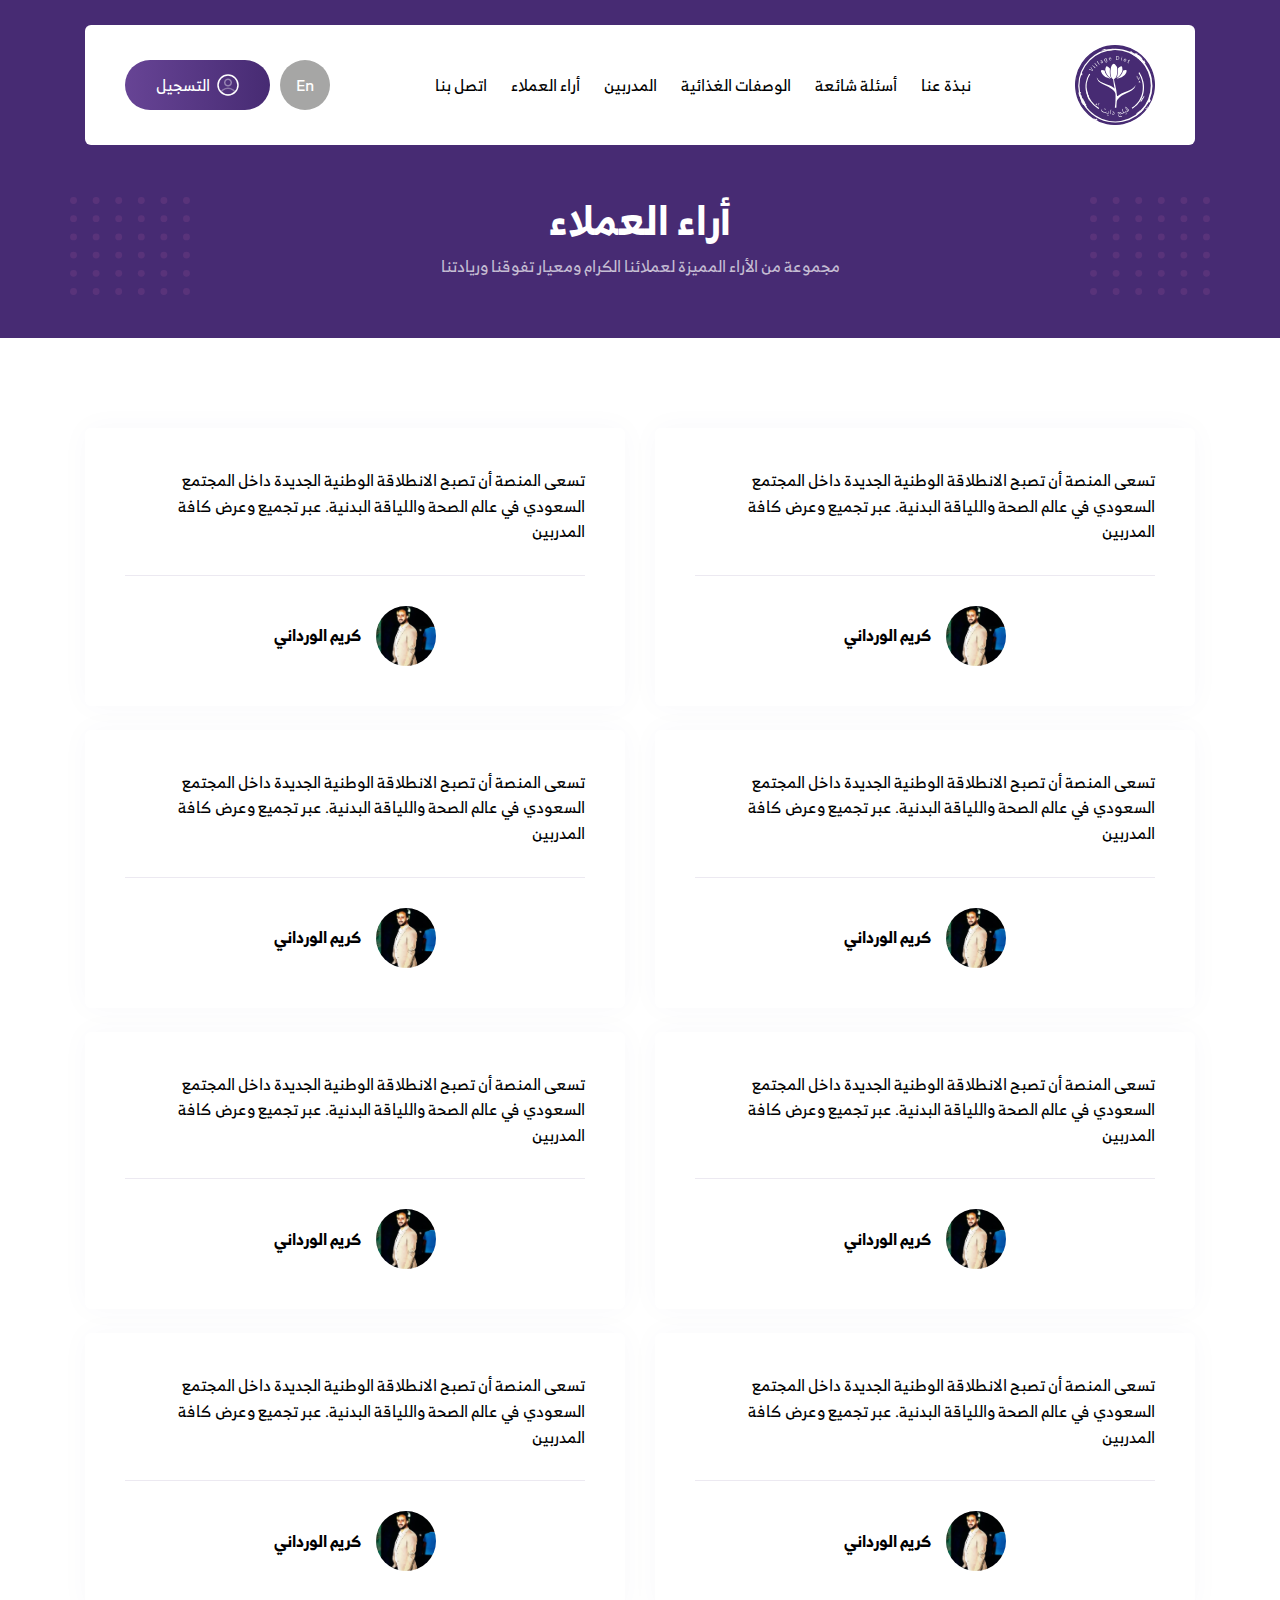
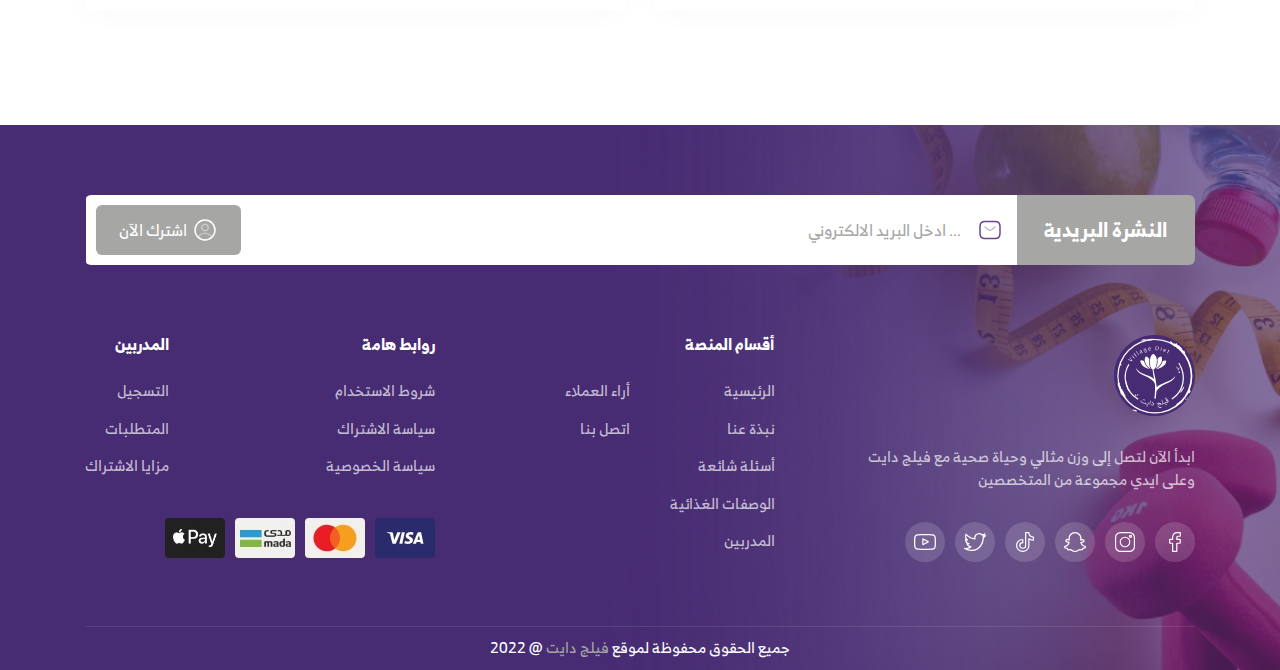
<file: testimonials.html>
<!DOCTYPE html>
<html dir="rtl">
  <head>
    <meta charset="utf-8">
    <meta name="description" content="....">
    <meta name="author" content="misara adel">
    <meta name="viewport" content="width=device-width, initial-scale=1, shrink-to-fit=no">
    <title>
      فيلج دايت
    </title>
    <link rel="shortcut icon" href="assets/images/logo/icon.png" type="image/x-icon"/>
    <link rel="stylesheet" href="assets/css/lib/all.min.css" />
    <link rel="stylesheet" href="assets/css/lib/animate.css" />
    <!-- <link rel="stylesheet" href="assets/css/lib/bootstrap.css" /> -->
    <link rel="stylesheet" href="assets/css/lib/bootstrap-rtl.min.css" />
    <link rel="stylesheet" href="assets/css/lib/swiper-bundle.min.css" />
    <link rel="stylesheet" href="assets/css/style.css" />
  </head>
  <body>
    <nav class="navbar">
      <div class="container">
        <div class="contain">
          <div class="hamburger">
            <span class="line"></span>
            <span class="line"></span>
            <span class="line"></span>
          </div>
          
          <a href="index.html" class="brand-name">
            <img src="assets/images/logo/logo.svg" loading="lazy" alt="" />
          </a>

          <ul class="navbar-nav">
            <li class="nav-item">
              <a href="index.html" class="nav-link">
                نبذة عنا
              </a>
            </li>

            <li class="nav-item">
              <a href="questions.html" class="nav-link">
                أسئلة شائعة 
              </a>
            </li>

            <li class="nav-item">
              <a href="sheet-meals.html" class="nav-link">
                الوصفات الغذائية 
              </a>
            </li>

            <li class="nav-item">
              <a href="trainer.html" class="nav-link">
                المدربين
              </a>
            </li>

            <li class="nav-item">
              <a href="testimonials.html" class="nav-link">
                أراء العملاء 
              </a>
            </li>

            <li class="nav-item">
              <a href="contact.html" class="nav-link">
                اتصل بنا 
              </a>
            </li>
          </ul>

          <div class="button-contain">
            <a href="#" class="lang">
              <span>
                En
              </span>
            </a>

            <a href="login.html" class="custom-btn primary-color">
              <img src="assets/images/navbar/user.svg" loading="lazy" alt="" />

              <span>
                التسجيل
              </span>
            </a>
          </div>
        </div>
      </div>
    </nav>

    <main>
      <section class="sub-header">
        <div class="container general-pattern right-left-pattern">
          <div class="heading">
            <h1>
              أراء العملاء
            </h1>

            <p>
              مجموعة من الأراء المميزة لعملائنا الكرام ومعيار تفوقنا وريادتنا
            </p>
          </div>
        </div>
      </section>

      <section class="trainer">
        <div class="container">
          <div class="row">
            <div class="col-lg-6 col-12 mb-4">
              <div class="testimonails-box">
                <p>
                  تسعى المنصة أن تصبح الانطلاقة الوطنية الجديدة داخل المجتمع السعودي في عالم الصحة واللياقة البدنية. عبر تجميع وعرض كافة المدربين
                </p>

                <div class="user-data">
                  <img src="assets/images/trainer/user.webp" loading="lazy" alt="" />

                  <h2>
                    كريم الورداني
                  </h2>
                </div>
              </div>
            </div>

            <div class="col-lg-6 col-12 mb-4">
              <div class="testimonails-box">
                <p>
                  تسعى المنصة أن تصبح الانطلاقة الوطنية الجديدة داخل المجتمع السعودي في عالم الصحة واللياقة البدنية. عبر تجميع وعرض كافة المدربين
                </p>

                <div class="user-data">
                  <img src="assets/images/trainer/user.webp" loading="lazy" alt="" />

                  <h2>
                    كريم الورداني
                  </h2>
                </div>
              </div>
            </div>

            <div class="col-lg-6 col-12 mb-4">
              <div class="testimonails-box">
                <p>
                  تسعى المنصة أن تصبح الانطلاقة الوطنية الجديدة داخل المجتمع السعودي في عالم الصحة واللياقة البدنية. عبر تجميع وعرض كافة المدربين
                </p>

                <div class="user-data">
                  <img src="assets/images/trainer/user.webp" loading="lazy" alt="" />

                  <h2>
                    كريم الورداني
                  </h2>
                </div>
              </div>
            </div>

            <div class="col-lg-6 col-12 mb-4">
              <div class="testimonails-box">
                <p>
                  تسعى المنصة أن تصبح الانطلاقة الوطنية الجديدة داخل المجتمع السعودي في عالم الصحة واللياقة البدنية. عبر تجميع وعرض كافة المدربين
                </p>

                <div class="user-data">
                  <img src="assets/images/trainer/user.webp" loading="lazy" alt="" />

                  <h2>
                    كريم الورداني
                  </h2>
                </div>
              </div>
            </div>

            <div class="col-lg-6 col-12 mb-4">
              <div class="testimonails-box">
                <p>
                  تسعى المنصة أن تصبح الانطلاقة الوطنية الجديدة داخل المجتمع السعودي في عالم الصحة واللياقة البدنية. عبر تجميع وعرض كافة المدربين
                </p>

                <div class="user-data">
                  <img src="assets/images/trainer/user.webp" loading="lazy" alt="" />

                  <h2>
                    كريم الورداني
                  </h2>
                </div>
              </div>
            </div>

            <div class="col-lg-6 col-12 mb-4">
              <div class="testimonails-box">
                <p>
                  تسعى المنصة أن تصبح الانطلاقة الوطنية الجديدة داخل المجتمع السعودي في عالم الصحة واللياقة البدنية. عبر تجميع وعرض كافة المدربين
                </p>

                <div class="user-data">
                  <img src="assets/images/trainer/user.webp" loading="lazy" alt="" />

                  <h2>
                    كريم الورداني
                  </h2>
                </div>
              </div>
            </div>

            <div class="col-lg-6 col-12 mb-4">
              <div class="testimonails-box">
                <p>
                  تسعى المنصة أن تصبح الانطلاقة الوطنية الجديدة داخل المجتمع السعودي في عالم الصحة واللياقة البدنية. عبر تجميع وعرض كافة المدربين
                </p>

                <div class="user-data">
                  <img src="assets/images/trainer/user.webp" loading="lazy" alt="" />

                  <h2>
                    كريم الورداني
                  </h2>
                </div>
              </div>
            </div>

            <div class="col-lg-6 col-12 mb-4">
              <div class="testimonails-box">
                <p>
                  تسعى المنصة أن تصبح الانطلاقة الوطنية الجديدة داخل المجتمع السعودي في عالم الصحة واللياقة البدنية. عبر تجميع وعرض كافة المدربين
                </p>

                <div class="user-data">
                  <img src="assets/images/trainer/user.webp" loading="lazy" alt="" />

                  <h2>
                    كريم الورداني
                  </h2>
                </div>
              </div>
            </div>
          </div>
        </div>
      </section>
    </main>

    <footer>
      <div class="container">
        <form action="" class="form-contain">
          <div class="form-title">
            <p>
              النشرة البريدية
            </p>
          </div>

          <div class="form-group">
            <img
              src="assets/images/form/sms.svg"
              class="icon"
              loading="lazy"
              alt="" />

            <input type="text" class="form-control" placeholder="  ... ادخل البريد الالكتروني" />

            <a href="#" class="custom-btn primary-color">
              <img src="assets/images/navbar/user.svg" loading="lazy" alt="" />

              <span>
                اشترك الآن
              </span>
            </a>
          </div>
        </form>

        <div class="row">
          <div class="col-lg-4 col-12 mb-4">
            <div class="contain">
              <a href="index.html" class="brand-name">
                <img
                  src="assets/images/logo/logo.svg"
                  loading="lazy"
                  alt="" />
              </a>

              <p>
                ابدأ الآن لتصل إلى وزن مثالي وحياة صحية مع فيلج دايت وعلى ايدي مجموعة من المتخصصين
              </p>

              <ul class="socail-media">
                <li>
                  <a href="#">
                    <img
                      src="assets/images/footer/facebook.svg"
                      loading="lazy"
                      alt="" />
                  </a>
                </li>

                <li>
                  <a href="#">
                    <img
                      src="assets/images/footer/instagram.svg"
                      loading="lazy"
                      alt="" />
                  </a>
                </li>

                <li>
                  <a href="#">
                    <img
                      src="assets/images/footer/snapchat.svg"
                      loading="lazy"
                      alt="" />
                  </a>
                </li>

                <li>
                  <a href="#">
                    <img
                      src="assets/images/footer/tik-tok.svg"
                      loading="lazy"
                      alt="" />
                  </a>
                </li>

                <li>
                  <a href="#">
                    <img
                      src="assets/images/footer/twitter.svg"
                      loading="lazy"
                      alt="" />
                  </a>
                </li>

                <li>
                  <a href="#">
                    <img
                      src="assets/images/footer/youtube.svg"
                      loading="lazy"
                      alt="" />
                  </a>
                </li>
              </ul>
            </div>
          </div>

          <div class="col-lg-4 col-12 mb-4">
            <div class="contain padding-contain">
              <h1>
                أقسام المنصة
              </h1>

              <div class="flex-link">
                <ul class="links">
                  <li>
                    <a href="index.html">
                      الرئيسية
                    </a>
                  </li>

                  <li>
                    <a href="sheet-meals.html">
                      نبذة عنا
                    </a>
                  </li>

                  <li>
                    <a href="questions.html">
                      أسئلة شائعة
                    </a>
                  </li>

                  <li>
                    <a href="sheet-meals.html">
                      الوصفات الغذائية
                    </a>
                  </li>

                  <li>
                    <a href="trainer.html">
                      المدربين
                    </a>
                  </li>
                </ul>

                <ul class="links">
                  <li>
                    <a href="testimonials.html">
                      أراء العملاء
                    </a>
                  </li>

                  <li>
                    <a href="contact.html">
                      اتصل بنا
                    </a>
                  </li>
                </ul>
              </div>
            </div>
          </div>

          <div class="col-lg-4 col-12 mb-4">
            <div class="contain">
              <div class="flex-data">
                <div>
                  <h1>
                    روابط هامة
                  </h1>
  
                  <ul class="links">
                    <li>
                      <a href="#">
                        شروط الاستخدام
                      </a>
                    </li>
  
                    <li>
                      <a href="#">
                        سياسة الاشتراك
                      </a>
                    </li>
  
                    <li>
                      <a href="#">
                        سياسة الخصوصية
                      </a>
                    </li>
                  </ul>
                </div>

                <div>
                  <h1>
                    المدربين
                  </h1>
  
                  <ul class="links">
                    <li>
                      <a href="login.html">
                        التسجيل
                      </a>
                    </li>
  
                    <li>
                      <a href="#">
                        المتطلبات
                      </a>
                    </li>
  
                    <li>
                      <a href="#">
                        مزايا الاشتراك
                      </a>
                    </li>
                  </ul>
                </div>
              </div>

              <ul class="payment">
                <li>
                  <a href="#">
                    <img
                      src="assets/images/footer/visa.webp"
                      loading="lazy"
                      alt="" />
                  </a>
                </li>

                <li>
                  <a href="#">
                    <img
                      src="assets/images/footer/mastercard.webp"
                      loading="lazy"
                      alt="" />
                  </a>
                </li>

                <li>
                  <a href="#">
                    <img
                      src="assets/images/footer/mada.webp"
                      loading="lazy"
                      alt="" />
                  </a>
                </li>

                <li>
                  <a href="#">
                    <img
                      src="assets/images/footer/pay.webp"
                      loading="lazy"
                      alt="" />
                  </a>
                </li>
              </ul>
            </div>
          </div>
        </div>

        <div class="copyrights">
          <p>
            جميع الحقوق محفوظة لموقع
            <span>
              فيلج دايت
            </span>
            @ 2022
          </p>
        </div>
      </div>
    </footer>
    
    <script src="assets/js/lib/jquery4.js"></script>
    <script src="assets/js/lib/popper.js"></script>
    <script src="assets/js/lib/bootstrap.js"></script>
    <script src="assets/js/lib/swiper-bundle.min.js"></script>
    <script src="assets/js/lib/wow.min.js"></script>
    <script src="assets/js/main.js"></script>
  </body>
</html>
</file>
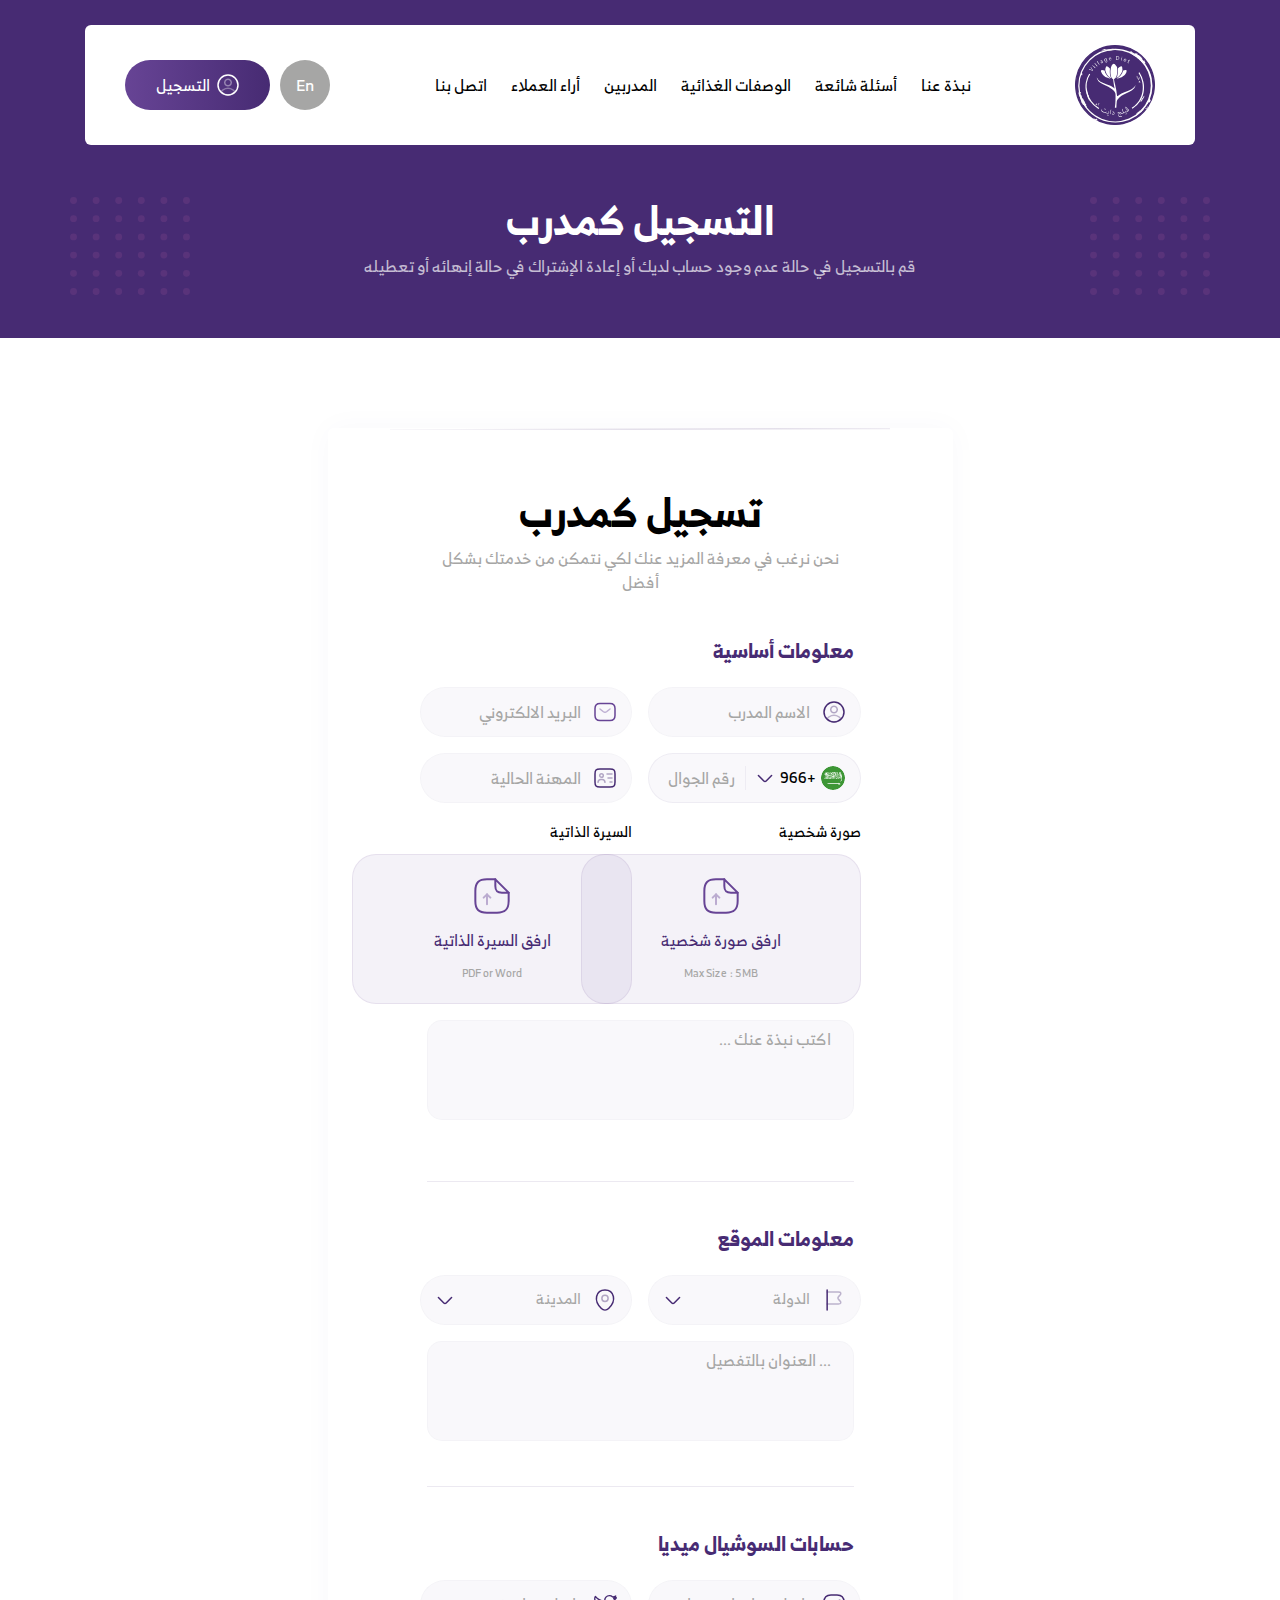
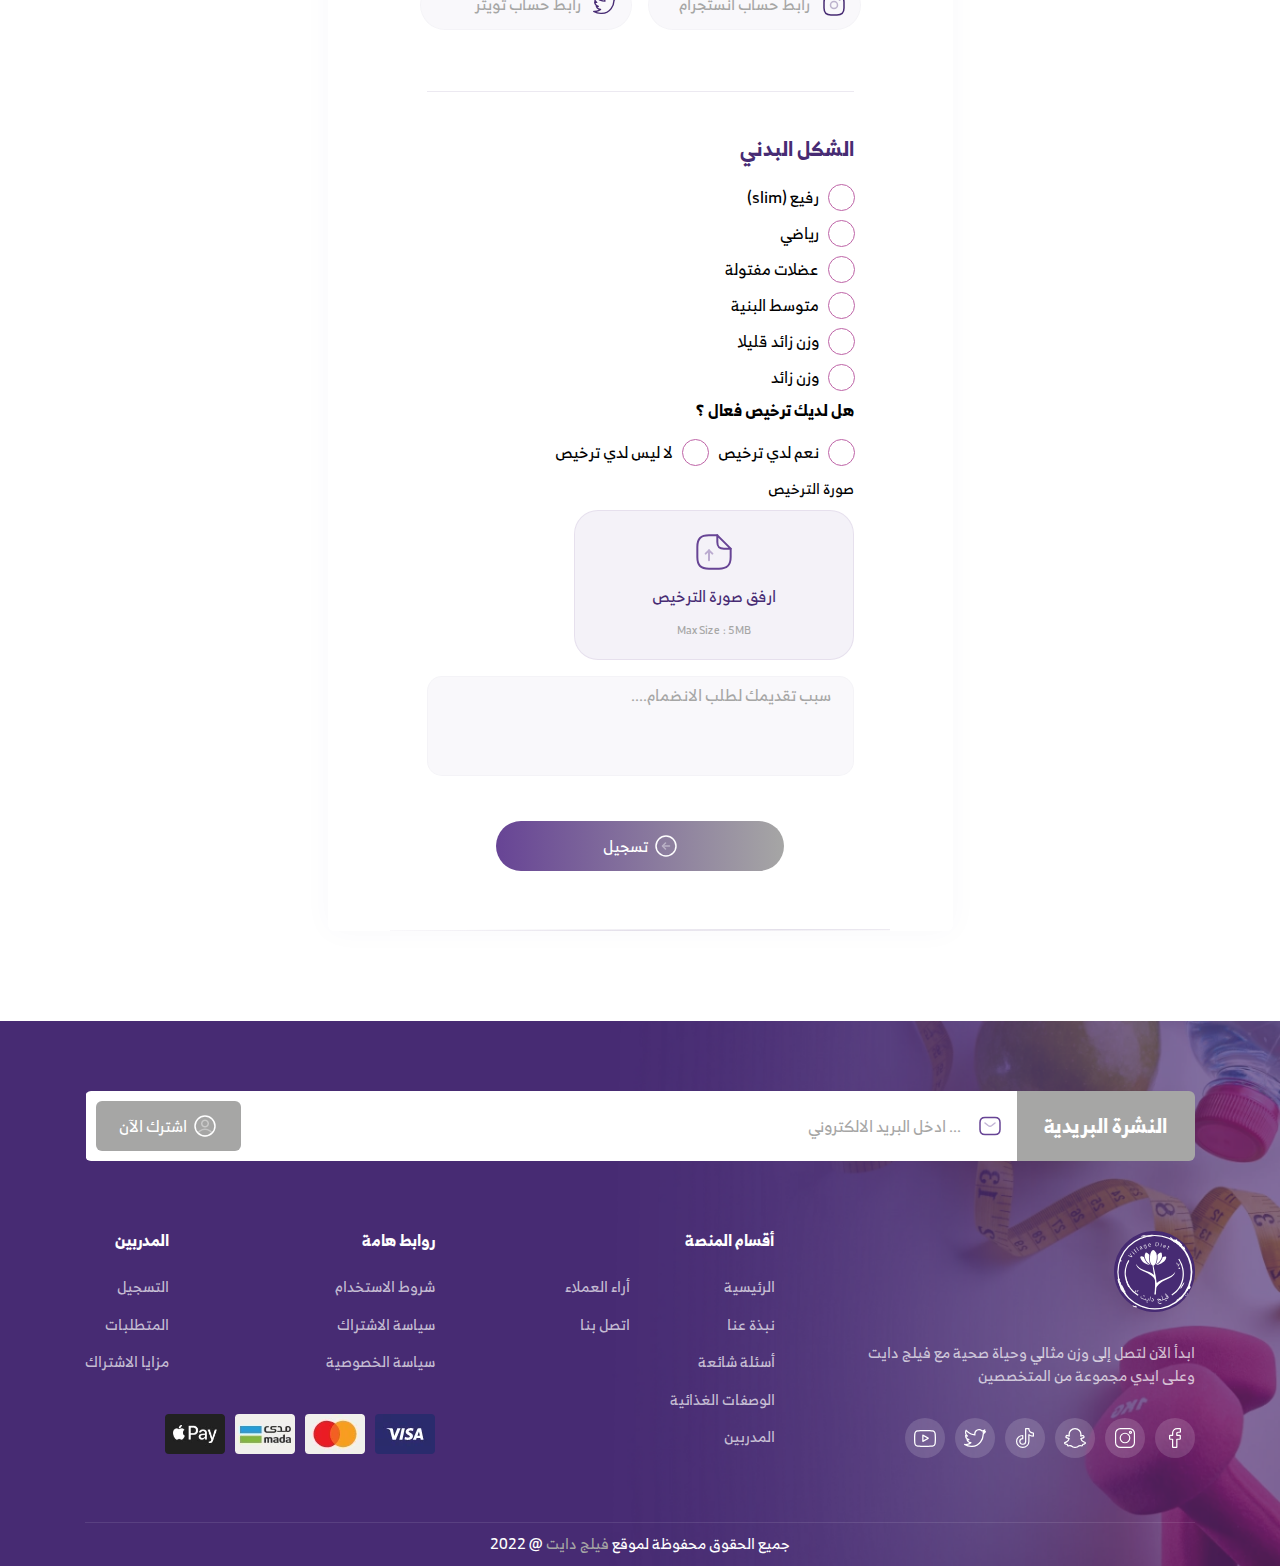
<file: trainer-login.html>
<!DOCTYPE html>
<html dir="rtl">
  <head>
    <meta charset="utf-8">
    <meta name="description" content="....">
    <meta name="author" content="misara adel">
    <meta name="viewport" content="width=device-width, initial-scale=1, shrink-to-fit=no">
    <title>
      فيلج دايت
    </title>
    <link rel="shortcut icon" href="assets/images/logo/icon.png" type="image/x-icon"/>
    <link rel="stylesheet" href="assets/css/lib/all.min.css" />
    <link rel="stylesheet" href="assets/css/lib/animate.css" />
    <!-- <link rel="stylesheet" href="assets/css/lib/bootstrap.css" /> -->
    <link rel="stylesheet" href="assets/css/lib/bootstrap-rtl.min.css" />
    <link rel="stylesheet" href="assets/css/lib/swiper-bundle.min.css" />
    <link rel="stylesheet" href="assets/css/style.css" />
  </head>
  <body>
    <nav class="navbar">
      <div class="container">
        <div class="contain">
          <div class="hamburger">
            <span class="line"></span>
            <span class="line"></span>
            <span class="line"></span>
          </div>
          
          <a href="index.html" class="brand-name">
            <img src="assets/images/logo/logo.svg" loading="lazy" alt="" />
          </a>

          <ul class="navbar-nav">
            <li class="nav-item">
              <a href="index.html" class="nav-link">
                نبذة عنا
              </a>
            </li>

            <li class="nav-item">
              <a href="questions.html" class="nav-link">
                أسئلة شائعة 
              </a>
            </li>

            <li class="nav-item">
              <a href="sheet-meals.html" class="nav-link">
                الوصفات الغذائية 
              </a>
            </li>

            <li class="nav-item">
              <a href="trainer.html" class="nav-link">
                المدربين
              </a>
            </li>

            <li class="nav-item">
              <a href="testimonials.html" class="nav-link">
                أراء العملاء 
              </a>
            </li>

            <li class="nav-item">
              <a href="contact.html" class="nav-link">
                اتصل بنا 
              </a>
            </li>
          </ul>

          <div class="button-contain">
            <a href="#" class="lang">
              <span>
                En
              </span>
            </a>

            <a href="login.html" class="custom-btn primary-color">
              <img src="assets/images/navbar/user.svg" loading="lazy" alt="" />

              <span>
                التسجيل
              </span>
            </a>
          </div>
        </div>
      </div>
    </nav>

    <main>
      <section class="sub-header">
        <div class="container general-pattern right-left-pattern">
          <div class="heading">
            <h1>
              التسجيل كمدرب
            </h1>

            <p>
              قم بالتسجيل في حالة عدم وجود حساب لديك أو إعادة الإشتراك في حالة إنهائه أو تعطيله
            </p>
          </div>
        </div>
      </section>

      <section class="form-page">
        <div class="conatiner">
          <div class="row">
            <div class="col-lg-6 col-12 mx-auto">
              <div class="contain">
                <div class="heading no-top-margin">
                  <h1>
                    تسجيل كمدرب
                  </h1>

                  <p>
                    نحن نرغب في معرفة المزيد عنك لكي نتمكن من خدمتك بشكل أفضل
                  </p>
                </div>

                <form action="" class="form-contain">
                  <h2 class="sub-title">
                    معلومات أساسية
                  </h2>
                  
                  <div class="row">
                    <div class="col-lg-6 col-12 px-2">
                      <div class="form-group">
                        <img
                          src="assets/images/form/user.svg"
                          class="icon"
                          loading="lazy"
                          alt="" />
                        
                        <input
                          type="text"
                          class="form-control"
                          placeholder="الاسم المدرب" />
                      </div>
                    </div>

                    <div class="col-lg-6 col-12 px-2">
                      <div class="form-group">
                        <img
                          src="assets/images/form/sms.svg"
                          class="icon"
                          loading="lazy"
                          alt="" />
                        
                        <input
                          type="text"
                          class="form-control"
                          placeholder="البريد الالكتروني" />
                      </div>
                    </div>

                    <div class="col-lg-6 col-12 px-2">
                      <div class="form-group phone">
                        <div class="phone-drop">
                          <div class="phone-contain">
                            <img src="assets/images/form/suadia.png" loading="lazy" alt="" />

                            <span>
                              +966
                            </span>
                          </div>

                          <ul class="list">
                            <li>
                              <a href="#">
                                <img src="assets/images/form/suadia.png" loading="lazy" alt="" />

                                <span>
                                  السعودية
                                </span>
                              </a>
                            </li>

                            <li>
                              <a href="#">
                                <img src="assets/images/form/suadia.png" loading="lazy" alt="" />

                                <span>
                                  السعودية
                                </span>
                              </a>
                            </li>

                            <li>
                              <a href="#">
                                <img src="assets/images/form/suadia.png" loading="lazy" alt="" />

                                <span>
                                  السعودية
                                </span>
                              </a>
                            </li>

                            <li>
                              <a href="#">
                                <img src="assets/images/form/suadia.png" loading="lazy" alt="" />

                                <span>
                                  السعودية
                                </span>
                              </a>
                            </li>

                            <li>
                              <a href="#">
                                <img src="assets/images/form/suadia.png" loading="lazy" alt="" />

                                <span>
                                  السعودية
                                </span>
                              </a>
                            </li>

                            <li>
                              <a href="#">
                                <img src="assets/images/form/suadia.png" loading="lazy" alt="" />

                                <span>
                                  السعودية
                                </span>
                              </a>
                            </li>
                          </ul>
                        </div>
                        
                        <input
                          type="text"
                          class="form-control"
                          placeholder="رقم الجوال" />
                      </div>
                    </div>

                    <div class="col-lg-6 col-12 px-2">
                      <div class="form-group">
                        <img
                          src="assets/images/form/idnoac.svg"
                          class="icon"
                          loading="lazy"
                          alt="" />
                        
                        <input
                          type="text"
                          class="form-control"
                          placeholder="المهنة الحالية" />
                      </div>
                    </div>

                    <div class="col-lg-6 col-12 px-2">
                      <div class="form-data">
                        <label for="">
                          صورة شخصية
                        </label>

                        <div class="file-upload">
                          <input type="file" name="uploadFile" id="uploadFile"/>

                          <label for="uploadFile" class="file-upload-section">
                            <img src="assets/images/form/document_upload.svg" alt="">

                            <h2>
                              ارفق صورة شخصية
                            </h2>

                            <p>
                              Max Size : 5MB
                            </p>
                          </label>
                        </div>
                      </div>
                    </div>

                    <div class="col-lg-6 col-12 px-2">
                      <div class="form-data">
                        <label for="">
                          السيرة الذاتية
                        </label>

                        <div class="file-upload">
                          <input type="file" name="uploadFile" id="uploadFile"/>

                          <label for="uploadFile" class="file-upload-section">
                            <img src="assets/images/form/document_upload.svg" alt="">

                            <h2>
                              ارفق السيرة الذاتية
                            </h2>

                            <p>
                              PDF or Word
                            </p>
                          </label>
                        </div>
                      </div>
                    </div>

                    <div class="col-12">
                      <div class="form-group text-area">
                        <textarea name="" class="form-control" placeholder=" اكتب نبذة عنك ... " id="" cols="30" rows="10"></textarea>
                      </div>
                    </div>
                  </div>

                  <h2 class="sub-title section-contain">
                    معلومات الموقع
                  </h2>

                  <div class="row">
                    <div class="col-lg-6 col-12 px-2">
                      <div class="form-group select">
                        <img
                          src="assets/images/form/flag.svg"
                          class="icon"
                          loading="lazy"
                          alt="" />

                        <select class="form-control" name="" id="">
                          <option value="" hidden> 
                            الدولة
                          </option>

                          <option value="السعودية"> 
                            السعودية
                          </option>

                          <option value="مصر"> 
                            مصر
                          </option>
                        </select>
                      </div>
                    </div>

                    <div class="col-lg-6 col-12 px-2">
                      <div class="form-group select">
                        <img
                          src="assets/images/form/location.svg"
                          class="icon"
                          loading="lazy"
                          alt="" />

                        <select class="form-control" name="" id="">
                          <option value="" hidden> 
                            المدينة 
                          </option>

                          <option value=""> 
                            السعودية
                          </option>

                          <option value=""> 
                            مصر
                          </option>
                        </select>
                      </div>
                    </div>

                    <div class="col-12">
                      <div class="form-group text-area no-margin">
                        <textarea name="" class="form-control" placeholder=" ... العنوان بالتفصيل" id="" cols="30" rows="10"></textarea>
                      </div>
                    </div>
                  </div>

                  <h2 class="sub-title section-contain">
                    حسابات السوشيال ميديا
                  </h2>

                  <div class="row">
                    <div class="col-lg-6 col-12 px-2">
                      <div class="form-group">
                        <img
                          src="assets/images/form/instagram_twotone.svg"
                          loading="lazy"
                          alt=""
                          class="icon" />
                        
                        <input
                          type="text"
                          class="form-control"
                          placeholder="رابط حساب انستجرام" />
                      </div>
                    </div>

                    <div class="col-lg-6 col-12 px-2">
                      <div class="form-group">
                        <img
                          src="assets/images/form/twitter.svg"
                          loading="lazy"
                          alt=""
                          class="icon" />
                        
                        <input
                          type="text"
                          class="form-control"
                          placeholder="رابط حساب تويتر" />
                      </div>
                    </div>
                  </div>

                  <h2 class="sub-title section-contain">
                    الشكل البدني
                  </h2>
                  
                  <div class="wrapper mb-1">
                    <input type="radio" class="radio-check"/>

                    <label class="radio-title">
                      رفيع (slim)
                    </label>
                  </div>
                  
                  <div class="wrapper mb-1">
                    <input type="radio" class="radio-check"/>

                    <label class="radio-title">
                      رياضي
                    </label>
                  </div>
                  
                  <div class="wrapper mb-1">
                    <input type="radio" class="radio-check"/>

                    <label class="radio-title">
                      عضلات مفتولة
                    </label>
                  </div>
                  
                  <div class="wrapper mb-1">
                    <input type="radio" class="radio-check"/>

                    <label class="radio-title">
                      متوسط البنية
                    </label>
                  </div>
                  
                  <div class="wrapper mb-1">
                    <input type="radio" class="radio-check"/>

                    <label class="radio-title">
                      وزن زائد قليلا
                    </label>
                  </div>
                  
                  <div class="wrapper mb-1">
                    <input type="radio" class="radio-check"/>

                    <label class="radio-title">
                      وزن زائد
                    </label>
                  </div>

                  <h3 class="sub-head">
                    هل لديك ترخيص فعال ؟
                  </h3>

                  <div class="flex-data">
                    <div class="wrapper mb-1">
                      <input type="radio" class="radio-check"/>

                      <label class="radio-title">
                        نعم لدي ترخيص
                      </label>
                    </div>

                    <div class="wrapper mb-1">
                      <input type="radio" class="radio-check"/>

                      <label class="radio-title">
                        لا ليس لدي ترخيص 
                      </label>
                    </div>
                  </div>

                  <div class="form-data">
                    <label for="">
                      صورة الترخيص 
                    </label>

                    <div class="file-upload">
                      <input type="file" name="uploadFile" id="uploadFile"/>

                      <label for="uploadFile" class="file-upload-section">
                        <img src="assets/images/form/document_upload.svg" alt="">

                        <h2>
                          ارفق صورة الترخيص
                        </h2>

                        <p>
                          Max Size : 5MB
                        </p>
                      </label>
                    </div>
                  </div>

                  <div class="form-group text-area">
                    <textarea name="" class="form-control" placeholder=" سبب تقديمك لطلب الانضمام.... " id="" cols="30" rows="10"></textarea>
                  </div>

                  <div class="button-contain">
                    <a href="#" type="button" class="custom-btn" data-toggle="modal" data-target="#popdone">
                      <img src="assets/images/icons/arrow.svg" loading="lazy" alt="" />
        
                      <span>
                        تسجيل
                      </span>
                    </a>
                  </div>
                </form>
              </div>
            </div>
          </div>
        </div>
      </section>
    </main>

    <div class="modal fade" id="popcancel" tabindex="-1" aria-labelledby="popcancel" aria-hidden="true">
      <div class="modal-dialog modal-dialog-centered">
        <div class="modal-content">
          <div class="modal-body">
            <div class="contain">
              <div class="pop-icon red">
                <img src="assets/images/popup/popcancel.svg" loading="lazy" alt="" />
              </div>

              <h1>
                عفواَ , لا يمكنك التسجيل
              </h1>

              <p>
                البيانات التي تحاول التسجيل بها تم التسجيل بها مسبقا لذلك  قم الآن بإعادة الإشتراك
              </p>

              <div class="button-contain">
                <a href="payment.html" class="custom-btn">
                  <img src="assets/images/icons/arrow.svg" loading="lazy" alt="" />
    
                  <span>
                    تجديد الإشتراك
                  </span>
                </a>
              </div>
            </div>
          </div>
        </div>
      </div>
    </div>

    <div class="modal fade" id="popdone" tabindex="-1" aria-labelledby="popdone" aria-hidden="true">
      <div class="modal-dialog modal-dialog-centered">
        <div class="modal-content">
          <div class="modal-body">
            <div class="contain">
              <div class="pop-icon green">
                <img src="assets/images/popup/popdone.svg" loading="lazy" alt="" />
              </div>

              <h1>
                تم الارسال بنجاح
              </h1>

              <p>
                الطلب قيد المراجعة وسيتم التواصل معك بواسطة الادارة
              </p>
            </div>
          </div>
        </div>
      </div>
    </div>

    <div class="modal fade" id="subscriptionCancel" tabindex="-1" aria-labelledby="subscriptionCancel" aria-hidden="true">
      <div class="modal-dialog modal-dialog-centered">
        <div class="modal-content">
          <div class="modal-body">
            <div class="contain">
              <div class="pop-icon red">
                <img src="assets/images/popup/subscriptionCancel.svg" loading="lazy" alt="" />
              </div>

              <h1>
                إشتراكك ملغي
              </h1>

              <p>
                يرجى الإنتقال لصفحة الدفع لدفع الإشتراك لتجديده فور الدفع
              </p>

              <div class="button-contain">
                <a href="payment.html" class="custom-btn">
                  <img src="assets/images/icons/arrow.svg" loading="lazy" alt="" />
    
                  <span>
                    دفع الآن
                  </span>
                </a>
              </div>
            </div>
          </div>
        </div>
      </div>
    </div>

    <div class="modal fade" id="suspended" tabindex="-1" aria-labelledby="suspended" aria-hidden="true">
      <div class="modal-dialog modal-dialog-centered">
        <div class="modal-content">
          <div class="modal-body">
            <div class="contain">
              <div class="pop-icon red">
                <img src="assets/images/popup/suspended.svg" loading="lazy" alt="" />
              </div>

              <h1>
                إشتراكك معطل
              </h1>

              <p>
                تم إيقاف الحساب الخاص بك , برجاء التواصل مع الإدارة
              </p>

              <div class="button-contain">
                <a href="payment.html" class="custom-btn">
                  <img src="assets/images/icons/arrow.svg" loading="lazy" alt="" />
    
                  <span>
                    الإستمرار
                  </span>
                </a>
              </div>
            </div>
          </div>
        </div>
      </div>
    </div>

    <footer>
      <div class="container">
        <form action="" class="form-contain">
          <div class="form-title">
            <p>
              النشرة البريدية
            </p>
          </div>

          <div class="form-group">
            <img
              src="assets/images/form/sms.svg"
              class="icon"
              loading="lazy"
              alt="" />

            <input type="text" class="form-control" placeholder="  ... ادخل البريد الالكتروني" />

            <a href="#" class="custom-btn primary-color">
              <img src="assets/images/navbar/user.svg" loading="lazy" alt="" />

              <span>
                اشترك الآن
              </span>
            </a>
          </div>
        </form>

        <div class="row">
          <div class="col-lg-4 col-12 mb-4">
            <div class="contain">
              <a href="index.html" class="brand-name">
                <img
                  src="assets/images/logo/logo.svg"
                  loading="lazy"
                  alt="" />
              </a>

              <p>
                ابدأ الآن لتصل إلى وزن مثالي وحياة صحية مع فيلج دايت وعلى ايدي مجموعة من المتخصصين
              </p>

              <ul class="socail-media">
                <li>
                  <a href="#">
                    <img
                      src="assets/images/footer/facebook.svg"
                      loading="lazy"
                      alt="" />
                  </a>
                </li>

                <li>
                  <a href="#">
                    <img
                      src="assets/images/footer/instagram.svg"
                      loading="lazy"
                      alt="" />
                  </a>
                </li>

                <li>
                  <a href="#">
                    <img
                      src="assets/images/footer/snapchat.svg"
                      loading="lazy"
                      alt="" />
                  </a>
                </li>

                <li>
                  <a href="#">
                    <img
                      src="assets/images/footer/tik-tok.svg"
                      loading="lazy"
                      alt="" />
                  </a>
                </li>

                <li>
                  <a href="#">
                    <img
                      src="assets/images/footer/twitter.svg"
                      loading="lazy"
                      alt="" />
                  </a>
                </li>

                <li>
                  <a href="#">
                    <img
                      src="assets/images/footer/youtube.svg"
                      loading="lazy"
                      alt="" />
                  </a>
                </li>
              </ul>
            </div>
          </div>

          <div class="col-lg-4 col-12 mb-4">
            <div class="contain padding-contain">
              <h1>
                أقسام المنصة
              </h1>

              <div class="flex-link">
                <ul class="links">
                  <li>
                    <a href="index.html">
                      الرئيسية
                    </a>
                  </li>

                  <li>
                    <a href="sheet-meals.html">
                      نبذة عنا
                    </a>
                  </li>

                  <li>
                    <a href="questions.html">
                      أسئلة شائعة
                    </a>
                  </li>

                  <li>
                    <a href="sheet-meals.html">
                      الوصفات الغذائية
                    </a>
                  </li>

                  <li>
                    <a href="trainer.html">
                      المدربين
                    </a>
                  </li>
                </ul>

                <ul class="links">
                  <li>
                    <a href="testimonials.html">
                      أراء العملاء
                    </a>
                  </li>

                  <li>
                    <a href="contact.html">
                      اتصل بنا
                    </a>
                  </li>
                </ul>
              </div>
            </div>
          </div>

          <div class="col-lg-4 col-12 mb-4">
            <div class="contain">
              <div class="flex-data">
                <div>
                  <h1>
                    روابط هامة
                  </h1>
  
                  <ul class="links">
                    <li>
                      <a href="#">
                        شروط الاستخدام
                      </a>
                    </li>
  
                    <li>
                      <a href="#">
                        سياسة الاشتراك
                      </a>
                    </li>
  
                    <li>
                      <a href="#">
                        سياسة الخصوصية
                      </a>
                    </li>
                  </ul>
                </div>

                <div>
                  <h1>
                    المدربين
                  </h1>
  
                  <ul class="links">
                    <li>
                      <a href="login.html">
                        التسجيل
                      </a>
                    </li>
  
                    <li>
                      <a href="#">
                        المتطلبات
                      </a>
                    </li>
  
                    <li>
                      <a href="#">
                        مزايا الاشتراك
                      </a>
                    </li>
                  </ul>
                </div>
              </div>

              <ul class="payment">
                <li>
                  <a href="#">
                    <img
                      src="assets/images/footer/visa.webp"
                      loading="lazy"
                      alt="" />
                  </a>
                </li>

                <li>
                  <a href="#">
                    <img
                      src="assets/images/footer/mastercard.webp"
                      loading="lazy"
                      alt="" />
                  </a>
                </li>

                <li>
                  <a href="#">
                    <img
                      src="assets/images/footer/mada.webp"
                      loading="lazy"
                      alt="" />
                  </a>
                </li>

                <li>
                  <a href="#">
                    <img
                      src="assets/images/footer/pay.webp"
                      loading="lazy"
                      alt="" />
                  </a>
                </li>
              </ul>
            </div>
          </div>
        </div>

        <div class="copyrights">
          <p>
            جميع الحقوق محفوظة لموقع
            <span>
              فيلج دايت
            </span>
            @ 2022
          </p>
        </div>
      </div>
    </footer>
    
    <script src="assets/js/lib/jquery4.js"></script>
    <script src="assets/js/lib/popper.js"></script>
    <script src="assets/js/lib/bootstrap.js"></script>
    <script src="assets/js/lib/swiper-bundle.min.js"></script>
    <script src="assets/js/lib/wow.min.js"></script>
    <script src="assets/js/main.js"></script>
  </body>
</html>
</file>
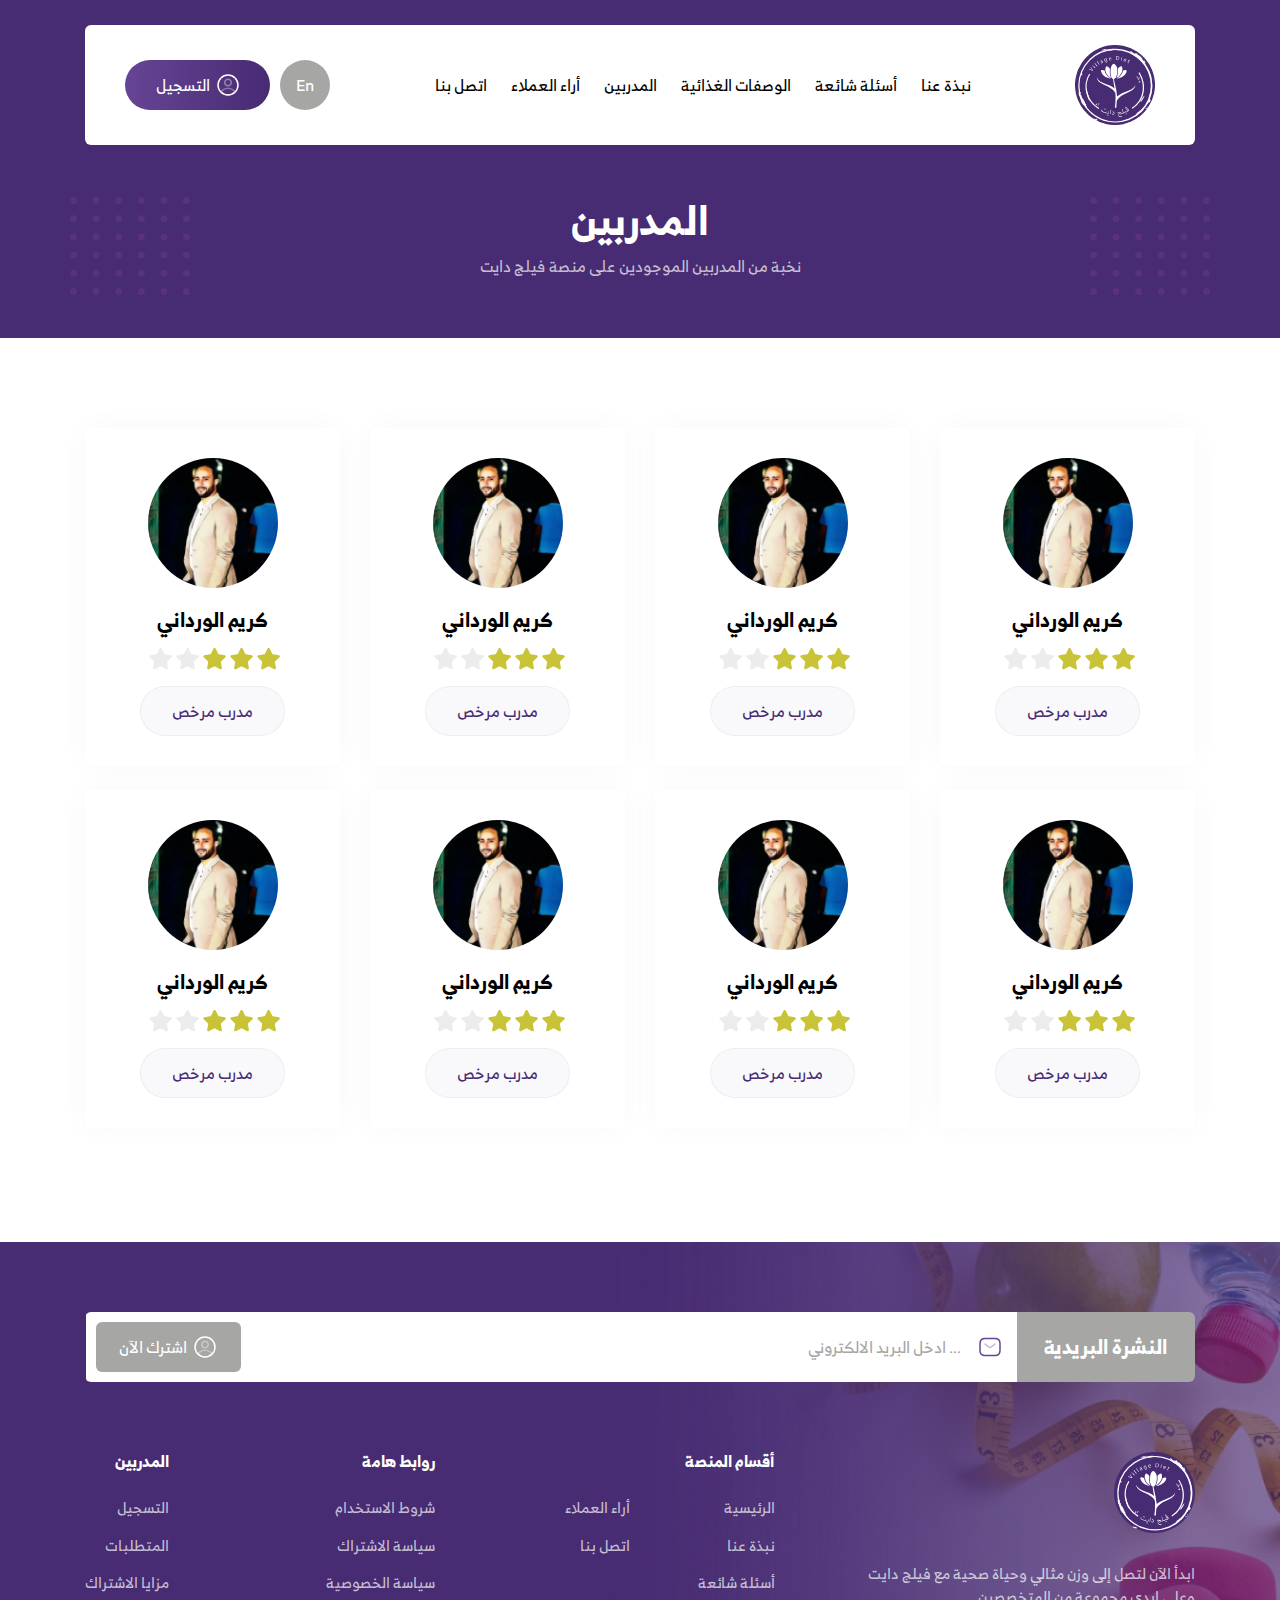
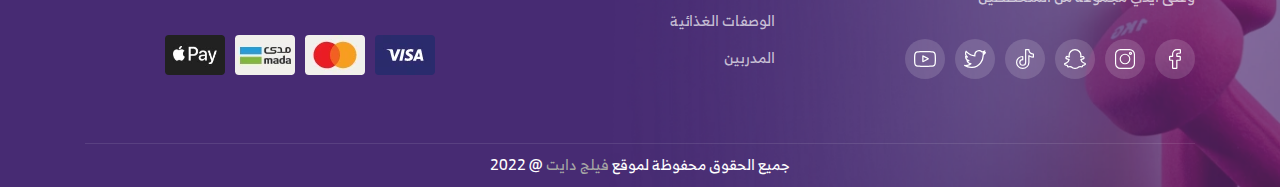
<file: trainer.html>
<!DOCTYPE html>
<html dir="rtl">
  <head>
    <meta charset="utf-8">
    <meta name="description" content="....">
    <meta name="author" content="misara adel">
    <meta name="viewport" content="width=device-width, initial-scale=1, shrink-to-fit=no">
    <title>
      فيلج دايت
    </title>
    <link rel="shortcut icon" href="assets/images/logo/icon.png" type="image/x-icon"/>
    <link rel="stylesheet" href="assets/css/lib/all.min.css" />
    <link rel="stylesheet" href="assets/css/lib/animate.css" />
    <!-- <link rel="stylesheet" href="assets/css/lib/bootstrap.css" /> -->
    <link rel="stylesheet" href="assets/css/lib/bootstrap-rtl.min.css" />
    <link rel="stylesheet" href="assets/css/lib/swiper-bundle.min.css" />
    <link rel="stylesheet" href="assets/css/style.css" />
  </head>
  <body>
    <nav class="navbar">
      <div class="container">
        <div class="contain">
          <div class="hamburger">
            <span class="line"></span>
            <span class="line"></span>
            <span class="line"></span>
          </div>
          
          <a href="index.html" class="brand-name">
            <img src="assets/images/logo/logo.svg" loading="lazy" alt="" />
          </a>

          <ul class="navbar-nav">
            <li class="nav-item">
              <a href="index.html" class="nav-link">
                نبذة عنا
              </a>
            </li>

            <li class="nav-item">
              <a href="questions.html" class="nav-link">
                أسئلة شائعة 
              </a>
            </li>

            <li class="nav-item">
              <a href="sheet-meals.html" class="nav-link">
                الوصفات الغذائية 
              </a>
            </li>

            <li class="nav-item">
              <a href="trainer.html" class="nav-link">
                المدربين
              </a>
            </li>

            <li class="nav-item">
              <a href="testimonials.html" class="nav-link">
                أراء العملاء 
              </a>
            </li>

            <li class="nav-item">
              <a href="contact.html" class="nav-link">
                اتصل بنا 
              </a>
            </li>
          </ul>

          <div class="button-contain">
            <a href="#" class="lang">
              <span>
                En
              </span>
            </a>

            <a href="login.html" class="custom-btn primary-color">
              <img src="assets/images/navbar/user.svg" loading="lazy" alt="" />

              <span>
                التسجيل
              </span>
            </a>
          </div>
        </div>
      </div>
    </nav>

    <main>
      <section class="sub-header">
        <div class="container general-pattern right-left-pattern">
          <div class="heading">
            <h1>
              المدربين
            </h1>

            <p>
              نخبة من المدربين الموجودين على منصة فيلج دايت
            </p>
          </div>
        </div>
      </section>

      <section class="trainer">
        <div class="container">
          <div class="row">
            <div class="col-lg-3 col-12 mb-4">
              <div class="box">
                <div class="front-data">
                  <div class="user-img">
                    <img src="assets/images/trainer/user.webp" loading="lazy" alt="" />
                  </div>

                  <h2>
                    كريم الورداني
                  </h2>

                  <ul class="stars">
                    <li>
                      <a href="#" class="active">
                        <img src="assets/images/trainer/stars.svg" loading="lazy" alt="" />
                      </a>
                    </li>

                    <li>
                      <a href="#" class="active">
                        <img src="assets/images/trainer/stars.svg" loading="lazy" alt="" />
                      </a>
                    </li>

                    <li>
                      <a href="#" class="active">
                        <img src="assets/images/trainer/stars.svg" loading="lazy" alt="" />
                      </a>
                    </li>

                    <li>
                      <a href="#">
                        <img src="assets/images/trainer/stars.svg" loading="lazy" alt="" />
                      </a>
                    </li>

                    <li>
                      <a href="#">
                        <img src="assets/images/trainer/stars.svg" loading="lazy" alt="" />
                      </a>
                    </li>
                  </ul>

                  <div class="custom-btn">
                    <span>
                      مدرب مرخص
                    </span>
                  </div>
                </div>

                <div class="back-data">
                  <img src="assets/images/trainer/user.webp" loading="lazy" class="bk-img" alt="" />

                  <h2>
                    كريم الورداني
                  </h2>

                  <ul class="stars">
                    <li>
                      <a href="#" class="active">
                        <img src="assets/images/trainer/stars.svg" loading="lazy" alt="" />
                      </a>
                    </li>

                    <li>
                      <a href="#" class="active">
                        <img src="assets/images/trainer/stars.svg" loading="lazy" alt="" />
                      </a>
                    </li>

                    <li>
                      <a href="#" class="active">
                        <img src="assets/images/trainer/stars.svg" loading="lazy" alt="" />
                      </a>
                    </li>

                    <li>
                      <a href="#">
                        <img src="assets/images/trainer/stars.svg" loading="lazy" alt="" />
                      </a>
                    </li>

                    <li>
                      <a href="#">
                        <img src="assets/images/trainer/stars.svg" loading="lazy" alt="" />
                      </a>
                    </li>
                  </ul>

                  <p>
                    هناك حقيقة مثبتة منذ زمن طويل وهي أن المحتوى المقروء لصفحة ما سيلهي القارئ عن التركيز على الشكل الخارجي للنص أو شكل توضع الفقرات في الصفحة التي يقرأها
                  </p>
                </div>
              </div>
            </div>

            <div class="col-lg-3 col-12 mb-4">
              <div class="box">
                <div class="front-data">
                  <div class="user-img">
                    <img src="assets/images/trainer/user.webp" loading="lazy" alt="" />
                  </div>

                  <h2>
                    كريم الورداني
                  </h2>

                  <ul class="stars">
                    <li>
                      <a href="#" class="active">
                        <img src="assets/images/trainer/stars.svg" loading="lazy" alt="" />
                      </a>
                    </li>

                    <li>
                      <a href="#" class="active">
                        <img src="assets/images/trainer/stars.svg" loading="lazy" alt="" />
                      </a>
                    </li>

                    <li>
                      <a href="#" class="active">
                        <img src="assets/images/trainer/stars.svg" loading="lazy" alt="" />
                      </a>
                    </li>

                    <li>
                      <a href="#">
                        <img src="assets/images/trainer/stars.svg" loading="lazy" alt="" />
                      </a>
                    </li>

                    <li>
                      <a href="#">
                        <img src="assets/images/trainer/stars.svg" loading="lazy" alt="" />
                      </a>
                    </li>
                  </ul>

                  <div class="custom-btn">
                    <span>
                      مدرب مرخص
                    </span>
                  </div>
                </div>

                <div class="back-data">
                  <img src="assets/images/trainer/user.webp" loading="lazy" class="bk-img" alt="" />
                  
                  <h2>
                    كريم الورداني
                  </h2>

                  <ul class="stars">
                    <li>
                      <a href="#" class="active">
                        <img src="assets/images/trainer/stars.svg" loading="lazy" alt="" />
                      </a>
                    </li>

                    <li>
                      <a href="#" class="active">
                        <img src="assets/images/trainer/stars.svg" loading="lazy" alt="" />
                      </a>
                    </li>

                    <li>
                      <a href="#" class="active">
                        <img src="assets/images/trainer/stars.svg" loading="lazy" alt="" />
                      </a>
                    </li>

                    <li>
                      <a href="#">
                        <img src="assets/images/trainer/stars.svg" loading="lazy" alt="" />
                      </a>
                    </li>

                    <li>
                      <a href="#">
                        <img src="assets/images/trainer/stars.svg" loading="lazy" alt="" />
                      </a>
                    </li>
                  </ul>

                  <p>
                    هناك حقيقة مثبتة منذ زمن طويل وهي أن المحتوى المقروء لصفحة ما سيلهي القارئ عن التركيز على الشكل الخارجي للنص أو شكل توضع الفقرات في الصفحة التي يقرأها
                  </p>
                </div>
              </div>
            </div>

            <div class="col-lg-3 col-12 mb-4">
              <div class="box">
                <div class="front-data">
                  <div class="user-img">
                    <img src="assets/images/trainer/user.webp" loading="lazy" alt="" />
                  </div>

                  <h2>
                    كريم الورداني
                  </h2>

                  <ul class="stars">
                    <li>
                      <a href="#" class="active">
                        <img src="assets/images/trainer/stars.svg" loading="lazy" alt="" />
                      </a>
                    </li>

                    <li>
                      <a href="#" class="active">
                        <img src="assets/images/trainer/stars.svg" loading="lazy" alt="" />
                      </a>
                    </li>

                    <li>
                      <a href="#" class="active">
                        <img src="assets/images/trainer/stars.svg" loading="lazy" alt="" />
                      </a>
                    </li>

                    <li>
                      <a href="#">
                        <img src="assets/images/trainer/stars.svg" loading="lazy" alt="" />
                      </a>
                    </li>

                    <li>
                      <a href="#">
                        <img src="assets/images/trainer/stars.svg" loading="lazy" alt="" />
                      </a>
                    </li>
                  </ul>

                  <div class="custom-btn">
                    <span>
                      مدرب مرخص
                    </span>
                  </div>
                </div>

                <div class="back-data">
                  <img src="assets/images/trainer/user.webp" loading="lazy" class="bk-img" alt="" />
                  
                  <h2>
                    كريم الورداني
                  </h2>

                  <ul class="stars">
                    <li>
                      <a href="#" class="active">
                        <img src="assets/images/trainer/stars.svg" loading="lazy" alt="" />
                      </a>
                    </li>

                    <li>
                      <a href="#" class="active">
                        <img src="assets/images/trainer/stars.svg" loading="lazy" alt="" />
                      </a>
                    </li>

                    <li>
                      <a href="#" class="active">
                        <img src="assets/images/trainer/stars.svg" loading="lazy" alt="" />
                      </a>
                    </li>

                    <li>
                      <a href="#">
                        <img src="assets/images/trainer/stars.svg" loading="lazy" alt="" />
                      </a>
                    </li>

                    <li>
                      <a href="#">
                        <img src="assets/images/trainer/stars.svg" loading="lazy" alt="" />
                      </a>
                    </li>
                  </ul>

                  <p>
                    هناك حقيقة مثبتة منذ زمن طويل وهي أن المحتوى المقروء لصفحة ما سيلهي القارئ عن التركيز على الشكل الخارجي للنص أو شكل توضع الفقرات في الصفحة التي يقرأها
                  </p>
                </div>
              </div>
            </div>

            <div class="col-lg-3 col-12 mb-4">
              <div class="box">
                <div class="front-data">
                  <div class="user-img">
                    <img src="assets/images/trainer/user.webp" loading="lazy" alt="" />
                  </div>

                  <h2>
                    كريم الورداني
                  </h2>

                  <ul class="stars">
                    <li>
                      <a href="#" class="active">
                        <img src="assets/images/trainer/stars.svg" loading="lazy" alt="" />
                      </a>
                    </li>

                    <li>
                      <a href="#" class="active">
                        <img src="assets/images/trainer/stars.svg" loading="lazy" alt="" />
                      </a>
                    </li>

                    <li>
                      <a href="#" class="active">
                        <img src="assets/images/trainer/stars.svg" loading="lazy" alt="" />
                      </a>
                    </li>

                    <li>
                      <a href="#">
                        <img src="assets/images/trainer/stars.svg" loading="lazy" alt="" />
                      </a>
                    </li>

                    <li>
                      <a href="#">
                        <img src="assets/images/trainer/stars.svg" loading="lazy" alt="" />
                      </a>
                    </li>
                  </ul>

                  <div class="custom-btn">
                    <span>
                      مدرب مرخص
                    </span>
                  </div>
                </div>

                <div class="back-data">
                  <img src="assets/images/trainer/user.webp" loading="lazy" class="bk-img" alt="" />
                  
                  <h2>
                    كريم الورداني
                  </h2>

                  <ul class="stars">
                    <li>
                      <a href="#" class="active">
                        <img src="assets/images/trainer/stars.svg" loading="lazy" alt="" />
                      </a>
                    </li>

                    <li>
                      <a href="#" class="active">
                        <img src="assets/images/trainer/stars.svg" loading="lazy" alt="" />
                      </a>
                    </li>

                    <li>
                      <a href="#" class="active">
                        <img src="assets/images/trainer/stars.svg" loading="lazy" alt="" />
                      </a>
                    </li>

                    <li>
                      <a href="#">
                        <img src="assets/images/trainer/stars.svg" loading="lazy" alt="" />
                      </a>
                    </li>

                    <li>
                      <a href="#">
                        <img src="assets/images/trainer/stars.svg" loading="lazy" alt="" />
                      </a>
                    </li>
                  </ul>

                  <p>
                    هناك حقيقة مثبتة منذ زمن طويل وهي أن المحتوى المقروء لصفحة ما سيلهي القارئ عن التركيز على الشكل الخارجي للنص أو شكل توضع الفقرات في الصفحة التي يقرأها
                  </p>
                </div>
              </div>
            </div>

            <div class="col-lg-3 col-12 mb-4">
              <div class="box">
                <div class="front-data">
                  <div class="user-img">
                    <img src="assets/images/trainer/user.webp" loading="lazy" alt="" />
                  </div>

                  <h2>
                    كريم الورداني
                  </h2>

                  <ul class="stars">
                    <li>
                      <a href="#" class="active">
                        <img src="assets/images/trainer/stars.svg" loading="lazy" alt="" />
                      </a>
                    </li>

                    <li>
                      <a href="#" class="active">
                        <img src="assets/images/trainer/stars.svg" loading="lazy" alt="" />
                      </a>
                    </li>

                    <li>
                      <a href="#" class="active">
                        <img src="assets/images/trainer/stars.svg" loading="lazy" alt="" />
                      </a>
                    </li>

                    <li>
                      <a href="#">
                        <img src="assets/images/trainer/stars.svg" loading="lazy" alt="" />
                      </a>
                    </li>

                    <li>
                      <a href="#">
                        <img src="assets/images/trainer/stars.svg" loading="lazy" alt="" />
                      </a>
                    </li>
                  </ul>

                  <div class="custom-btn">
                    <span>
                      مدرب مرخص
                    </span>
                  </div>
                </div>

                <div class="back-data">
                  <img src="assets/images/trainer/user.webp" loading="lazy" class="bk-img" alt="" />
                  
                  <h2>
                    كريم الورداني
                  </h2>

                  <ul class="stars">
                    <li>
                      <a href="#" class="active">
                        <img src="assets/images/trainer/stars.svg" loading="lazy" alt="" />
                      </a>
                    </li>

                    <li>
                      <a href="#" class="active">
                        <img src="assets/images/trainer/stars.svg" loading="lazy" alt="" />
                      </a>
                    </li>

                    <li>
                      <a href="#" class="active">
                        <img src="assets/images/trainer/stars.svg" loading="lazy" alt="" />
                      </a>
                    </li>

                    <li>
                      <a href="#">
                        <img src="assets/images/trainer/stars.svg" loading="lazy" alt="" />
                      </a>
                    </li>

                    <li>
                      <a href="#">
                        <img src="assets/images/trainer/stars.svg" loading="lazy" alt="" />
                      </a>
                    </li>
                  </ul>

                  <p>
                    هناك حقيقة مثبتة منذ زمن طويل وهي أن المحتوى المقروء لصفحة ما سيلهي القارئ عن التركيز على الشكل الخارجي للنص أو شكل توضع الفقرات في الصفحة التي يقرأها
                  </p>
                </div>
              </div>
            </div>

            <div class="col-lg-3 col-12 mb-4">
              <div class="box">
                <div class="front-data">
                  <div class="user-img">
                    <img src="assets/images/trainer/user.webp" loading="lazy" alt="" />
                  </div>

                  <h2>
                    كريم الورداني
                  </h2>

                  <ul class="stars">
                    <li>
                      <a href="#" class="active">
                        <img src="assets/images/trainer/stars.svg" loading="lazy" alt="" />
                      </a>
                    </li>

                    <li>
                      <a href="#" class="active">
                        <img src="assets/images/trainer/stars.svg" loading="lazy" alt="" />
                      </a>
                    </li>

                    <li>
                      <a href="#" class="active">
                        <img src="assets/images/trainer/stars.svg" loading="lazy" alt="" />
                      </a>
                    </li>

                    <li>
                      <a href="#">
                        <img src="assets/images/trainer/stars.svg" loading="lazy" alt="" />
                      </a>
                    </li>

                    <li>
                      <a href="#">
                        <img src="assets/images/trainer/stars.svg" loading="lazy" alt="" />
                      </a>
                    </li>
                  </ul>

                  <div class="custom-btn">
                    <span>
                      مدرب مرخص
                    </span>
                  </div>
                </div>

                <div class="back-data">
                  <img src="assets/images/trainer/user.webp" loading="lazy" class="bk-img" alt="" />
                  
                  <h2>
                    كريم الورداني
                  </h2>

                  <ul class="stars">
                    <li>
                      <a href="#" class="active">
                        <img src="assets/images/trainer/stars.svg" loading="lazy" alt="" />
                      </a>
                    </li>

                    <li>
                      <a href="#" class="active">
                        <img src="assets/images/trainer/stars.svg" loading="lazy" alt="" />
                      </a>
                    </li>

                    <li>
                      <a href="#" class="active">
                        <img src="assets/images/trainer/stars.svg" loading="lazy" alt="" />
                      </a>
                    </li>

                    <li>
                      <a href="#">
                        <img src="assets/images/trainer/stars.svg" loading="lazy" alt="" />
                      </a>
                    </li>

                    <li>
                      <a href="#">
                        <img src="assets/images/trainer/stars.svg" loading="lazy" alt="" />
                      </a>
                    </li>
                  </ul>

                  <p>
                    هناك حقيقة مثبتة منذ زمن طويل وهي أن المحتوى المقروء لصفحة ما سيلهي القارئ عن التركيز على الشكل الخارجي للنص أو شكل توضع الفقرات في الصفحة التي يقرأها
                  </p>
                </div>
              </div>
            </div>

            <div class="col-lg-3 col-12 mb-4">
              <div class="box">
                <div class="front-data">
                  <div class="user-img">
                    <img src="assets/images/trainer/user.webp" loading="lazy" alt="" />
                  </div>

                  <h2>
                    كريم الورداني
                  </h2>

                  <ul class="stars">
                    <li>
                      <a href="#" class="active">
                        <img src="assets/images/trainer/stars.svg" loading="lazy" alt="" />
                      </a>
                    </li>

                    <li>
                      <a href="#" class="active">
                        <img src="assets/images/trainer/stars.svg" loading="lazy" alt="" />
                      </a>
                    </li>

                    <li>
                      <a href="#" class="active">
                        <img src="assets/images/trainer/stars.svg" loading="lazy" alt="" />
                      </a>
                    </li>

                    <li>
                      <a href="#">
                        <img src="assets/images/trainer/stars.svg" loading="lazy" alt="" />
                      </a>
                    </li>

                    <li>
                      <a href="#">
                        <img src="assets/images/trainer/stars.svg" loading="lazy" alt="" />
                      </a>
                    </li>
                  </ul>

                  <div class="custom-btn">
                    <span>
                      مدرب مرخص
                    </span>
                  </div>
                </div>

                <div class="back-data">
                  <img src="assets/images/trainer/user.webp" loading="lazy" class="bk-img" alt="" />
                  
                  <h2>
                    كريم الورداني
                  </h2>

                  <ul class="stars">
                    <li>
                      <a href="#" class="active">
                        <img src="assets/images/trainer/stars.svg" loading="lazy" alt="" />
                      </a>
                    </li>

                    <li>
                      <a href="#" class="active">
                        <img src="assets/images/trainer/stars.svg" loading="lazy" alt="" />
                      </a>
                    </li>

                    <li>
                      <a href="#" class="active">
                        <img src="assets/images/trainer/stars.svg" loading="lazy" alt="" />
                      </a>
                    </li>

                    <li>
                      <a href="#">
                        <img src="assets/images/trainer/stars.svg" loading="lazy" alt="" />
                      </a>
                    </li>

                    <li>
                      <a href="#">
                        <img src="assets/images/trainer/stars.svg" loading="lazy" alt="" />
                      </a>
                    </li>
                  </ul>

                  <p>
                    هناك حقيقة مثبتة منذ زمن طويل وهي أن المحتوى المقروء لصفحة ما سيلهي القارئ عن التركيز على الشكل الخارجي للنص أو شكل توضع الفقرات في الصفحة التي يقرأها
                  </p>
                </div>
              </div>
            </div>

            <div class="col-lg-3 col-12 mb-4">
              <div class="box">
                <div class="front-data">
                  <div class="user-img">
                    <img src="assets/images/trainer/user.webp" loading="lazy" alt="" />
                  </div>

                  <h2>
                    كريم الورداني
                  </h2>

                  <ul class="stars">
                    <li>
                      <a href="#" class="active">
                        <img src="assets/images/trainer/stars.svg" loading="lazy" alt="" />
                      </a>
                    </li>

                    <li>
                      <a href="#" class="active">
                        <img src="assets/images/trainer/stars.svg" loading="lazy" alt="" />
                      </a>
                    </li>

                    <li>
                      <a href="#" class="active">
                        <img src="assets/images/trainer/stars.svg" loading="lazy" alt="" />
                      </a>
                    </li>

                    <li>
                      <a href="#">
                        <img src="assets/images/trainer/stars.svg" loading="lazy" alt="" />
                      </a>
                    </li>

                    <li>
                      <a href="#">
                        <img src="assets/images/trainer/stars.svg" loading="lazy" alt="" />
                      </a>
                    </li>
                  </ul>

                  <div class="custom-btn">
                    <span>
                      مدرب مرخص
                    </span>
                  </div>
                </div>

                <div class="back-data">
                  <img src="assets/images/trainer/user.webp" loading="lazy" class="bk-img" alt="" />
                  
                  <h2>
                    كريم الورداني
                  </h2>

                  <ul class="stars">
                    <li>
                      <a href="#" class="active">
                        <img src="assets/images/trainer/stars.svg" loading="lazy" alt="" />
                      </a>
                    </li>

                    <li>
                      <a href="#" class="active">
                        <img src="assets/images/trainer/stars.svg" loading="lazy" alt="" />
                      </a>
                    </li>

                    <li>
                      <a href="#" class="active">
                        <img src="assets/images/trainer/stars.svg" loading="lazy" alt="" />
                      </a>
                    </li>

                    <li>
                      <a href="#">
                        <img src="assets/images/trainer/stars.svg" loading="lazy" alt="" />
                      </a>
                    </li>

                    <li>
                      <a href="#">
                        <img src="assets/images/trainer/stars.svg" loading="lazy" alt="" />
                      </a>
                    </li>
                  </ul>

                  <p>
                    هناك حقيقة مثبتة منذ زمن طويل وهي أن المحتوى المقروء لصفحة ما سيلهي القارئ عن التركيز على الشكل الخارجي للنص أو شكل توضع الفقرات في الصفحة التي يقرأها
                  </p>
                </div>
              </div>
            </div>
          </div>
        </div>
      </section>
    </main>

    <footer>
      <div class="container">
        <form action="" class="form-contain">
          <div class="form-title">
            <p>
              النشرة البريدية
            </p>
          </div>

          <div class="form-group">
            <img
              src="assets/images/form/sms.svg"
              class="icon"
              loading="lazy"
              alt="" />

            <input type="text" class="form-control" placeholder="  ... ادخل البريد الالكتروني" />

            <a href="#" class="custom-btn primary-color">
              <img src="assets/images/navbar/user.svg" loading="lazy" alt="" />

              <span>
                اشترك الآن
              </span>
            </a>
          </div>
        </form>

        <div class="row">
          <div class="col-lg-4 col-12 mb-4">
            <div class="contain">
              <a href="index.html" class="brand-name">
                <img
                  src="assets/images/logo/logo.svg"
                  loading="lazy"
                  alt="" />
              </a>

              <p>
                ابدأ الآن لتصل إلى وزن مثالي وحياة صحية مع فيلج دايت وعلى ايدي مجموعة من المتخصصين
              </p>

              <ul class="socail-media">
                <li>
                  <a href="#">
                    <img
                      src="assets/images/footer/facebook.svg"
                      loading="lazy"
                      alt="" />
                  </a>
                </li>

                <li>
                  <a href="#">
                    <img
                      src="assets/images/footer/instagram.svg"
                      loading="lazy"
                      alt="" />
                  </a>
                </li>

                <li>
                  <a href="#">
                    <img
                      src="assets/images/footer/snapchat.svg"
                      loading="lazy"
                      alt="" />
                  </a>
                </li>

                <li>
                  <a href="#">
                    <img
                      src="assets/images/footer/tik-tok.svg"
                      loading="lazy"
                      alt="" />
                  </a>
                </li>

                <li>
                  <a href="#">
                    <img
                      src="assets/images/footer/twitter.svg"
                      loading="lazy"
                      alt="" />
                  </a>
                </li>

                <li>
                  <a href="#">
                    <img
                      src="assets/images/footer/youtube.svg"
                      loading="lazy"
                      alt="" />
                  </a>
                </li>
              </ul>
            </div>
          </div>

          <div class="col-lg-4 col-12 mb-4">
            <div class="contain padding-contain">
              <h1>
                أقسام المنصة
              </h1>

              <div class="flex-link">
                <ul class="links">
                  <li>
                    <a href="index.html">
                      الرئيسية
                    </a>
                  </li>

                  <li>
                    <a href="sheet-meals.html">
                      نبذة عنا
                    </a>
                  </li>

                  <li>
                    <a href="questions.html">
                      أسئلة شائعة
                    </a>
                  </li>

                  <li>
                    <a href="sheet-meals.html">
                      الوصفات الغذائية
                    </a>
                  </li>

                  <li>
                    <a href="trainer.html">
                      المدربين
                    </a>
                  </li>
                </ul>

                <ul class="links">
                  <li>
                    <a href="testimonials.html">
                      أراء العملاء
                    </a>
                  </li>

                  <li>
                    <a href="contact.html">
                      اتصل بنا
                    </a>
                  </li>
                </ul>
              </div>
            </div>
          </div>

          <div class="col-lg-4 col-12 mb-4">
            <div class="contain">
              <div class="flex-data">
                <div>
                  <h1>
                    روابط هامة
                  </h1>
  
                  <ul class="links">
                    <li>
                      <a href="#">
                        شروط الاستخدام
                      </a>
                    </li>
  
                    <li>
                      <a href="#">
                        سياسة الاشتراك
                      </a>
                    </li>
  
                    <li>
                      <a href="#">
                        سياسة الخصوصية
                      </a>
                    </li>
                  </ul>
                </div>

                <div>
                  <h1>
                    المدربين
                  </h1>
  
                  <ul class="links">
                    <li>
                      <a href="login.html">
                        التسجيل
                      </a>
                    </li>
  
                    <li>
                      <a href="#">
                        المتطلبات
                      </a>
                    </li>
  
                    <li>
                      <a href="#">
                        مزايا الاشتراك
                      </a>
                    </li>
                  </ul>
                </div>
              </div>

              <ul class="payment">
                <li>
                  <a href="#">
                    <img
                      src="assets/images/footer/visa.webp"
                      loading="lazy"
                      alt="" />
                  </a>
                </li>

                <li>
                  <a href="#">
                    <img
                      src="assets/images/footer/mastercard.webp"
                      loading="lazy"
                      alt="" />
                  </a>
                </li>

                <li>
                  <a href="#">
                    <img
                      src="assets/images/footer/mada.webp"
                      loading="lazy"
                      alt="" />
                  </a>
                </li>

                <li>
                  <a href="#">
                    <img
                      src="assets/images/footer/pay.webp"
                      loading="lazy"
                      alt="" />
                  </a>
                </li>
              </ul>
            </div>
          </div>
        </div>

        <div class="copyrights">
          <p>
            جميع الحقوق محفوظة لموقع
            <span>
              فيلج دايت
            </span>
            @ 2022
          </p>
        </div>
      </div>
    </footer>
    
    <script src="assets/js/lib/jquery4.js"></script>
    <script src="assets/js/lib/popper.js"></script>
    <script src="assets/js/lib/bootstrap.js"></script>
    <script src="assets/js/lib/swiper-bundle.min.js"></script>
    <script src="assets/js/lib/wow.min.js"></script>
    <script src="assets/js/main.js"></script>
  </body>
</html>
</file>
<file: assets/css/style.css>
@font-face {
  font-family: "rb";
  src: url("../fonts/rb/RB_REGULAR.woff2");
  font-weight: 700;
}
@font-face {
  font-family: "rb";
  src: url("../fonts/rb/RB_REGULAR.woff2");
  font-weight: 500;
}
@font-face {
  font-family: "rb";
  src: url("../fonts/rb/RB_Bold.woff2");
  font-weight: 900;
}
* {
  margin: 0px;
  box-sizing: border-box;
  font-family: "rb", sans-serif;
  scroll-behavior: smooth;
}
*::-moz-selection {
  background-color: #472B73;
  color: #fff;
}
*::selection {
  background-color: #472B73;
  color: #fff;
}
*::-webkit-scrollbar {
  width: 8px;
}
*::-webkit-scrollbar-track {
  background-color: #ccc;
}
*::-webkit-scrollbar-thumb {
  background: #472B73;
  border-radius: 8px;
}
*::-webkit-scrollbar-thumb:hover {
  background: #BE64A7;
}

.overflowNone {
  overflow: hidden;
}

.btn:focus,
button:focus,
input:focus,
.form-control:focus {
  outline-width: 0px !important;
  outline-color: transparent !important;
  box-shadow: 0 0 0 0 rgba(0, 0, 0, 0);
}

a {
  text-decoration: none !important;
}

ul {
  list-style: none;
  margin: 0px;
  padding: 0px;
}

.owl-theme .owl-dots .owl-dot span {
  width: 20px;
  height: 4px;
  border-radius: 4px;
  background-color: #F2CA2F;
  opacity: 0.5;
  transition: all 0.5s linear;
}

.owl-theme .owl-dots .owl-dot.active span,
.owl-theme .owl-dots .owl-dot:hover span {
  background-color: #F2CA2F;
  opacity: 1;
}

.overflowNone {
  overflow: hidden;
}

@-webkit-keyframes bounce-in-fwd {
  0% {
    transform: scale(0);
    -webkit-animation-timing-function: ease-in;
            animation-timing-function: ease-in;
    opacity: 0;
  }
  38% {
    transform: scale(1);
    -webkit-animation-timing-function: ease-out;
            animation-timing-function: ease-out;
    opacity: 1;
  }
  55% {
    transform: scale(0.7);
    -webkit-animation-timing-function: ease-in;
            animation-timing-function: ease-in;
  }
  72% {
    transform: scale(1);
    -webkit-animation-timing-function: ease-out;
            animation-timing-function: ease-out;
  }
  81% {
    transform: scale(0.84);
    -webkit-animation-timing-function: ease-in;
            animation-timing-function: ease-in;
  }
  89% {
    transform: scale(1);
    -webkit-animation-timing-function: ease-out;
            animation-timing-function: ease-out;
  }
  95% {
    transform: scale(0.95);
    -webkit-animation-timing-function: ease-in;
            animation-timing-function: ease-in;
  }
  100% {
    transform: scale(1);
    -webkit-animation-timing-function: ease-out;
            animation-timing-function: ease-out;
  }
}

@keyframes bounce-in-fwd {
  0% {
    transform: scale(0);
    -webkit-animation-timing-function: ease-in;
            animation-timing-function: ease-in;
    opacity: 0;
  }
  38% {
    transform: scale(1);
    -webkit-animation-timing-function: ease-out;
            animation-timing-function: ease-out;
    opacity: 1;
  }
  55% {
    transform: scale(0.7);
    -webkit-animation-timing-function: ease-in;
            animation-timing-function: ease-in;
  }
  72% {
    transform: scale(1);
    -webkit-animation-timing-function: ease-out;
            animation-timing-function: ease-out;
  }
  81% {
    transform: scale(0.84);
    -webkit-animation-timing-function: ease-in;
            animation-timing-function: ease-in;
  }
  89% {
    transform: scale(1);
    -webkit-animation-timing-function: ease-out;
            animation-timing-function: ease-out;
  }
  95% {
    transform: scale(0.95);
    -webkit-animation-timing-function: ease-in;
            animation-timing-function: ease-in;
  }
  100% {
    transform: scale(1);
    -webkit-animation-timing-function: ease-out;
            animation-timing-function: ease-out;
  }
}
@-webkit-keyframes bounce-in-top {
  0% {
    transform: translateY(-50px);
    -webkit-animation-timing-function: ease-in;
            animation-timing-function: ease-in;
    opacity: 0;
  }
  38% {
    transform: translateY(0);
    -webkit-animation-timing-function: ease-out;
            animation-timing-function: ease-out;
    opacity: 1;
  }
  55% {
    transform: translateY(-20px);
    -webkit-animation-timing-function: ease-in;
            animation-timing-function: ease-in;
  }
  72% {
    transform: translateY(0);
    -webkit-animation-timing-function: ease-out;
            animation-timing-function: ease-out;
  }
  81% {
    transform: translateY(-15px);
    -webkit-animation-timing-function: ease-in;
            animation-timing-function: ease-in;
  }
  90% {
    transform: translateY(0);
    -webkit-animation-timing-function: ease-out;
            animation-timing-function: ease-out;
  }
  95% {
    transform: translateY(-4px);
    -webkit-animation-timing-function: ease-in;
            animation-timing-function: ease-in;
  }
  100% {
    transform: translateY(0);
    -webkit-animation-timing-function: ease-out;
            animation-timing-function: ease-out;
  }
}
@keyframes bounce-in-top {
  0% {
    transform: translateY(-50px);
    -webkit-animation-timing-function: ease-in;
            animation-timing-function: ease-in;
    opacity: 0;
  }
  38% {
    transform: translateY(0);
    -webkit-animation-timing-function: ease-out;
            animation-timing-function: ease-out;
    opacity: 1;
  }
  55% {
    transform: translateY(-20px);
    -webkit-animation-timing-function: ease-in;
            animation-timing-function: ease-in;
  }
  72% {
    transform: translateY(0);
    -webkit-animation-timing-function: ease-out;
            animation-timing-function: ease-out;
  }
  81% {
    transform: translateY(-15px);
    -webkit-animation-timing-function: ease-in;
            animation-timing-function: ease-in;
  }
  90% {
    transform: translateY(0);
    -webkit-animation-timing-function: ease-out;
            animation-timing-function: ease-out;
  }
  95% {
    transform: translateY(-4px);
    -webkit-animation-timing-function: ease-in;
            animation-timing-function: ease-in;
  }
  100% {
    transform: translateY(0);
    -webkit-animation-timing-function: ease-out;
            animation-timing-function: ease-out;
  }
}
@-webkit-keyframes bounce-in-left {
  0% {
    transform: translateX(-30px);
    -webkit-animation-timing-function: ease-in;
            animation-timing-function: ease-in;
    opacity: 0;
  }
  38% {
    transform: translateX(0);
    -webkit-animation-timing-function: ease-out;
            animation-timing-function: ease-out;
    opacity: 1;
  }
  55% {
    transform: translateX(-20px);
    -webkit-animation-timing-function: ease-in;
            animation-timing-function: ease-in;
  }
  72% {
    transform: translateX(0);
    -webkit-animation-timing-function: ease-out;
            animation-timing-function: ease-out;
  }
  81% {
    transform: translateX(-10px);
    -webkit-animation-timing-function: ease-in;
            animation-timing-function: ease-in;
  }
  90% {
    transform: translateX(0);
    -webkit-animation-timing-function: ease-out;
            animation-timing-function: ease-out;
  }
  95% {
    transform: translateX(-4px);
    -webkit-animation-timing-function: ease-in;
            animation-timing-function: ease-in;
  }
  100% {
    transform: translateX(0);
    -webkit-animation-timing-function: ease-out;
            animation-timing-function: ease-out;
  }
}
@keyframes bounce-in-left {
  0% {
    transform: translateX(-30px);
    -webkit-animation-timing-function: ease-in;
            animation-timing-function: ease-in;
    opacity: 0;
  }
  38% {
    transform: translateX(0);
    -webkit-animation-timing-function: ease-out;
            animation-timing-function: ease-out;
    opacity: 1;
  }
  55% {
    transform: translateX(-20px);
    -webkit-animation-timing-function: ease-in;
            animation-timing-function: ease-in;
  }
  72% {
    transform: translateX(0);
    -webkit-animation-timing-function: ease-out;
            animation-timing-function: ease-out;
  }
  81% {
    transform: translateX(-10px);
    -webkit-animation-timing-function: ease-in;
            animation-timing-function: ease-in;
  }
  90% {
    transform: translateX(0);
    -webkit-animation-timing-function: ease-out;
            animation-timing-function: ease-out;
  }
  95% {
    transform: translateX(-4px);
    -webkit-animation-timing-function: ease-in;
            animation-timing-function: ease-in;
  }
  100% {
    transform: translateX(0);
    -webkit-animation-timing-function: ease-out;
            animation-timing-function: ease-out;
  }
}
@-webkit-keyframes pulsecust {
  0% {
    opacity: 1;
    transform: scale(1);
  }
  50% {
    opacity: 0.5;
    transform: scale(0.9);
  }
  100% {
    opacity: 1;
    transform: scale(1);
  }
}
@keyframes pulsecust {
  0% {
    opacity: 1;
    transform: scale(1);
  }
  50% {
    opacity: 0.5;
    transform: scale(0.9);
  }
  100% {
    opacity: 1;
    transform: scale(1);
  }
}
@-webkit-keyframes Videopulsecust {
  0% {
    opacity: 1;
    transform: scale(1);
  }
  50% {
    opacity: 0;
    transform: scale(1.4);
  }
  100% {
    opacity: 1;
    transform: scale(1);
  }
}
@keyframes Videopulsecust {
  0% {
    opacity: 1;
    transform: scale(1);
  }
  50% {
    opacity: 0;
    transform: scale(1.4);
  }
  100% {
    opacity: 1;
    transform: scale(1);
  }
}
@-webkit-keyframes pulse-shadow {
  100% {
    box-shadow: 0 0 0 10px rgba(255, 102, 0, 0), 0 0 0 20px rgba(255, 102, 0, 0);
  }
}
@keyframes pulse-shadow {
  100% {
    box-shadow: 0 0 0 10px rgba(255, 102, 0, 0), 0 0 0 20px rgba(255, 102, 0, 0);
  }
}
@-webkit-keyframes spinner {
  0% {
    transform: rotate(0deg) scale3d(1, 1, 1);
  }
  100% {
    transform: rotate(10deg) scale3d(1.5, 1.5, 1.5);
  }
}
@keyframes spinner {
  0% {
    transform: rotate(0deg) scale3d(1, 1, 1);
  }
  100% {
    transform: rotate(10deg) scale3d(1.5, 1.5, 1.5);
  }
}
@-webkit-keyframes pulse {
  0% {
    transform: scale3d(1, 1, 1);
    opacity: 0;
  }
  50% {
    transform: scale3d(0.8, 0.8, 0.8);
    opacity: 0.5;
  }
  100% {
    transform: scale3d(1, 1, 1);
    opacity: 1;
  }
}
@keyframes pulse {
  0% {
    transform: scale3d(1, 1, 1);
    opacity: 0;
  }
  50% {
    transform: scale3d(0.8, 0.8, 0.8);
    opacity: 0.5;
  }
  100% {
    transform: scale3d(1, 1, 1);
    opacity: 1;
  }
}
/*dropdown animation*/
@-webkit-keyframes dropdown-animate {
  0% {
    opacity: 0;
    transform: rotateX(-90deg);
  }
  50% {
    transform: rotateX(20deg);
  }
  100% {
    opacity: 1;
    transform: rotateX(0deg);
  }
}
@keyframes dropdown-animate {
  0% {
    opacity: 0;
    transform: rotateX(-90deg);
  }
  50% {
    transform: rotateX(20deg);
  }
  100% {
    opacity: 1;
    transform: rotateX(0deg);
  }
}
@-webkit-keyframes rotation {
  0% {
    transform: rotate(0deg);
  }
  50% {
    transform: rotate(10deg);
  }
  100% {
    transform: rotate(0deg);
  }
}
@keyframes rotation {
  0% {
    transform: rotate(0deg);
  }
  50% {
    transform: rotate(10deg);
  }
  100% {
    transform: rotate(0deg);
  }
}
@-webkit-keyframes spin {
  0% {
    transform: rotate(0deg);
  }
  100% {
    transform: rotate(360deg);
  }
}
@keyframes spin {
  0% {
    transform: rotate(0deg);
  }
  100% {
    transform: rotate(360deg);
  }
}
@-webkit-keyframes wave {
  0%, 100% {
    -webkit-clip-path: polygon(0% 45%, 15% 44%, 32% 50%, 54% 60%, 70% 61%, 84% 59%, 100% 52%, 100% 100%, 0% 100%);
            clip-path: polygon(0% 45%, 15% 44%, 32% 50%, 54% 60%, 70% 61%, 84% 59%, 100% 52%, 100% 100%, 0% 100%);
  }
  50% {
    -webkit-clip-path: polygon(0% 60%, 16% 65%, 34% 66%, 51% 62%, 67% 50%, 84% 45%, 100% 46%, 100% 100%, 0% 100%);
            clip-path: polygon(0% 60%, 16% 65%, 34% 66%, 51% 62%, 67% 50%, 84% 45%, 100% 46%, 100% 100%, 0% 100%);
  }
}
@keyframes wave {
  0%, 100% {
    -webkit-clip-path: polygon(0% 45%, 15% 44%, 32% 50%, 54% 60%, 70% 61%, 84% 59%, 100% 52%, 100% 100%, 0% 100%);
            clip-path: polygon(0% 45%, 15% 44%, 32% 50%, 54% 60%, 70% 61%, 84% 59%, 100% 52%, 100% 100%, 0% 100%);
  }
  50% {
    -webkit-clip-path: polygon(0% 60%, 16% 65%, 34% 66%, 51% 62%, 67% 50%, 84% 45%, 100% 46%, 100% 100%, 0% 100%);
            clip-path: polygon(0% 60%, 16% 65%, 34% 66%, 51% 62%, 67% 50%, 84% 45%, 100% 46%, 100% 100%, 0% 100%);
  }
}
@-webkit-keyframes niceAnimate {
  0% {
    transform: scaleX(1);
  }
  50% {
    transform: scaleX(0);
  }
  100% {
    transform: scaleX(1);
  }
}
@keyframes niceAnimate {
  0% {
    transform: scaleX(1);
  }
  50% {
    transform: scaleX(0);
  }
  100% {
    transform: scaleX(1);
  }
}
@-webkit-keyframes translation {
  0% {
    transform: translateZ(0%);
  }
  100% {
    transform: translateZ(10%);
  }
}
@keyframes translation {
  0% {
    transform: translateZ(0%);
  }
  100% {
    transform: translateZ(10%);
  }
}
@-webkit-keyframes rotate-scale-up {
  0% {
    transform: scale(1) rotateZ(0);
  }
  50% {
    transform: scale(2) rotateZ(180deg);
  }
  100% {
    transform: scale(1) rotateZ(360deg);
  }
}
@keyframes rotate-scale-up {
  0% {
    transform: scale(1) rotateZ(0);
  }
  50% {
    transform: scale(2) rotateZ(180deg);
  }
  100% {
    transform: scale(1) rotateZ(360deg);
  }
}
@-webkit-keyframes fadeInUp {
  from {
    opacity: 0;
    transform: translate3d(0, 100%, 0);
  }
  to {
    opacity: 1;
    transform: none;
  }
}
@keyframes fadeInUp {
  from {
    opacity: 0;
    transform: translate3d(0, 100%, 0);
  }
  to {
    opacity: 1;
    transform: none;
  }
}
@-webkit-keyframes fadeInLeft {
  from {
    opacity: 0;
    transform: translate3d(-100%, 0, 0);
  }
  to {
    opacity: 1;
    transform: none;
  }
}
@keyframes fadeInLeft {
  from {
    opacity: 0;
    transform: translate3d(-100%, 0, 0);
  }
  to {
    opacity: 1;
    transform: none;
  }
}
@-webkit-keyframes vibrate {
  0% {
    transform: translate(0);
  }
  20% {
    transform: translate(-10px, 10px);
  }
  40% {
    transform: translate(-10px, -10px);
  }
  60% {
    transform: translate(10px, 10px);
  }
  80% {
    transform: translate(10px, -10px);
  }
  100% {
    transform: translate(0);
  }
}
@keyframes vibrate {
  0% {
    transform: translate(0);
  }
  20% {
    transform: translate(-10px, 10px);
  }
  40% {
    transform: translate(-10px, -10px);
  }
  60% {
    transform: translate(10px, 10px);
  }
  80% {
    transform: translate(10px, -10px);
  }
  100% {
    transform: translate(0);
  }
}
@-webkit-keyframes translateX {
  0%, 100% {
    transform: translateX(2px);
  }
  50% {
    transform: translateX(-2px);
  }
}
@keyframes translateX {
  0%, 100% {
    transform: translateX(2px);
  }
  50% {
    transform: translateX(-2px);
  }
}
@-webkit-keyframes translateY {
  0%, 100% {
    transform: translateY(2px);
  }
  50% {
    transform: translateY(-2px);
  }
}
@keyframes translateY {
  0%, 100% {
    transform: translateY(2px);
  }
  50% {
    transform: translateY(-2px);
  }
}
@-webkit-keyframes flip-in-hor-bottom {
  0% {
    transform: rotateX(80deg) translate(-50%, -50%);
    opacity: 0;
  }
  100% {
    transform: rotateX(0) translate(-50%, -50%);
    opacity: 1;
  }
}
@keyframes flip-in-hor-bottom {
  0% {
    transform: rotateX(80deg) translate(-50%, -50%);
    opacity: 0;
  }
  100% {
    transform: rotateX(0) translate(-50%, -50%);
    opacity: 1;
  }
}
@-webkit-keyframes shadow {
  0% {
    box-shadow: 0px 0px 35px -4px #00a4e6;
    opacity: 0 !important;
  }
  100% {
    box-shadow: 0px 0px 35px -4px rgba(0, 164, 230, 0);
  }
}
@keyframes shadow {
  0% {
    box-shadow: 0px 0px 35px -4px #00a4e6;
    opacity: 0 !important;
  }
  100% {
    box-shadow: 0px 0px 35px -4px rgba(0, 164, 230, 0);
  }
}
@-webkit-keyframes rotate {
  0% {
    border-radius: 50% 60% 55% 40%;
  }
  25% {
    border-radius: 30% 10% 70% 20%;
  }
  50% {
    border-radius: 20% 40% 30% 60%;
  }
  75% {
    border-radius: 70% 20% 50% 30%;
  }
  100% {
    border-radius: 50% 60% 55% 40%;
  }
}
@keyframes rotate {
  0% {
    border-radius: 50% 60% 55% 40%;
  }
  25% {
    border-radius: 30% 10% 70% 20%;
  }
  50% {
    border-radius: 20% 40% 30% 60%;
  }
  75% {
    border-radius: 70% 20% 50% 30%;
  }
  100% {
    border-radius: 50% 60% 55% 40%;
  }
}
@-webkit-keyframes fadeInRight {
  0% {
    opacity: 0;
    transform: translateX(-30px);
  }
  100% {
    opacity: 1;
    transform: translateX(0);
  }
}
@keyframes fadeInRight {
  0% {
    opacity: 0;
    transform: translateX(-30px);
  }
  100% {
    opacity: 1;
    transform: translateX(0);
  }
}
@keyframes fadeInLeft {
  0% {
    opacity: 0;
    transform: translateX(30px);
  }
  100% {
    opacity: 1;
    transform: translateX(0);
  }
}
@-webkit-keyframes move {
  25% {
    opacity: 1;
  }
  33% {
    opacity: 1;
    transform: translateX(30px);
  }
  67% {
    opacity: 1;
    transform: translateX(40px);
  }
  100% {
    opacity: 0;
    transform: translateX(55px) scale3d(0.5, 0.5, 0.5);
  }
}
@keyframes move {
  25% {
    opacity: 1;
  }
  33% {
    opacity: 1;
    transform: translateX(30px);
  }
  67% {
    opacity: 1;
    transform: translateX(40px);
  }
  100% {
    opacity: 0;
    transform: translateX(55px) scale3d(0.5, 0.5, 0.5);
  }
}
@-webkit-keyframes clip {
  0% {
    -webkit-clip-path: polygon(57% 41%, 100% 0, 52% 46%, 0 100%);
            clip-path: polygon(57% 41%, 100% 0, 52% 46%, 0 100%);
  }
  50% {
    -webkit-clip-path: polygon(57% 41%, 100% 0, 0 0, 0 100%);
            clip-path: polygon(57% 41%, 100% 0, 0 0, 0 100%);
  }
  100% {
    -webkit-clip-path: polygon(100% 100%, 100% 0, 0 0, 0 100%);
            clip-path: polygon(100% 100%, 100% 0, 0 0, 0 100%);
  }
}
@keyframes clip {
  0% {
    -webkit-clip-path: polygon(57% 41%, 100% 0, 52% 46%, 0 100%);
            clip-path: polygon(57% 41%, 100% 0, 52% 46%, 0 100%);
  }
  50% {
    -webkit-clip-path: polygon(57% 41%, 100% 0, 0 0, 0 100%);
            clip-path: polygon(57% 41%, 100% 0, 0 0, 0 100%);
  }
  100% {
    -webkit-clip-path: polygon(100% 100%, 100% 0, 0 0, 0 100%);
            clip-path: polygon(100% 100%, 100% 0, 0 0, 0 100%);
  }
}
@-webkit-keyframes sideClip {
  0% {
    -webkit-clip-path: polygon(0 0, 100% 0, 0 0, 0 100%);
            clip-path: polygon(0 0, 100% 0, 0 0, 0 100%);
  }
  50% {
    -webkit-clip-path: polygon(0 0, 100% 0, 0 100%, 0 100%);
            clip-path: polygon(0 0, 100% 0, 0 100%, 0 100%);
  }
  100% {
    -webkit-clip-path: polygon(0 0, 100% 0, 100% 100%, 0 100%);
            clip-path: polygon(0 0, 100% 0, 100% 100%, 0 100%);
  }
}
@keyframes sideClip {
  0% {
    -webkit-clip-path: polygon(0 0, 100% 0, 0 0, 0 100%);
            clip-path: polygon(0 0, 100% 0, 0 0, 0 100%);
  }
  50% {
    -webkit-clip-path: polygon(0 0, 100% 0, 0 100%, 0 100%);
            clip-path: polygon(0 0, 100% 0, 0 100%, 0 100%);
  }
  100% {
    -webkit-clip-path: polygon(0 0, 100% 0, 100% 100%, 0 100%);
            clip-path: polygon(0 0, 100% 0, 100% 100%, 0 100%);
  }
}
@-webkit-keyframes sideClip_2 {
  0% {
    -webkit-clip-path: polygon(50% 0%, 100% 0, 100% 60%, 100% 100%, 55% 100%, 31% 100%, 46% 68%, 70% 53%, 60% 26%);
            clip-path: polygon(50% 0%, 100% 0, 100% 60%, 100% 100%, 55% 100%, 31% 100%, 46% 68%, 70% 53%, 60% 26%);
  }
  50% {
    -webkit-clip-path: polygon(50% 0%, 100% 0, 100% 60%, 100% 100%, 55% 100%, 31% 100%, 46% 68%, 26% 33%, 11% 10%);
            clip-path: polygon(50% 0%, 100% 0, 100% 60%, 100% 100%, 55% 100%, 31% 100%, 46% 68%, 26% 33%, 11% 10%);
  }
  100% {
    -webkit-clip-path: polygon(0 0, 100% 0, 100% 60%, 100% 100%, 55% 100%, 0 100%, 0 59%, 0 31%, 0 14%);
            clip-path: polygon(0 0, 100% 0, 100% 60%, 100% 100%, 55% 100%, 0 100%, 0 59%, 0 31%, 0 14%);
  }
}
@keyframes sideClip_2 {
  0% {
    -webkit-clip-path: polygon(50% 0%, 100% 0, 100% 60%, 100% 100%, 55% 100%, 31% 100%, 46% 68%, 70% 53%, 60% 26%);
            clip-path: polygon(50% 0%, 100% 0, 100% 60%, 100% 100%, 55% 100%, 31% 100%, 46% 68%, 70% 53%, 60% 26%);
  }
  50% {
    -webkit-clip-path: polygon(50% 0%, 100% 0, 100% 60%, 100% 100%, 55% 100%, 31% 100%, 46% 68%, 26% 33%, 11% 10%);
            clip-path: polygon(50% 0%, 100% 0, 100% 60%, 100% 100%, 55% 100%, 31% 100%, 46% 68%, 26% 33%, 11% 10%);
  }
  100% {
    -webkit-clip-path: polygon(0 0, 100% 0, 100% 60%, 100% 100%, 55% 100%, 0 100%, 0 59%, 0 31%, 0 14%);
            clip-path: polygon(0 0, 100% 0, 100% 60%, 100% 100%, 55% 100%, 0 100%, 0 59%, 0 31%, 0 14%);
  }
}
@-webkit-keyframes toRightFromLeft {
  49% {
    transform: translate(100%);
  }
  50% {
    opacity: 0;
    transform: translate(-100%);
  }
  51% {
    opacity: 1;
  }
}
@keyframes toRightFromLeft {
  49% {
    transform: translate(100%);
  }
  50% {
    opacity: 0;
    transform: translate(-100%);
  }
  51% {
    opacity: 1;
  }
}
@-webkit-keyframes topBubbles {
  0% {
    background-position: 5% 90%, 10% 90%, 10% 90%, 15% 90%, 25% 90%, 25% 90%, 40% 90%, 55% 90%, 70% 90%;
  }
  50% {
    background-position: 0% 80%, 0% 20%, 10% 40%, 20% 0%, 30% 30%, 22% 50%, 50% 50%, 65% 20%, 90% 30%;
  }
  100% {
    background-position: 0% 70%, 0% 10%, 10% 30%, 20% -10%, 30% 20%, 22% 40%, 50% 40%, 65% 10%, 90% 20%;
    background-size: 0% 0%, 0% 0%, 0% 0%, 0% 0%, 0% 0%, 0% 0%;
  }
}
@keyframes topBubbles {
  0% {
    background-position: 5% 90%, 10% 90%, 10% 90%, 15% 90%, 25% 90%, 25% 90%, 40% 90%, 55% 90%, 70% 90%;
  }
  50% {
    background-position: 0% 80%, 0% 20%, 10% 40%, 20% 0%, 30% 30%, 22% 50%, 50% 50%, 65% 20%, 90% 30%;
  }
  100% {
    background-position: 0% 70%, 0% 10%, 10% 30%, 20% -10%, 30% 20%, 22% 40%, 50% 40%, 65% 10%, 90% 20%;
    background-size: 0% 0%, 0% 0%, 0% 0%, 0% 0%, 0% 0%, 0% 0%;
  }
}
@-webkit-keyframes bottomBubbles {
  0% {
    background-position: 10% -10%, 30% 10%, 55% -10%, 70% -10%, 85% -10%, 70% -10%, 70% 0%;
  }
  50% {
    background-position: 0% 80%, 20% 80%, 45% 60%, 60% 100%, 75% 70%, 95% 60%, 105% 0%;
  }
  100% {
    background-position: 0% 90%, 20% 90%, 45% 70%, 60% 110%, 75% 80%, 95% 70%, 110% 10%;
    background-size: 0% 0%, 0% 0%, 0% 0%, 0% 0%, 0% 0%, 0% 0%;
  }
}
@keyframes bottomBubbles {
  0% {
    background-position: 10% -10%, 30% 10%, 55% -10%, 70% -10%, 85% -10%, 70% -10%, 70% 0%;
  }
  50% {
    background-position: 0% 80%, 20% 80%, 45% 60%, 60% 100%, 75% 70%, 95% 60%, 105% 0%;
  }
  100% {
    background-position: 0% 90%, 20% 90%, 45% 70%, 60% 110%, 75% 80%, 95% 70%, 110% 10%;
    background-size: 0% 0%, 0% 0%, 0% 0%, 0% 0%, 0% 0%, 0% 0%;
  }
}
html[dir=ltr] .register-now .contain::after,
html[dir=ltr] .about-us .tab-pane::after,
html[dir=ltr] footer::after,
html[dir=ltr] header::after {
  transform: scaleX(-1);
}
html[dir=ltr] .trainer .image-sheet-meals-content {
  transform: scaleX(-1);
}
html[dir=ltr] .about-us .tab-pane .custom-btn img,
html[dir=ltr] header .custom-btn img {
  transform: scaleX(-1);
}
html[dir=ltr] .about-us .tab-pane .custom-btn:hover img,
html[dir=ltr] header .custom-btn:hover img {
  -webkit-animation: none !important;
          animation: none !important;
}
html[dir=ltr] .trainer .card .card-header h2 .btn::after,
html[dir=ltr] .take-now .box-contain::after,
html[dir=ltr] .general-pattern.left-pattern::after {
  right: 0;
  left: unset !important;
}
html[dir=ltr] .socaity .contain .list li::after,
html[dir=ltr] .general-pattern.right-pattern::after {
  left: 0px;
  right: unset !important;
}
html[dir=ltr] .form-contain .form-group .icon {
  left: 15px;
  right: unset;
}
html[dir=ltr] .form-contain .form-group.span-form .text-btn,
html[dir=ltr] .form-contain .form-group.select::after {
  left: unset;
  right: 15px;
}
html[dir=ltr] footer .form-contain .form-group .custom-btn {
  left: unset !important;
  right: 10px;
}
html[dir=ltr] .form-contain .form-group.phone .phone-drop .phone-contain::after {
  left: unset;
  right: -25px;
}

:root {
  --primary-color: #472B73;
  --secondary-color: #BE64A7;
  --dark-color: #000;
  --light-color: #fff;
  --gray-color: #A6A6A5;
  --pimrary-filer: invert(49%) sepia(27%) saturate(1283%) hue-rotate(314deg) brightness(92%) contrast(83%);
  --light-filter: invert(100%) sepia(6%) saturate(2%) hue-rotate(104deg) brightness(106%) contrast(100%);
  --gray-filter: invert(78%) sepia(8%) saturate(17%) hue-rotate(358deg) brightness(85%) contrast(87%);
}

.general-pattern {
  position: relative;
  z-index: 9;
}
.general-pattern::after {
  content: "";
  position: absolute;
  width: 120px;
  height: 100px;
  top: 0px;
  -webkit-animation: pulsecust 5s linear infinite;
          animation: pulsecust 5s linear infinite;
  background: url("../images/icons/pattern.svg") center/contain no-repeat;
  z-index: -1;
}
.general-pattern.right-left-pattern::after {
  left: 0;
}
.general-pattern.right-left-pattern::before {
  content: "";
  position: absolute;
  width: 120px;
  height: 100px;
  top: 0px;
  -webkit-animation: pulsecust 5s linear infinite;
          animation: pulsecust 5s linear infinite;
  background: url("../images/icons/pattern.svg") center/contain no-repeat;
  z-index: -1;
  right: 0;
}
.general-pattern.left-pattern::after {
  left: 0px;
}
.general-pattern.right-pattern::after {
  right: 0px;
}

.custom-btn {
  width: 145px;
  height: 50px;
  position: relative;
  z-index: 9;
  display: flex;
  align-items: center;
  align-content: center;
  justify-content: center;
  border-radius: 25px;
  display: flex;
  align-items: center;
  align-content: center;
  justify-content: center;
  overflow: hidden;
}
.custom-btn img {
  width: 24px;
  height: 24px;
  -o-object-fit: contain;
     object-fit: contain;
  -webkit-margin-end: 6px;
          margin-inline-end: 6px;
  filter: var(--light-filter);
}
.custom-btn.primary-color::after {
  background: linear-gradient(90deg, #674495, #472B73);
}
.custom-btn.primary-color::before {
  background: linear-gradient(90deg, #674495, #BE64A7);
}
.custom-btn.secondary-color::after {
  background: linear-gradient(90deg, #674495, #BE64A7);
}
.custom-btn.secondary-color::before {
  background: linear-gradient(90deg, #674495, #472B73);
}
.custom-btn.gray-color::after {
  background: var(--gray-color);
}
.custom-btn.gray-color::before {
  background: linear-gradient(90deg, #674495, #BE64A7);
}
.custom-btn span {
  font-size: 16px;
  font-weight: 500;
  color: var(--light-color);
}
.custom-btn::after, .custom-btn::before {
  content: "";
  position: absolute;
  height: 100%;
  top: 0;
  z-index: -1;
  transition: all 0.3s linear;
}
.custom-btn::after {
  left: 0;
  width: 100%;
}
.custom-btn::before {
  right: 0;
  width: 0px;
}
.custom-btn:hover {
  box-shadow: 0px 0px 10px rgba(190, 100, 167, 0.05);
}
.custom-btn:hover img {
  -webkit-animation: tada 0.3s linear both;
          animation: tada 0.3s linear both;
}
.custom-btn:hover::after {
  width: 0px;
}
.custom-btn:hover::before {
  width: 100%;
}

.heading {
  width: 40%;
  margin: auto;
  margin-bottom: 75px;
  text-align: center;
}
.heading h1 {
  font-size: 40px;
  font-weight: 900;
  color: var(--dark-color);
  margin-bottom: 10px;
}
.heading h1 span {
  color: var(--gray-color);
  font-size: 40px;
  font-weight: 900;
}
.heading p {
  color: var(--gray-color);
  font-size: 16px;
  font-weight: 500;
  margin: 0px;
}

.navbar {
  width: 100%;
  padding: 25px 0px 0px;
  position: fixed;
  top: 0;
  left: 0;
  z-index: 999;
}
.navbar.scrolled {
  box-shadow: 0px 0px 10px rgba(175, 30, 44, 0.3);
  padding: 0px;
  background-color: var(--light-color);
}
.navbar.scrolled .brand-name img {
  height: 60px !important;
}
.navbar.scrolled .contain {
  padding: 10px 20px;
}
.navbar .contain {
  width: 100%;
  background-color: var(--light-color);
  padding: 20px 40px;
  border-radius: 6px;
  display: flex;
  align-items: center;
  align-content: center;
  justify-content: space-between;
  transition: all 0.3s linear;
}
.navbar .contain .hamburger {
  display: none;
}
.navbar .contain .hamburger .line {
  width: 30px;
  height: 3px;
  background: linear-gradient(90deg, #472B73, #BE64A7);
  display: block;
  margin: 8px auto;
  transition: all 0.3s ease-in-out;
}
.navbar .contain .hamburger.active {
  transition: all 0.3s ease-in-out;
  transition-delay: 0.6s;
  transform: rotate(45deg);
}
.navbar .contain .hamburger.active .line:nth-child(2) {
  width: 0px;
}
.navbar .contain .hamburger.active .line:nth-child(1), .navbar .contain .hamburger.active .line:nth-child(3) {
  transition-delay: 0.3s;
}
.navbar .contain .hamburger.active .line:nth-child(1) {
  transform: translateY(6.5px);
}
.navbar .contain .hamburger.active .line:nth-child(3) {
  transform: translateY(-15px) rotate(90deg);
}
.navbar .contain .brand-name img {
  width: 80px;
  height: 80px;
  -o-object-fit: contain;
     object-fit: contain;
  transition: all 0.3s linear;
}
.navbar .contain .navbar-nav {
  flex-direction: row;
}
.navbar .contain .navbar-nav .nav-item {
  -webkit-margin-end: 24px;
          margin-inline-end: 24px;
}
.navbar .contain .navbar-nav .nav-item:last-child {
  -webkit-margin-end: 0px;
          margin-inline-end: 0px;
}
.navbar .contain .navbar-nav .nav-item .nav-link {
  font-size: 16px;
  font-weight: 500;
  color: var(--dark-color);
  position: relative;
  z-index: 9;
}
.navbar .contain .navbar-nav .nav-item .nav-link::after, .navbar .contain .navbar-nav .nav-item .nav-link::before {
  content: "";
  position: absolute;
  width: 0px;
  height: 3px;
  bottom: 0px;
  z-index: -1;
  background-color: var(--primary-color);
  transition: all 0.3s linear;
}
.navbar .contain .navbar-nav .nav-item .nav-link::after {
  left: 0;
}
.navbar .contain .navbar-nav .nav-item .nav-link::before {
  right: 0;
}
.navbar .contain .navbar-nav .nav-item .nav-link:hover {
  color: var(--primary-color);
}
.navbar .contain .navbar-nav .nav-item .nav-link:hover::after, .navbar .contain .navbar-nav .nav-item .nav-link:hover::before {
  width: 50%;
}
.navbar .contain .button-contain {
  display: flex;
  align-items: center;
  align-content: center;
}
.navbar .contain .button-contain .lang {
  width: 50px;
  height: 50px;
  background-color: var(--gray-color);
  display: flex;
  align-items: center;
  align-content: center;
  justify-content: center;
  border-radius: 50%;
  overflow: hidden;
  -webkit-margin-end: 10px;
          margin-inline-end: 10px;
}
.navbar .contain .button-contain .lang span {
  color: var(--light-color);
  font-size: 16px;
  font-weight: 500;
}
.navbar .contain .button-contain .lang:hover {
  background-color: var(--primary-color);
}
.navbar .contain .button-contain .lang:hover span {
  -webkit-animation: fadeInLeft 0.4s linear;
          animation: fadeInLeft 0.4s linear;
}

header {
  width: 100%;
  padding: 275px 0px 50px;
  background: var(--primary-color);
  position: relative;
  z-index: 9;
}
header::after {
  content: "";
  position: absolute;
  width: 100%;
  height: 100%;
  background: url("../images/intro/intro.webp") top left/cover no-repeat;
  top: 0;
  left: 0;
  z-index: -1;
}
header .swiper-slide {
  padding-bottom: 138px;
}
header .swiper-slide .contain {
  width: 100%;
}
header .swiper-slide .contain h1 {
  font-size: 50px;
  font-weight: 900;
  margin: 0px;
  color: var(--light-color);
}
header .swiper-slide .contain h1 span {
  color: var(--secondary-color);
  font-weight: 900;
  font-size: 50px;
}
header .swiper-slide .contain p {
  color: rgba(255, 255, 255, 0.7);
  font-size: 16px;
  font-weight: 500;
  margin: 23px 0px 36px;
}
header .swiper-pagination {
  width: 100%;
  display: flex;
  align-items: center;
  align-content: center;
  justify-content: flex-start !important;
}
header .swiper-pagination .swiper-pagination-bullet {
  width: 33px;
  height: 3px;
  background-color: rgba(255, 255, 255, 0.1);
  border-radius: 2px;
}
header .swiper-pagination .swiper-pagination-bullet.swiper-pagination-bullet-active {
  opacity: 1 !important;
  background-color: var(--light-color) !important;
}

.about-us {
  width: 100%;
  padding: 70px 0px 0px;
  position: relative;
  z-index: 9;
}
.about-us .nav {
  width: 100%;
  height: -webkit-fit-content;
  height: -moz-fit-content;
  height: fit-content;
  margin: 0px;
  display: flex;
  flex-direction: column;
  justify-content: flex-start;
  align-items: center;
  align-content: center;
  border: 0px;
}
.about-us .nav li {
  margin-bottom: 18px;
  border: 0px;
}
.about-us .nav li:last-child {
  margin-bottom: 0px;
}
.about-us .nav li a {
  width: 180px;
  height: 180px;
  display: flex;
  flex-direction: column;
  justify-content: center;
  align-content: center;
  align-items: center;
  background-color: rgba(190, 100, 167, 0.06);
  border-radius: 6px;
  position: relative;
  z-index: 9;
  border: 0px;
  overflow: hidden;
}
.about-us .nav li a::after {
  content: "";
  position: absolute;
  width: 100%;
  height: 0px;
  bottom: 0;
  background-color: var(--gray-color);
  transition: all 0.3s linear;
  z-index: -1;
}
.about-us .nav li a img {
  width: 60px;
  height: 60px;
  -o-object-fit: contain;
     object-fit: contain;
  margin-bottom: 10px;
  filter: var(--gray-filter);
}
.about-us .nav li a span {
  color: var(--dark-color);
  font-size: 16px;
  font-weight: 900;
}
.about-us .nav li a:hover::after, .about-us .nav li a.active::after {
  height: 100%;
}
.about-us .nav li a:hover img, .about-us .nav li a.active img {
  filter: var(--light-filter);
  -webkit-animation: tada 0.3s linear both;
          animation: tada 0.3s linear both;
}
.about-us .nav li a:hover span, .about-us .nav li a.active span {
  color: var(--light-color);
}
.about-us .tab-pane {
  width: 100%;
  padding: 70px 60px;
  background-color: var(--light-color);
  position: relative;
  z-index: 9;
  border-radius: 6px;
  border: 1px solid rgba(190, 100, 167, 0.1);
}
.about-us .tab-pane.show.active {
  -webkit-animation: fadeInLeft 0.3s linear both;
          animation: fadeInLeft 0.3s linear both;
}
.about-us .tab-pane::after {
  content: "";
  position: absolute;
  width: 100%;
  height: 100%;
  background: url("../images/about/about_pattern.webp") top left/cover no-repeat;
  bottom: 0;
  left: 0;
  z-index: -1;
}
.about-us .tab-pane p {
  color: var(--dark-color);
  font-size: 16px;
  font-weight: 500;
  margin-bottom: 20px;
}
.about-us .tab-pane .button-contain {
  margin-top: 21px;
  display: flex;
  align-items: center;
  align-content: center;
}
.about-us .tab-pane .button-contain .video-play {
  -webkit-margin-start: 20px;
          margin-inline-start: 20px;
  width: 50px;
  height: 50px;
  display: flex;
  align-items: center;
  align-content: center;
  justify-content: center;
  position: relative;
  z-index: 9;
  border-radius: 50%;
  background-color: var(--light-color);
}
.about-us .tab-pane .button-contain .video-play img {
  width: 100%;
  height: 100%;
  -o-object-fit: contain;
     object-fit: contain;
  -o-object-position: center;
     object-position: center;
}
.about-us .tab-pane .button-contain .video-play::after {
  content: "";
  position: absolute;
  width: 100%;
  height: 100%;
  background-color: var(--secondary-color);
  border-radius: 50%;
  z-index: -1;
  top: 0;
  left: 0;
  -webkit-animation: Videopulsecust 4s linear infinite alternate;
          animation: Videopulsecust 4s linear infinite alternate;
}
.about-us .tab-pane .button-contain .video-play:hover img {
  -webkit-animation: tada 0.3s linear;
          animation: tada 0.3s linear;
}

.work {
  width: 100%;
  padding: 70px 0px 90px;
  background-color: var(--light-color);
  position: relative;
  z-index: 9;
}
.work .box {
  width: 100%;
  padding: 20px 26px 59px;
  background-color: var(--light-color);
  overflow: hidden;
  box-shadow: 0px 0px 30px rgba(71, 43, 115, 0.03);
  position: relative;
  z-index: 9;
  transition: all 0.3s linear;
}
.work .box::after {
  content: "";
  position: absolute;
  width: 100%;
  height: 0px;
  background: linear-gradient(180deg, #BE64A7, #BE64A7, #BE64A7, #674495);
  bottom: 0;
  left: 0;
  z-index: -1;
  transition: all 0.3s linear;
}
.work .box.first-box {
  border-radius: 0px 6px 6px 0px;
}
.work .box.last-box {
  border-radius: 6px 0px 0px 6px;
}
.work .box span {
  color: rgba(71, 43, 115, 0.1);
  font-size: 35px;
  font-weight: 900;
  margin-bottom: 10px;
  display: block;
}
.work .box img {
  width: 76px;
  height: 75px;
  -o-object-fit: contain;
     object-fit: contain;
  display: block;
  margin: auto !important;
}
.work .box h2 {
  color: var(--dark-color);
  font-size: 22px;
  font-weight: 900;
  margin: 20px 0px 10px;
  text-align: center;
}
.work .box p {
  color: var(--gray-color);
  font-size: 16px;
  font-weight: 500;
  margin: 0px;
  text-align: center;
}
.work .box:hover {
  transform: translateY(-10px);
}
.work .box:hover::after {
  height: 100%;
}
.work .box:hover span {
  color: rgba(255, 255, 255, 0.1);
}
.work .box:hover h2 {
  color: var(--light-color);
}
.work .box:hover p {
  color: rgba(255, 255, 255, 0.7);
}

.register-now {
  width: 100%;
  position: relative;
}
.register-now .contain {
  width: 100%;
  padding: 55px 98px 55px;
  border-radius: 6px;
  background-color: var(--primary-color);
  position: relative;
  z-index: 9;
  overflow: hidden;
}
.register-now .contain::after {
  content: "";
  position: absolute;
  width: 100%;
  height: 100%;
  background: url("../images/register_now.webp") top right/cover no-repeat;
  opacity: 0.6;
  top: 0;
  left: 0;
  z-index: -1;
}
.register-now .contain .button-contain {
  width: 100%;
  height: 100%;
  display: flex;
  flex-direction: column;
  justify-content: flex-end;
  justify-content: center;
  align-items: center;
}
.register-now .contain .button-contain .custom-btn {
  width: 180px !important;
}
.register-now .contain .data {
  width: 100%;
  height: 100%;
}
.register-now .contain .data h1 {
  font-size: 40px;
  font-weight: 900;
  color: var(--light-color);
  margin-bottom: 10px;
}
.register-now .contain .data h1 span {
  color: var(--gray-color);
  font-size: 40px;
  font-weight: 900;
}
.register-now .contain .data p {
  color: rgba(255, 255, 255, 0.7);
  font-size: 16px;
  font-weight: 900;
}

.take-now {
  width: 100%;
  padding: 70px 0px 90px;
  background-color: var(--light-color);
  position: relative;
  z-index: 9;
}
.take-now .box-contain {
  width: 100%;
  position: relative;
  z-index: 9;
}
.take-now .box-contain::after {
  content: "";
  position: absolute;
  width: 1px;
  height: 100%;
  top: 0;
  left: 0;
  background-color: rgba(71, 43, 115, 0.1);
  z-index: -1;
}
.take-now .box-contain:nth-child(4)::after {
  display: none !important;
}
.take-now .box-contain .box {
  width: 100%;
  transition: all 0.3s linear;
  text-align: center;
  padding: 0px 25px;
}
.take-now .box-contain .box img {
  width: 50px;
  height: 50px;
  -o-object-fit: contain;
     object-fit: contain;
  display: block;
  margin: auto;
  transition: all 0.3s linear;
}
.take-now .box-contain .box h2 {
  color: var(--dark-color);
  font-size: 20px;
  font-weight: 900;
  margin: 10px 0px;
}
.take-now .box-contain .box p {
  color: var(--gray-color);
  font-size: 16px;
  font-weight: 500;
  margin: 0px;
}
.take-now .box-contain .box:hover img {
  transform: translateY(-10px);
}
.take-now .box-contain .box:hover h2 {
  color: var(--secondary-color);
}
.take-now .button-contain {
  width: 100%;
  display: flex;
  align-items: center;
  align-content: center;
  justify-content: center;
  margin-top: 50px;
}
.take-now .button-contain .custom-btn {
  width: 396px;
}
.take-now .button-contain .custom-btn::after {
  background: linear-gradient(90deg, #A6A6A5, #674495);
}
.take-now .button-contain .custom-btn::before {
  background: linear-gradient(90deg, #674495, #472B73);
}

.socaity {
  width: 100%;
  padding: 68px 0px 0px;
  background-color: #FBFBFB;
  position: relative;
  z-index: 9;
}
.socaity .image-content {
  width: 100%;
  height: 445px;
}
.socaity .image-content img {
  width: 100%;
  height: 100%;
  -o-object-fit: contain;
     object-fit: contain;
  -o-object-position: center bottom;
     object-position: center bottom;
}
.socaity .contain {
  width: 100%;
  padding-top: 50px;
}
.socaity .contain h1 {
  font-size: 40px;
  font-weight: 900;
  color: var(--dark-color);
  margin: 0px;
}
.socaity .contain h1 span {
  color: var(--primary-color);
  font-size: 40px;
  font-weight: 900;
}
.socaity .contain p {
  color: var(--gray-color);
  font-size: 16px;
  font-weight: 500;
  margin: 40px 0px 28px 0px;
}
.socaity .contain .list {
  width: 100%;
  display: flex;
  align-items: center;
  align-content: center;
  justify-content: flex-start;
  flex-wrap: wrap;
}
.socaity .contain .list li {
  width: 50%;
  -webkit-padding-start: 34px;
          padding-inline-start: 34px;
  position: relative;
  z-index: 9;
  margin-bottom: 20px;
}
.socaity .contain .list li::after {
  content: "";
  position: absolute;
  width: 24px;
  height: 24px;
  top: 0;
  right: 0;
  z-index: -1;
  background: url("../images/icons/check.svg") center/contain no-repeat;
}

.download {
  width: 100%;
  padding: 70px 0px 0px;
  position: relative;
  z-index: 9;
  overflow: hidden;
  background: var(--light-color);
}
.download .heading {
  margin-bottom: 40px;
}
.download .heading h1 {
  margin-bottom: 0px;
}
.download .button-contain {
  width: 100%;
  display: flex;
  align-items: center;
  align-content: center;
  justify-content: center;
  margin-bottom: 70px;
}
.download .button-contain .download-btn {
  width: 200px;
  height: 70px;
  display: flex;
  align-items: center;
}
.download .button-contain .download-btn:first-child {
  -webkit-margin-end: 18px;
          margin-inline-end: 18px;
}
.download .button-contain .download-btn img {
  width: 100%;
  height: 100%;
  -o-object-fit: contain;
     object-fit: contain;
  -o-object-position: center;
     object-position: center;
}
.download .screens {
  width: 100%;
  height: 384px;
  -o-object-fit: contain;
     object-fit: contain;
  -o-object-position: bottom center;
     object-position: bottom center;
  -webkit-animation: translateX 2s linear infinite;
          animation: translateX 2s linear infinite;
}

footer {
  width: 100%;
  padding: 70px 0px 10px 0px;
  background-color: var(--primary-color);
  position: relative;
  z-index: 9;
}
footer::after {
  content: "";
  position: absolute;
  width: 100%;
  height: 100%;
  background: url("../images/footer/footer.webp") top right/cover no-repeat;
  z-index: -1;
  top: 0;
  left: 0;
}
footer .form-contain {
  width: 100%;
  display: flex;
  align-items: center;
  align-content: center;
  justify-content: center;
  border-radius: 6px !important;
  overflow: hidden;
  margin-bottom: 70px;
}
footer .form-contain .form-title {
  width: 178px;
  height: 70px;
  background-color: var(--gray-color);
  display: flex;
  align-items: center;
  align-content: center;
  justify-content: center;
}
footer .form-contain .form-title p {
  color: var(--light-color);
  font-size: 20px;
  font-weight: 900;
  margin: 0px;
}
footer .form-contain .form-group {
  width: calc(100% - 179px) !important;
  border-radius: 0px !important;
  height: 70px;
  margin: 0px;
}
footer .form-contain .form-group .form-control {
  border-radius: 0px !important;
  -webkit-padding-end: 160px;
          padding-inline-end: 160px;
  border: 0px;
  background-color: var(--light-color) !important;
}
footer .form-contain .form-group .custom-btn {
  border-radius: 6px;
  position: absolute;
  top: calc(50% - 25px);
  left: 10px;
}
footer .form-contain .form-group .custom-btn::after {
  background: var(--gray-color) !important;
}
footer .contain {
  width: 100%;
}
footer .contain h1 {
  font-size: 16px;
  font-weight: 900;
  color: var(--light-color);
  margin-bottom: 24px;
}
footer .contain .brand-name img {
  width: 81px;
  height: 81px;
  -o-object-fit: contain;
     object-fit: contain;
}
footer .contain p {
  color: rgba(255, 255, 255, 0.7);
  font-size: 15px;
  font-weight: 500;
  margin: 30px 0px 31px;
}
footer .contain .socail-media {
  display: flex;
  align-items: center;
  align-content: center;
}
footer .contain .socail-media li {
  -webkit-margin-end: 10px;
          margin-inline-end: 10px;
}
footer .contain .socail-media li:last-child {
  -webkit-margin-end: 0px;
          margin-inline-end: 0px;
}
footer .contain .socail-media li a {
  width: 40px;
  height: 40px;
  background-color: rgba(255, 255, 255, 0.15);
  border-radius: 50%;
  display: flex;
  align-items: center;
  align-content: center;
  justify-content: center;
  overflow: hidden;
}
footer .contain .socail-media li a img {
  width: 22px;
  height: 20px;
  -o-object-fit: contain;
     object-fit: contain;
}
footer .contain .socail-media li a:hover {
  background-color: var(--gray-color);
}
footer .contain .socail-media li a:hover img {
  -webkit-animation: fadeInLeft 0.4s linear both;
          animation: fadeInLeft 0.4s linear both;
}
footer .contain .flex-link {
  width: 100%;
  display: flex;
}
footer .contain .flex-link .links:first-child {
  -webkit-margin-end: 40px;
          margin-inline-end: 40px;
}
footer .contain .links li {
  margin-bottom: 13px;
}
footer .contain .links li:last-child {
  margin-bottom: 0px;
}
footer .contain .links li a {
  color: rgba(255, 255, 255, 0.7);
  font-size: 15px;
  font-weight: 500;
}
footer .contain .links li a:hover {
  color: var(--light-color);
}
footer .contain .flex-data {
  width: 100%;
  display: flex;
  justify-content: space-between;
}
footer .contain .payment {
  display: flex;
  align-items: center;
  align-content: center;
  margin-top: 40px;
}
footer .contain .payment li {
  -webkit-margin-end: 10px;
          margin-inline-end: 10px;
}
footer .contain .payment li:last-child {
  -webkit-margin-end: 0px;
          margin-inline-end: 0px;
}
footer .contain .payment li a {
  width: 60px;
  height: 40px;
  display: flex;
  transition: all 0.3s linear;
}
footer .contain .payment li a img {
  width: 100%;
  height: 100%;
  -o-object-fit: contain;
     object-fit: contain;
  -o-object-position: center;
     object-position: center;
}
footer .contain .payment li a:hover {
  transform: translateY(-10px);
}
footer .contain.padding-contain {
  -webkit-padding-start: 40px;
          padding-inline-start: 40px;
}
footer .copyrights {
  width: 100%;
  margin-top: 40px;
  padding-top: 10px;
  border-top: 1px solid rgba(255, 255, 255, 0.1);
  text-align: center;
}
footer .copyrights p {
  margin: 0px;
  font-size: 15px;
  color: var(--light-color);
  font-weight: 500;
}
footer .copyrights p span {
  color: var(--gray-color);
  font-size: 15px;
  font-weight: 500;
}

.form-contain {
  width: 100%;
  position: relative;
}
.form-contain .form-group {
  width: 100%;
  height: 50px;
  border-radius: 100px;
  position: relative;
  z-index: 9;
  margin-bottom: 16px;
}
.form-contain .form-group.span-form .text-btn {
  font-size: 16px;
  font-weight: 500;
  color: var(--primary-color);
  position: absolute;
  top: 50%;
  transform: translateY(-50%);
  left: 15px;
}
.form-contain .form-group.span-form .text-btn .calendar {
  width: 24px;
  height: 24px;
  -o-object-fit: contain;
     object-fit: contain;
}
.form-contain .form-group.span-form .text-btn.secondary-btn {
  color: var(--secondary-color);
  background-color: transparent;
  border: 0px;
  outline: none;
  padding: 0px;
}
.form-contain .form-group.span-form .form-control {
  -webkit-padding-start: 15px !important;
          padding-inline-start: 15px !important;
}
.form-contain .form-group.no-margin {
  margin-bottom: 0px !important;
}
.form-contain .form-group.text-area {
  height: 100px;
}
.form-contain .form-group.text-area .form-control {
  border-radius: 15px !important;
  resize: none;
  -webkit-padding-start: 19px !important;
          padding-inline-start: 19px !important;
}
.form-contain .form-group .icon {
  width: 24px;
  height: 24px;
  -o-object-fit: contain;
     object-fit: contain;
  position: absolute;
  top: calc(50% - 12px);
  right: 15px;
  pointer-events: none;
}
.form-contain .form-group .form-control {
  width: 100%;
  height: 100%;
  -webkit-padding-start: 50px;
          padding-inline-start: 50px;
  background-color: rgba(71, 43, 115, 0.03);
  border-radius: 100px;
  border: 1px solid rgba(71, 43, 115, 0.06);
  font-size: 15px;
  font-weight: 500;
  color: var(--dark-color);
}
.form-contain .form-group .form-control::-moz-placeholder {
  color: var(--gray-color);
  font-size: 16px;
  font-weight: 500;
}
.form-contain .form-group .form-control:-ms-input-placeholder {
  color: var(--gray-color);
  font-size: 16px;
  font-weight: 500;
}
.form-contain .form-group .form-control::placeholder {
  color: var(--gray-color);
  font-size: 16px;
  font-weight: 500;
}
.form-contain .form-group.select::after {
  content: "";
  position: absolute;
  width: 20px;
  height: 20px;
  background: url("../images/form/down_arrow.svg") center/contain no-repeat;
  top: calc(50% - 10px);
  left: 15px;
  z-index: -1;
}
.form-contain .form-group.select .form-control {
  -webkit-appearance: none;
     -moz-appearance: none;
          appearance: none;
  color: var(--gray-color);
}
.form-contain .form-group.phone {
  display: flex;
  align-items: center;
  align-content: center;
  z-index: 999;
  background-color: rgba(71, 43, 115, 0.03);
  border: 1px solid rgba(71, 43, 115, 0.06);
}
.form-contain .form-group.phone .phone-drop {
  -webkit-padding-end: 34px;
          padding-inline-end: 34px;
  -webkit-padding-start: 15px;
          padding-inline-start: 15px;
  -webkit-border-end: 1px solid rgba(71, 43, 115, 0.06);
          border-inline-end: 1px solid rgba(71, 43, 115, 0.06);
}
.form-contain .form-group.phone .phone-drop .phone-contain {
  display: flex;
  align-items: center;
  align-content: center;
  position: relative;
  cursor: pointer;
}
.form-contain .form-group.phone .phone-drop .phone-contain img {
  width: 24px;
  height: 24px;
  -o-object-fit: cover;
     object-fit: cover;
  border-radius: 50%;
  -webkit-margin-end: 5px;
          margin-inline-end: 5px;
}
.form-contain .form-group.phone .phone-drop .phone-contain span {
  color: var(--dark-color);
  font-size: 15px;
  font-weight: 500;
}
.form-contain .form-group.phone .phone-drop .phone-contain::after {
  content: "";
  position: absolute;
  width: 20px;
  height: 20px;
  background: url("../images/form/down_arrow.svg") center/contain no-repeat;
  top: calc(50% - 10px);
  left: -25px;
  z-index: -1;
}
.form-contain .form-group.phone .phone-drop .list {
  width: 100%;
  height: 200px;
  overflow-x: hidden;
  overflow-y: scroll;
  position: absolute;
  top: 100%;
  left: 0;
  z-index: 99999;
  opacity: 0;
  transition: all 0.3s linear;
  transform: translateY(20px);
  visibility: hidden;
  background-color: var(--light-color);
  box-shadow: 0px 0px 10px rgba(103, 68, 149, 0.05);
  border-radius: 10px;
}
.form-contain .form-group.phone .phone-drop .list li {
  width: 100%;
  padding: 10px 15px;
  border-bottom: 1px solid rgba(103, 68, 149, 0.05);
}
.form-contain .form-group.phone .phone-drop .list li a {
  width: 100%;
  display: flex;
  align-items: center;
  align-content: center;
  position: relative;
  z-index: 9;
}
.form-contain .form-group.phone .phone-drop .list li a img {
  width: 24px;
  height: 24px;
  -o-object-fit: cover;
     object-fit: cover;
  border-radius: 50%;
  -webkit-margin-end: 5px;
          margin-inline-end: 5px;
}
.form-contain .form-group.phone .phone-drop .list li a span {
  color: var(--dark-color);
  font-size: 15px;
  font-weight: 500;
}
.form-contain .form-group.phone .phone-drop .list li a::after {
  content: "";
  position: absolute;
  width: 20px;
  height: 20px;
  background: url("../images/icons/check.svg") center/contain no-repeat;
  top: calc(50% - 10px);
  left: 0px;
  z-index: -1;
  transform: scale(0);
  transition: all 0.3s linear;
}
.form-contain .form-group.phone .phone-drop .list li a:hover::after, .form-contain .form-group.phone .phone-drop .list li a.active::after {
  transform: scale(1);
}
.form-contain .form-group.phone .phone-drop:hover .list {
  transform: translateY(0px);
  opacity: 1;
  visibility: visible;
}
.form-contain .form-group.phone .form-control {
  border: 0px !important;
  background-color: transparent !important;
  -webkit-padding-start: 10px !important;
          padding-inline-start: 10px !important;
}
.form-contain .form-group:hover .icon {
  -webkit-animation: tada 0.3s linear both;
          animation: tada 0.3s linear both;
}
.form-contain .form-group:hover .form-control {
  border-color: rgba(71, 43, 115, 0.12);
}
.form-contain .form-data {
  position: relative;
  z-index: 9;
  margin-bottom: 16px;
}
.form-contain .form-data label {
  font-size: 15px;
  font-weight: 500;
  color: var(--dark-color);
  margin-bottom: 10px;
}
.form-contain .file-upload {
  width: 280px;
  height: 150px;
}
.form-contain .file-upload input[type=file] {
  display: none;
}
.form-contain .file-upload .file-upload-section {
  width: 100%;
  height: 100%;
  display: flex;
  flex-direction: column;
  justify-content: center;
  align-items: center;
  align-content: center;
  text-align: center;
  background: rgba(103, 68, 149, 0.07);
  border: 1px solid rgba(103, 68, 149, 0.1);
  border-radius: 24px;
  cursor: pointer;
}
.form-contain .file-upload .file-upload-section img {
  width: 40px;
  height: 40px;
  -o-object-fit: contain;
     object-fit: contain;
  transition: all 0.3s linear;
}
.form-contain .file-upload .file-upload-section h2 {
  color: var(--primary-color);
  font-size: 16px;
  font-weight: 500;
  margin: 15px 0px;
}
.form-contain .file-upload .file-upload-section p {
  color: var(--gray-color);
  font-size: 11px;
  font-weight: 500;
  margin: 0px;
}
.form-contain .file-upload .file-upload-section:hover img {
  transform: translateY(-10px);
}
.form-contain .wrapper {
  display: flex;
  justify-content: flex-start;
  align-items: flex-start;
  align-content: flex-start;
  cursor: pointer;
}
.form-contain .wrapper .radio-check {
  -moz-appearance: none;
       appearance: none;
  -webkit-appearance: none;
  width: 25px;
  height: 25px;
  border-radius: 50%;
  outline: 1px solid var(--secondary-color);
  background-color: #fff;
  cursor: pointer;
  position: relative;
  overflow: hidden;
}
.form-contain .wrapper .radio-check::after {
  content: "\f00c";
  width: 100%;
  height: 100%;
  background-color: var(--secondary-color);
  border-radius: 50%;
  color: #fff;
  display: flex;
  justify-content: center;
  align-items: center;
  align-content: center;
  font-style: normal;
  font-variant: normal;
  text-rendering: auto;
  -webkit-font-smoothing: antialiased;
  font-family: "Font Awesome 5 Free";
  font-weight: 600;
  font-size: 13px;
  transform: scale(0);
  transition: all 0.4s linear;
  top: 0;
  left: 0;
}
.form-contain .wrapper .radio-check:checked::after {
  transform: scale(1);
}
.form-contain .wrapper .radio-title {
  color: var(--dark-color);
  font-size: 16px;
  font-weight: 500;
  -webkit-margin-start: 10px;
          margin-inline-start: 10px;
  cursor: pointer;
}
.form-contain .wrapper .radio-title span {
  color: var(--secondary-color);
}
.form-contain .wrapper .radio-title.bold-text {
  font-weight: 900;
}
.form-contain .flex-data {
  display: flex;
  align-items: center;
  align-content: center;
  justify-content: flex-start;
}
.form-contain .flex-data .wrapper {
  -webkit-margin-end: 10px;
          margin-inline-end: 10px;
}
.form-contain .lable {
  font-size: 14px;
  font-weight: 500;
  color: var(--dark-color);
  margin-bottom: 15px;
}

.sub-header {
  width: 100%;
  padding: 196px 0px 60px;
  background-color: var(--primary-color);
  position: relative;
  z-index: 9;
}
.sub-header .heading {
  width: 100% !important;
  margin-bottom: 0px !important;
}
.sub-header .heading h1 {
  color: var(--light-color) !important;
}
.sub-header .heading p {
  color: rgba(255, 255, 255, 0.7) !important;
}

.form-page {
  width: 100%;
  padding: 90px 0px;
  background-color: var(--light-color);
  position: relative;
  z-index: 9;
  overflow: hidden;
}
.form-page .contain {
  width: 100%;
  border-radius: 6px;
  box-shadow: 0px 0px 30px rgba(71, 43, 115, 0.03);
  padding: 60px 99px;
  background-color: var(--light-color);
  position: relative;
  z-index: 9;
}
.form-page .contain::after, .form-page .contain::before {
  content: "";
  position: absolute;
  width: 80%;
  height: 2px;
  background: url("../images/form/line.svg") center/contain no-repeat;
  -webkit-animation: translateX 2s linear infinite;
          animation: translateX 2s linear infinite;
  z-index: -1;
  left: 10%;
}
.form-page .contain::after {
  top: 0;
}
.form-page .contain::before {
  bottom: 0;
}
.form-page .contain .nav {
  width: 100%;
  height: 60px;
  border-radius: 30px;
  border: 0px;
  overflow: hidden;
  background-color: rgba(190, 100, 167, 0.06);
  display: flex;
  align-items: center;
  align-content: center;
}
.form-page .contain .nav li {
  -webkit-margin-end: 0px;
          margin-inline-end: 0px;
  width: 50%;
  height: 100%;
}
.form-page .contain .nav li a {
  width: 100%;
  height: 100%;
  border-radius: 30px;
  display: flex;
  align-items: center;
  align-content: center;
  justify-content: center;
  border: 0px;
  overflow: hidden;
  font-size: 16px;
  font-weight: 900;
  color: var(--secondary-color);
  position: relative;
  z-index: 9;
}
.form-page .contain .nav li a::after {
  content: "";
  position: absolute;
  width: 0%;
  height: 100%;
  top: 0;
  z-index: -1;
  background-color: var(--secondary-color);
  transition: all 0.3s linear;
}
.form-page .contain .nav li a.active {
  background-color: transparent !important;
  color: var(--light-color);
}
.form-page .contain .nav li a.active::after {
  width: 100%;
}
.form-page .contain .nav li:nth-child(1) a::after {
  left: 0;
}
.form-page .contain .nav li:last-child a::after {
  right: 0;
}
.form-page .contain .heading {
  width: 100% !important;
  margin: 45px 0px !important;
}
.form-page .contain .heading.no-top-margin {
  margin-top: 0px !important;
}
.form-page .contain .sub-head {
  font-size: 16px;
  font-weight: 900;
  color: var(--dark-color);
  margin-bottom: 20px;
}
.form-page .contain .desc {
  font-size: 15px;
  font-weight: 500;
  color: var(--gray-color);
  margin-bottom: 30px;
}
.form-page .contain .sub-title {
  color: var(--primary-color);
  font-size: 20px;
  font-weight: 900;
  margin-bottom: 24px;
}
.form-page .contain .sub-title.section-contain {
  width: 100%;
  margin-top: 45px;
  padding-top: 45px;
  border-top: 1px solid rgba(71, 43, 115, 0.1);
}
.form-page .contain .section-seprate {
  width: 100%;
  margin-top: 45px;
  padding-top: 45px;
  border-top: 1px solid rgba(71, 43, 115, 0.1);
}
.form-page .contain .message {
  width: 100%;
  padding: 19px 16px;
  background-color: rgba(190, 100, 167, 0.06);
  border-radius: 15px;
  display: flex;
  margin-top: 40px;
}
.form-page .contain .message img {
  width: 24px;
  height: 24px;
  -o-object-fit: contain;
     object-fit: contain;
  -webkit-margin-end: 12px;
          margin-inline-end: 12px;
}
.form-page .contain .message p {
  color: var(--gray-color);
  font-size: 13px;
  font-weight: 500;
  margin: 0px;
}
.form-page .contain .button-contain {
  width: 100%;
  margin-top: 45px;
  display: flex;
  justify-content: center;
}
.form-page .contain .button-contain .custom-btn {
  width: 288px;
}
.form-page .contain .button-contain .custom-btn::after {
  background: linear-gradient(90deg, #674495, #A6A6A5);
}
.form-page .contain .button-contain .custom-btn::before {
  background: linear-gradient(90deg, #674495, #472B73);
}
.form-page .map-contain {
  width: 100%;
  margin: 30px 0px;
  height: 240px;
  border-radius: 6px;
  opacity: 0.7;
  overflow: hidden;
}
.form-page .map-contain iframe {
  width: 100%;
  height: 100%;
}
.form-page .map-contain:hover {
  opacity: 1;
}
.form-page .contact-info {
  width: 100%;
  padding: 38px 40px 20px;
  border-radius: 6px;
  box-shadow: 0px 0px 30px rgba(71, 43, 115, 0.03);
  background-color: var(--light-color);
  position: relative;
  z-index: 9;
}
.form-page .contact-info::after, .form-page .contact-info::before {
  content: "";
  position: absolute;
  width: 80%;
  height: 2px;
  background: url("../images/form/line.svg") center/contain no-repeat;
  -webkit-animation: translateX 2s linear infinite;
          animation: translateX 2s linear infinite;
  z-index: -1;
  left: 10%;
}
.form-page .contact-info::after {
  top: 0;
}
.form-page .contact-info::before {
  bottom: 0;
}
.form-page .contact-info a {
  width: 100%;
  display: flex;
}
.form-page .contact-info a.padding {
  -webkit-padding-start: 20px;
          padding-inline-start: 20px;
}
.form-page .contact-info a img {
  width: 24px;
  height: 24px;
  -o-object-fit: contain;
     object-fit: contain;
  -webkit-margin-end: 15px;
          margin-inline-end: 15px;
  transition: all 0.3s linear;
}
.form-page .contact-info a div h2 {
  color: var(--gray-color);
  font-size: 13px;
  font-weight: 500;
  margin-bottom: 10px;
}
.form-page .contact-info a div p {
  color: 14px;
  font-weight: 700;
  color: var(--dark-color);
}
.form-page .contact-info a:hover img {
  transform: translateY(20px);
}
.form-page .contact-info a:hover p {
  color: var(--primary-color);
}

.modal.fade {
  z-index: 9999 !important;
}
.modal.fade .modal-body {
  padding: 0px !important;
}
.modal.fade .modal-content {
  transform: translateY(20px);
  transition: all 0.3s linear;
  opacity: 0;
  padding: 45px 90px;
  border-radius: 6px;
  border: 0px !important;
}
.modal.fade .modal-content .contain {
  width: 100%;
  display: flex;
  flex-direction: column;
  justify-content: center;
  align-items: center;
  align-content: center;
  text-align: center;
}
.modal.fade .modal-content .contain .pop-icon {
  width: 100px;
  height: 100px;
  display: flex;
  position: relative;
  z-index: 9;
}
.modal.fade .modal-content .contain .pop-icon::after {
  content: "";
  position: absolute;
  width: 100%;
  height: 100%;
  top: 0;
  left: 0;
  -webkit-animation: Videopulsecust 4s linear infinite;
          animation: Videopulsecust 4s linear infinite;
  border-radius: 50%;
  z-index: -1;
}
.modal.fade .modal-content .contain .pop-icon img {
  width: 100%;
  height: 100%;
  -o-object-fit: contain;
     object-fit: contain;
  -o-object-position: center;
     object-position: center;
  position: relative;
  z-index: 9;
}
.modal.fade .modal-content .contain .pop-icon.red::after {
  background-color: #FF0040;
}
.modal.fade .modal-content .contain .pop-icon.green::after {
  background-color: #007C4B;
}
.modal.fade .modal-content .contain h1 {
  color: var(--dark-color);
  font-size: 20px;
  font-weight: 900;
  margin: 20px 0px;
}
.modal.fade .modal-content .contain p {
  color: var(--gray-color);
  font-size: 16px;
  font-weight: 500;
  margin-bottom: 30px;
}
.modal.fade .modal-content .contain p a {
  display: block;
  font-size: 16px;
  font-weight: 500;
  color: var(--secondary-color);
  margin-top: 10px;
}
.modal.fade .modal-content .contain .button-contain .custom-btn {
  width: 200px;
}
.modal.fade .modal-content .contain .button-contain .custom-btn::after {
  background: linear-gradient(90deg, #674495, #A6A6A5);
}
.modal.fade .modal-content .contain .button-contain .custom-btn::before {
  background: linear-gradient(90deg, #674495, #472B73);
}
.modal.fade .modal-content .contain .number-copy {
  width: 100%;
  padding: 15px 30px;
  display: flex;
  justify-content: center;
  background-color: rgba(190, 100, 167, 0.06);
  border-radius: 6px;
}
.modal.fade .modal-content .contain .number-copy img {
  width: 24px;
  height: 24px;
  -o-object-fit: contain;
     object-fit: contain;
  -webkit-margin-end: 15px;
          margin-inline-end: 15px;
}
.modal.fade .modal-content .contain .number-copy h2 {
  font-size: 20px;
  font-weight: 900;
  color: var(--dark-color);
  margin-bottom: 10px;
}
.modal.fade .modal-content .contain .number-copy p {
  color: var(--gray-color);
  font-size: 14px;
  font-weight: 500;
  margin: 0px;
}
.modal.fade .modal-dialog {
  max-width: 576px !important;
}
.modal.fade.show {
  display: flex !important;
}
.modal.fade.show .modal-content {
  transform: translateY(0px) !important;
  opacity: 1 !important;
}

.payments {
  width: 100%;
  padding: 90px 0px;
}
.payments h1 {
  font-size: 25px;
  font-weight: 900;
  color: var(--dark-color);
  margin-bottom: 45px;
}
.payments .list-data {
  width: 100%;
  padding: 10px 40px 40px;
  box-shadow: 0px 0px 30px rgba(71, 43, 115, 0.03);
  background-color: var(--light-color);
  position: relative;
  z-index: 9;
  border-radius: 6px;
}
.payments .list-data::after, .payments .list-data::before {
  content: "";
  position: absolute;
  width: 80%;
  height: 2px;
  background: url("../images/form/line.svg") center/contain no-repeat;
  -webkit-animation: translateX 2s linear infinite;
          animation: translateX 2s linear infinite;
  z-index: -1;
  left: 10%;
}
.payments .list-data::after {
  top: 0;
}
.payments .list-data::before {
  bottom: 0;
}
.payments .list-data li {
  width: 100%;
  padding: 24px 0px;
  display: flex;
  align-items: center;
  align-content: center;
  justify-content: space-between;
  border-bottom: 1px solid rgba(71, 43, 115, 0.1);
}
.payments .list-data li.data-contain {
  flex-direction: column !important;
  justify-content: center !important;
}
.payments .list-data li:last-child {
  border-bottom: 0px;
  padding-bottom: 0px !important;
}
.payments .list-data li .name {
  font-size: 16px;
  font-weight: 500;
  color: var(--dark-color);
}
.payments .list-data li .name.bold {
  font-weight: 900;
}
.payments .list-data li .price {
  font-size: 16px;
  font-weight: 900;
  color: var(--primary-color);
}
.payments .list-data li .price.bold {
  font-weight: 900;
}
.payments .list-data li .custom-btn {
  width: 180px;
  margin: auto;
  outline: 1px solid var(--primary-color);
}
.payments .list-data li .custom-btn span {
  color: var(--primary-color);
}
.payments .list-data li .custom-btn::after {
  background: var(--light-color);
}
.payments .list-data li .form-contain {
  margin-top: 20px;
}
.payments .list-data li .discount-contain {
  margin-top: 20px;
  width: 100%;
  padding: 16px 20px;
  background-color: rgba(190, 100, 167, 0.06);
  border-radius: 6px;
  display: flex;
  align-items: center;
  align-content: center;
  justify-content: space-between;
}
.payments .list-data li .discount-contain h2 {
  color: var(--secondary-color);
  font-size: 16px;
  font-weight: 900;
  margin-bottom: 10px;
}
.payments .list-data li .discount-contain p {
  color: var(--gray-color);
  font-size: 14px;
  font-weight: 500;
  margin: 0px;
}
.payments .list-data li .discount-contain a {
  width: 24px;
  height: 24px;
  display: flex;
}
.payments .list-data li .discount-contain a img {
  width: 100%;
  height: 100%;
  -o-object-fit: contain;
     object-fit: contain;
}
.payments .sub-head {
  font-size: 16px;
  font-weight: 900;
  color: var(--dark-color);
  margin-bottom: 20px;
}
.payments .button-contain {
  width: 100%;
  margin-top: 45px;
  display: flex;
  justify-content: center;
}
.payments .button-contain .custom-btn {
  width: 288px;
}
.payments .button-contain .custom-btn::after {
  background: linear-gradient(90deg, #674495, #A6A6A5);
}
.payments .button-contain .custom-btn::before {
  background: linear-gradient(90deg, #674495, #472B73);
}

.trainer {
  width: 100%;
  padding: 90px 0px;
}
.trainer .box {
  width: 100%;
  padding: 30px 20px;
  border-radius: 6px;
  overflow: hidden;
  background-color: var(--light-color);
  position: relative;
  box-shadow: 0px 0px 30px rgba(71, 43, 115, 0.03);
  transition: all 0.3s linear;
}
.trainer .box .front-data {
  width: 100%;
  display: flex;
  flex-direction: column;
  justify-content: center;
  align-items: center;
  align-content: center;
  text-align: center;
}
.trainer .box .front-data .user-img {
  width: 130px;
  height: 130px;
  border-radius: 50%;
  overflow: hidden;
  margin-bottom: 20px;
}
.trainer .box .front-data .user-img img {
  width: 100%;
  height: 100%;
  -o-object-fit: cover;
     object-fit: cover;
  -o-object-position: top;
     object-position: top;
}
.trainer .box .front-data h2 {
  font-size: 20px;
  font-weight: 900;
  color: var(--dark-color);
  margin-bottom: 0px;
}
.trainer .box .front-data .custom-btn {
  background-color: rgba(71, 43, 115, 0.03);
  border: 1px solid rgba(71, 43, 115, 0.06);
}
.trainer .box .front-data .custom-btn span {
  color: var(--primary-color);
}
.trainer .box .stars {
  width: 100%;
  display: flex;
  align-items: center;
  align-content: center;
  justify-content: center;
  margin: 15px 0px;
}
.trainer .box .stars li {
  -webkit-margin-end: 3px;
          margin-inline-end: 3px;
}
.trainer .box .stars li:last-child {
  -webkit-margin-start: 0px;
          margin-inline-start: 0px;
}
.trainer .box .stars li a {
  width: 24px;
  height: 24px;
  display: flex;
}
.trainer .box .stars li a img {
  width: 100%;
  height: 100%;
  -o-object-fit: contain;
     object-fit: contain;
  filter: invert(100%) sepia(23%) saturate(1%) hue-rotate(194deg) brightness(119%) contrast(85%);
}
.trainer .box .stars li a.active img, .trainer .box .stars li a:hover img {
  filter: invert(78%) sepia(37%) saturate(754%) hue-rotate(12deg) brightness(92%) contrast(93%);
}
.trainer .box .back-data {
  width: 100%;
  height: 100%;
  position: absolute;
  top: 0;
  left: 0;
  z-index: 9;
  display: flex;
  flex-direction: column;
  justify-content: flex-end;
  visibility: hidden;
  opacity: 0;
  padding: 30px 20px;
  text-align: center;
}
.trainer .box .back-data::after {
  content: "";
  position: absolute;
  width: 100%;
  height: 0px;
  background-color: rgba(0, 0, 0, 0.6);
  bottom: 0;
  left: 0;
  z-index: -2;
  transition: all 0.3s linear;
}
.trainer .box .back-data .bk-img {
  width: 100%;
  height: 100%;
  position: absolute;
  top: 0;
  left: 0;
  z-index: -2;
  -o-object-fit: cover;
     object-fit: cover;
  -o-object-position: top;
     object-position: top;
  transform: translateY(-120%);
  transition: all 0.3s linear;
}
.trainer .box .back-data h2 {
  font-size: 20px;
  font-weight: 900;
  color: var(--light-color);
  margin-bottom: 0px;
  transform: translateY(-20px);
  opacity: 0;
  transition: all 0.6s linear;
}
.trainer .box .back-data p {
  color: var(--light-color);
  font-size: 14px;
  font-weight: 500;
  margin: 0px;
  transform: translateX(-20px);
  opacity: 0;
  transition: all 0.6s linear;
}
.trainer .box .back-data .stars {
  transform: translateX(20px);
  opacity: 0;
  transition: all 0.6s linear;
}
.trainer .box:hover {
  transform: translateY(-10px);
}
.trainer .box:hover .back-data {
  opacity: 1;
  visibility: visible;
}
.trainer .box:hover .back-data .bk-img {
  transform: translateY(0px);
}
.trainer .box:hover .back-data::after {
  height: 100%;
}
.trainer .box:hover .back-data h2, .trainer .box:hover .back-data p, .trainer .box:hover .back-data .stars {
  transform: translate(0px, 0px);
  opacity: 1;
}
.trainer .testimonails-box {
  width: 100%;
  padding: 40px;
  border-radius: 6px;
  background-color: var(--light-color);
  position: relative;
  box-shadow: 0px 0px 30px rgba(71, 43, 115, 0.03);
  transition: all 0.3s linear;
}
.trainer .testimonails-box p {
  color: var(--dark-color);
  font-size: 16px;
  font-weight: 500;
  line-height: 1.6;
  margin-bottom: 30px;
  padding-bottom: 30px;
  border-bottom: 1px solid rgba(71, 43, 115, 0.1);
}
.trainer .testimonails-box .user-data {
  display: flex;
  align-items: center;
  align-content: center;
  justify-content: center;
}
.trainer .testimonails-box .user-data img {
  width: 60px;
  height: 60px;
  -o-object-fit: cover;
     object-fit: cover;
  -o-object-position: top;
     object-position: top;
  border-radius: 50%;
  -webkit-margin-end: 15px;
          margin-inline-end: 15px;
}
.trainer .testimonails-box .user-data h2 {
  color: var(--dark-color);
  font-size: 16px;
  font-weight: 900;
  margin: 0px;
}
.trainer .testimonails-box:hover {
  transform: translateY(-10px);
}
.trainer .testimonails-box:hover h2 {
  color: var(--primary-color);
}
.trainer .image-sheet-meals-content {
  width: 100%;
  height: 342px;
  overflow: hidden;
  margin-bottom: 50px;
  border-radius: 6px;
}
.trainer .image-sheet-meals-content img {
  width: 100%;
  height: 100%;
  -o-object-fit: cover;
     object-fit: cover;
  -o-object-position: center;
     object-position: center;
}
.trainer .desc {
  color: var(--dark-color);
  font-size: 16px;
  font-weight: 500;
  margin-bottom: 20px;
}
.trainer .card {
  width: 100%;
  background-color: var(--light-color);
  position: relative;
  padding: 0px 30px !important;
  box-shadow: 0px 0px 30px rgba(71, 43, 115, 0.03);
  border: 0px !important;
  border-radius: 6px !important;
  margin-bottom: 18px;
}
.trainer .card .card-header {
  margin-bottom: 0px !important;
  width: 100%;
  padding: 24px 0px 24px 0px;
  border: 0px !important;
  background-color: var(--light-color);
}
.trainer .card .card-header h2 {
  width: 100%;
}
.trainer .card .card-header h2 .btn {
  width: 100%;
  color: var(--primary-color);
  font-size: 18px;
  font-weight: 900;
  text-align: start !important;
  margin: 0px;
  position: relative;
  z-index: 9;
  padding: 0px !important;
}
.trainer .card .card-header h2 .btn[aria-expanded=true]::after {
  transform: rotate(180deg);
}
.trainer .card .card-header h2 .btn::after {
  content: "";
  position: absolute;
  width: 24px;
  height: 24px;
  background: url("../images/form/down_arrow.svg") center/contain no-repeat;
  top: calc(50% - 12px);
  left: 0;
  z-index: -1;
  transition: all 0.3s linear;
}
.trainer .card .card-body {
  width: 100%;
  padding: 30px 0px;
  margin: 0px !important;
  border-top: 1px solid rgba(71, 43, 115, 0.1);
}
.trainer .card .card-body p {
  color: var(--dark-color);
  font-size: 16px;
  font-weight: 500;
  margin: 0px;
}

@media (max-width: 999px) {
  .navbar .hamburger {
    display: block !important;
  }
  .navbar .button-contain {
    display: none;
  }
  .navbar .contain {
    padding: 10px 15px;
  }
  .navbar .navbar-nav {
    width: 100%;
    height: calc(100vh - 125px);
    position: absolute;
    padding: 20px 15px;
    background-color: #fff;
    z-index: 99;
    top: 125px;
    right: -100%;
    flex-direction: column !important;
    justify-content: flex-start;
    align-items: flex-start;
    align-content: flex-start;
    transition: all 0.3s linear;
  }
  .navbar .navbar-nav.active-nav {
    right: 0px;
  }
  .navbar .navbar-nav li {
    width: 100%;
    margin: 0px !important;
    padding: 10px 0px;
    border-bottom: 1px solid rgba(175, 30, 44, 0.3);
  }
  .navbar .navbar-nav li:last-child {
    border-bottom: 0px !important;
  }
  .navbar .navbar-nav li a {
    width: 100%;
  }
  .navbar .brand-name img {
    -o-object-position: left !important;
       object-position: left !important;
  }
  .navbar.scrolled .navbar-nav {
    top: 80px;
    height: calc(100vh - 80px);
  }
  .navbar.scrolled .contain {
    padding-left: 0px !important;
    padding-right: 0px !important;
  }
  .navbar .custom-btn {
    width: 50px;
    height: 50px;
  }
  .navbar .custom-btn span {
    display: none;
  }
  .navbar .custom-btn img {
    margin: 0px !important;
  }
  html[dir=ltr] .navbar-nav {
    left: -100%;
    right: unset;
  }
  html[dir=ltr] .navbar-nav.active-nav {
    left: 0px;
    right: unset;
  }
  .mobile-order-0 {
    order: 0;
  }
  .mobile-order-1 {
    order: 1;
  }
  header {
    padding: 200px 0px 40px !important;
  }
  header .swiper-slide {
    padding-bottom: 50px;
  }
  header::after {
    background-position: center;
  }
  header h1 {
    font-size: 30px !important;
  }
  header h1 span {
    font-size: 30px !important;
  }
  .heading {
    margin-bottom: 30px;
    width: 100% !important;
  }
  .heading h1 {
    font-size: 30px !important;
  }
  .heading h1 span {
    font-size: 30px !important;
  }
  .about-us {
    padding-bottom: 20px;
  }
  .about-us .nav {
    flex-direction: row;
    justify-content: center;
    margin-bottom: 30px;
  }
  .about-us .nav li {
    margin-bottom: 0px;
    -webkit-margin-end: 10px;
            margin-inline-end: 10px;
  }
  .about-us .nav li:last-child {
    -webkit-margin-end: 0px;
            margin-inline-end: 0px;
  }
  .about-us .nav li a {
    width: 150px !important;
    height: 150px !important;
    border-radius: 5px;
    flex-direction: column;
  }
  .about-us .nav li a img {
    -webkit-margin-end: 0px !important;
            margin-inline-end: 0px !important;
    margin-bottom: 4px;
  }
  .about-us .tab-pane {
    padding: 20px 10px !important;
  }
  .about-us .tab-pane::after {
    opacity: 0.3;
  }
  .work {
    padding: 40px 0px;
  }
  .work .px-0 {
    padding: 0px 20px !important;
  }
  .work .box {
    border-radius: 6px !important;
    padding: 20px 15px 30px !important;
  }
  .register-now .contain {
    padding: 20px 10px;
  }
  .register-now .contain::after {
    opacity: 0.2;
  }
  .register-now .contain h1, .register-now .contain p {
    text-align: center;
  }
  .register-now .contain .button-contain {
    justify-content: center !important;
  }
  .take-now {
    padding: 40px 0px;
  }
  .take-now .box-contain::after {
    width: 90%;
    height: 1px;
    top: unset;
    left: 5% !important;
    bottom: -10px;
  }
  .take-now .button-contain {
    margin-top: 30px;
  }
  .socaity {
    padding-top: 0px;
  }
  .socaity .list li {
    width: 100% !important;
  }
  .socaity p {
    margin: 15px 0px;
  }
  .socaity .image-content {
    height: 300px;
  }
  .download .heading h1 {
    font-size: 25px !important;
  }
  .download .button-contain {
    margin-bottom: 0px;
  }
  .download .button-contain .download-btn {
    width: 150px !important;
  }
  .download .screens {
    height: 150px;
  }
  footer {
    padding-top: 50px;
  }
  footer::after {
    opacity: 0.2;
  }
  footer .form-contain {
    flex-direction: column;
    margin-bottom: 30px;
  }
  footer .form-contain .form-title, footer .form-contain .form-group {
    width: 100% !important;
  }
  footer .form-contain .form-group .form-control {
    -webkit-padding-end: 135px;
            padding-inline-end: 135px;
  }
  footer .form-contain .form-group .form-control::-moz-placeholder {
    font-size: 14px !important;
  }
  footer .form-contain .form-group .form-control:-ms-input-placeholder {
    font-size: 14px !important;
  }
  footer .form-contain .form-group .form-control::placeholder {
    font-size: 14px !important;
  }
  footer .form-contain .custom-btn {
    width: 130px;
    left: 5px !important;
  }
  footer .padding-contain {
    padding: 0px !important;
  }
  .modal.fade {
    padding: 0px !important;
    margin: 0px !important;
    overflow: hidden;
  }
  .modal.fade .modal-dialog {
    max-width: 100%;
    width: 100%;
    padding: 0px;
    margin: 0px;
  }
  .modal.fade .modal-dialog .modal-content {
    position: absolute;
    bottom: 0;
    left: 0;
    width: 100%;
    padding: 40px 15px 20px;
  }
  .form-page {
    padding: 40px 0px;
  }
  .form-page .contain {
    padding: 30px 15px;
  }
  .form-page .section-contain,
.form-page .section-seprate {
    padding-top: 20px !important;
    margin-top: 20px !important;
  }
  .form-page .button-contain {
    margin-top: 20px;
  }
  .form-page .heading {
    margin: 20px 0px !important;
  }
  .trainer,
.payments {
    padding: 40px 0px;
  }
  .trainer .list-data,
.payments .list-data {
    padding: 20px 10px;
  }
  .trainer .card {
    padding: 0px 15px !important;
  }
  .form-contain .flex-data {
    flex-wrap: wrap;
  }
  .form-page .contact-info a.padding {
    padding: 0px !important;
  }
}/*# sourceMappingURL=style.css.map */
</file>
